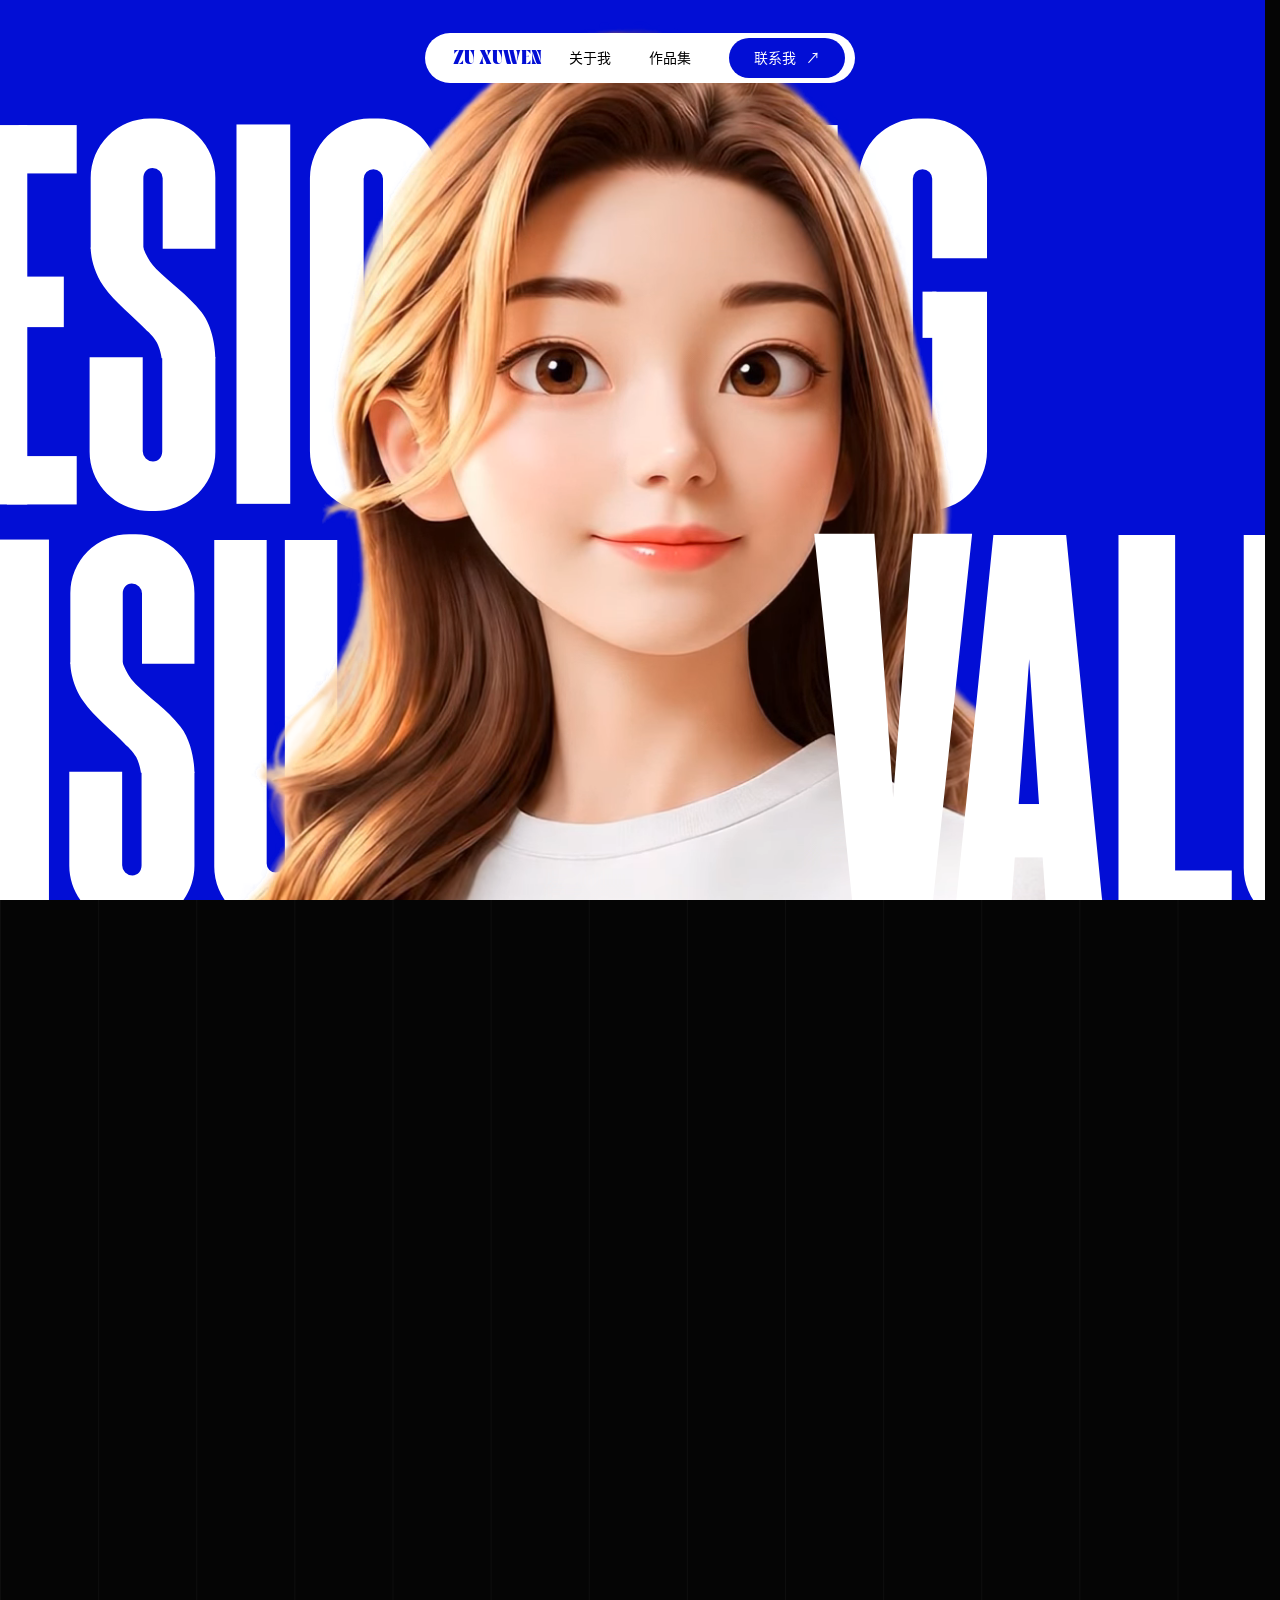
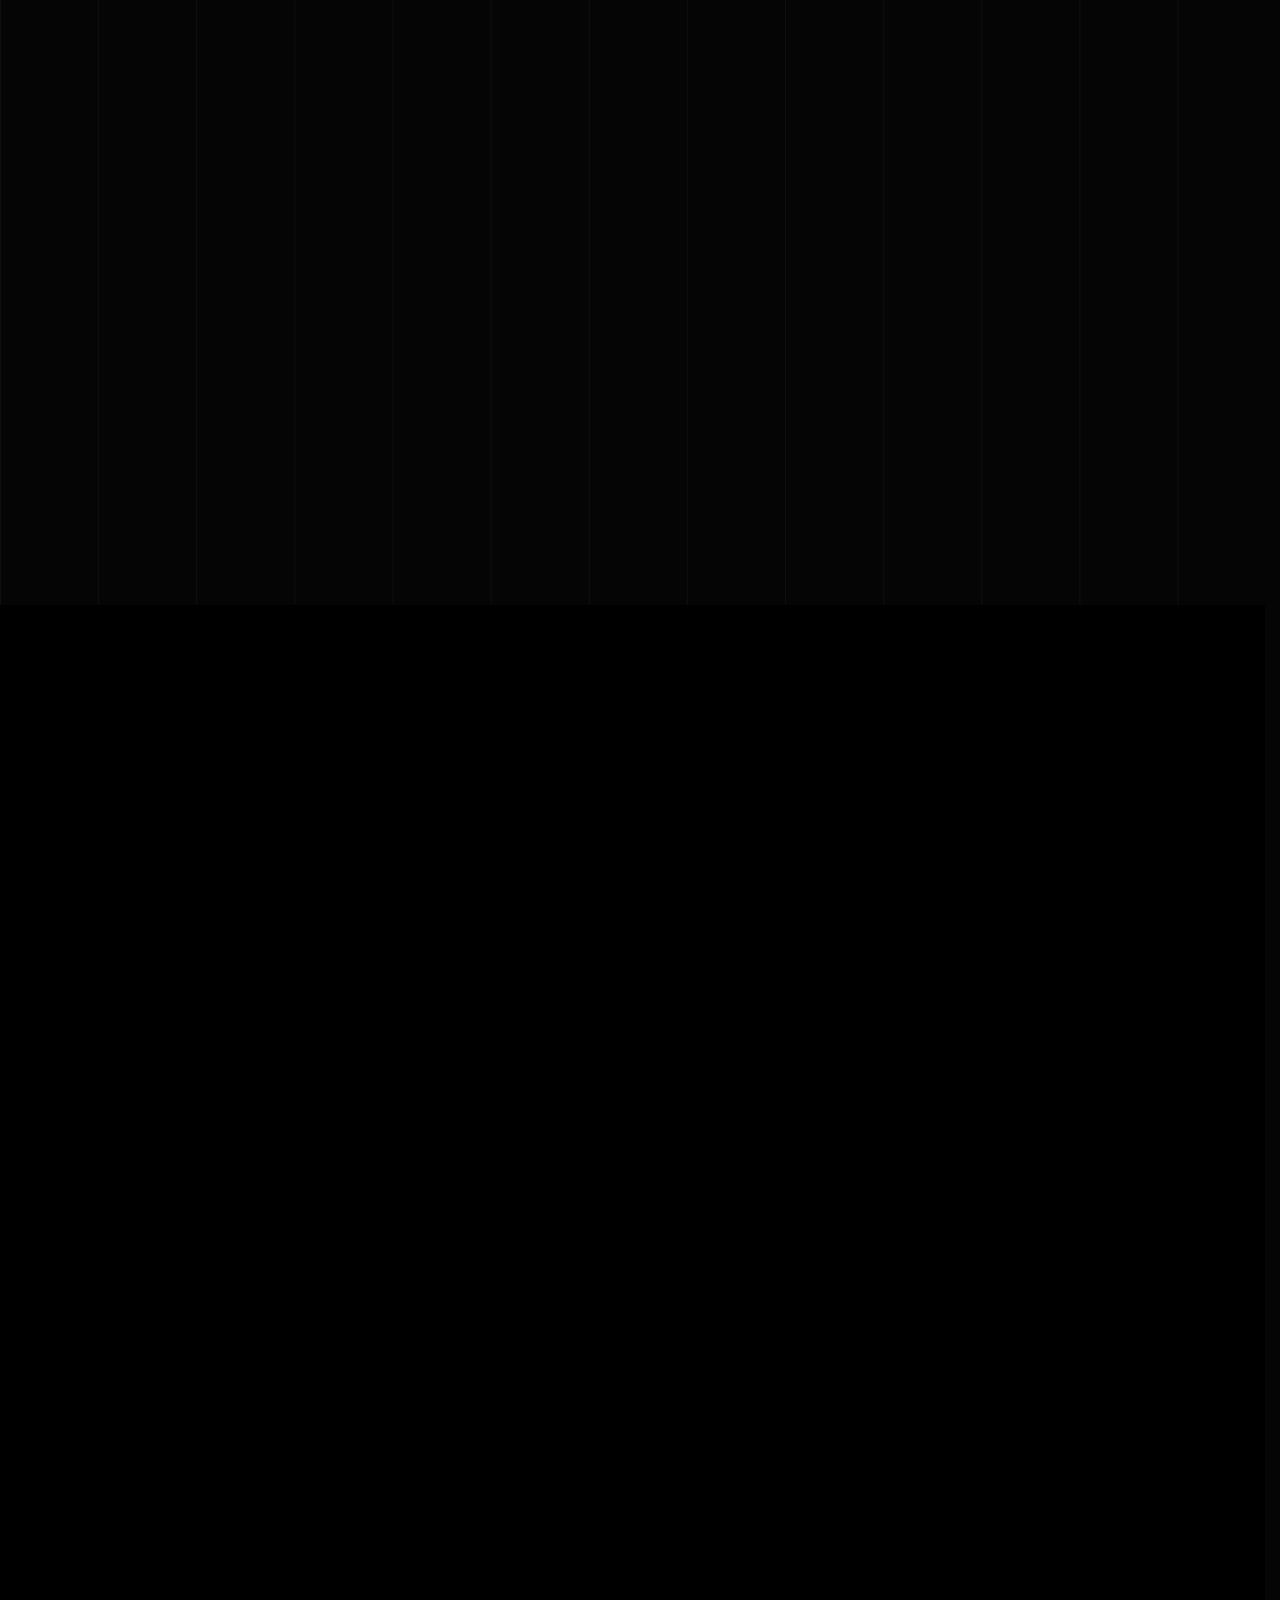
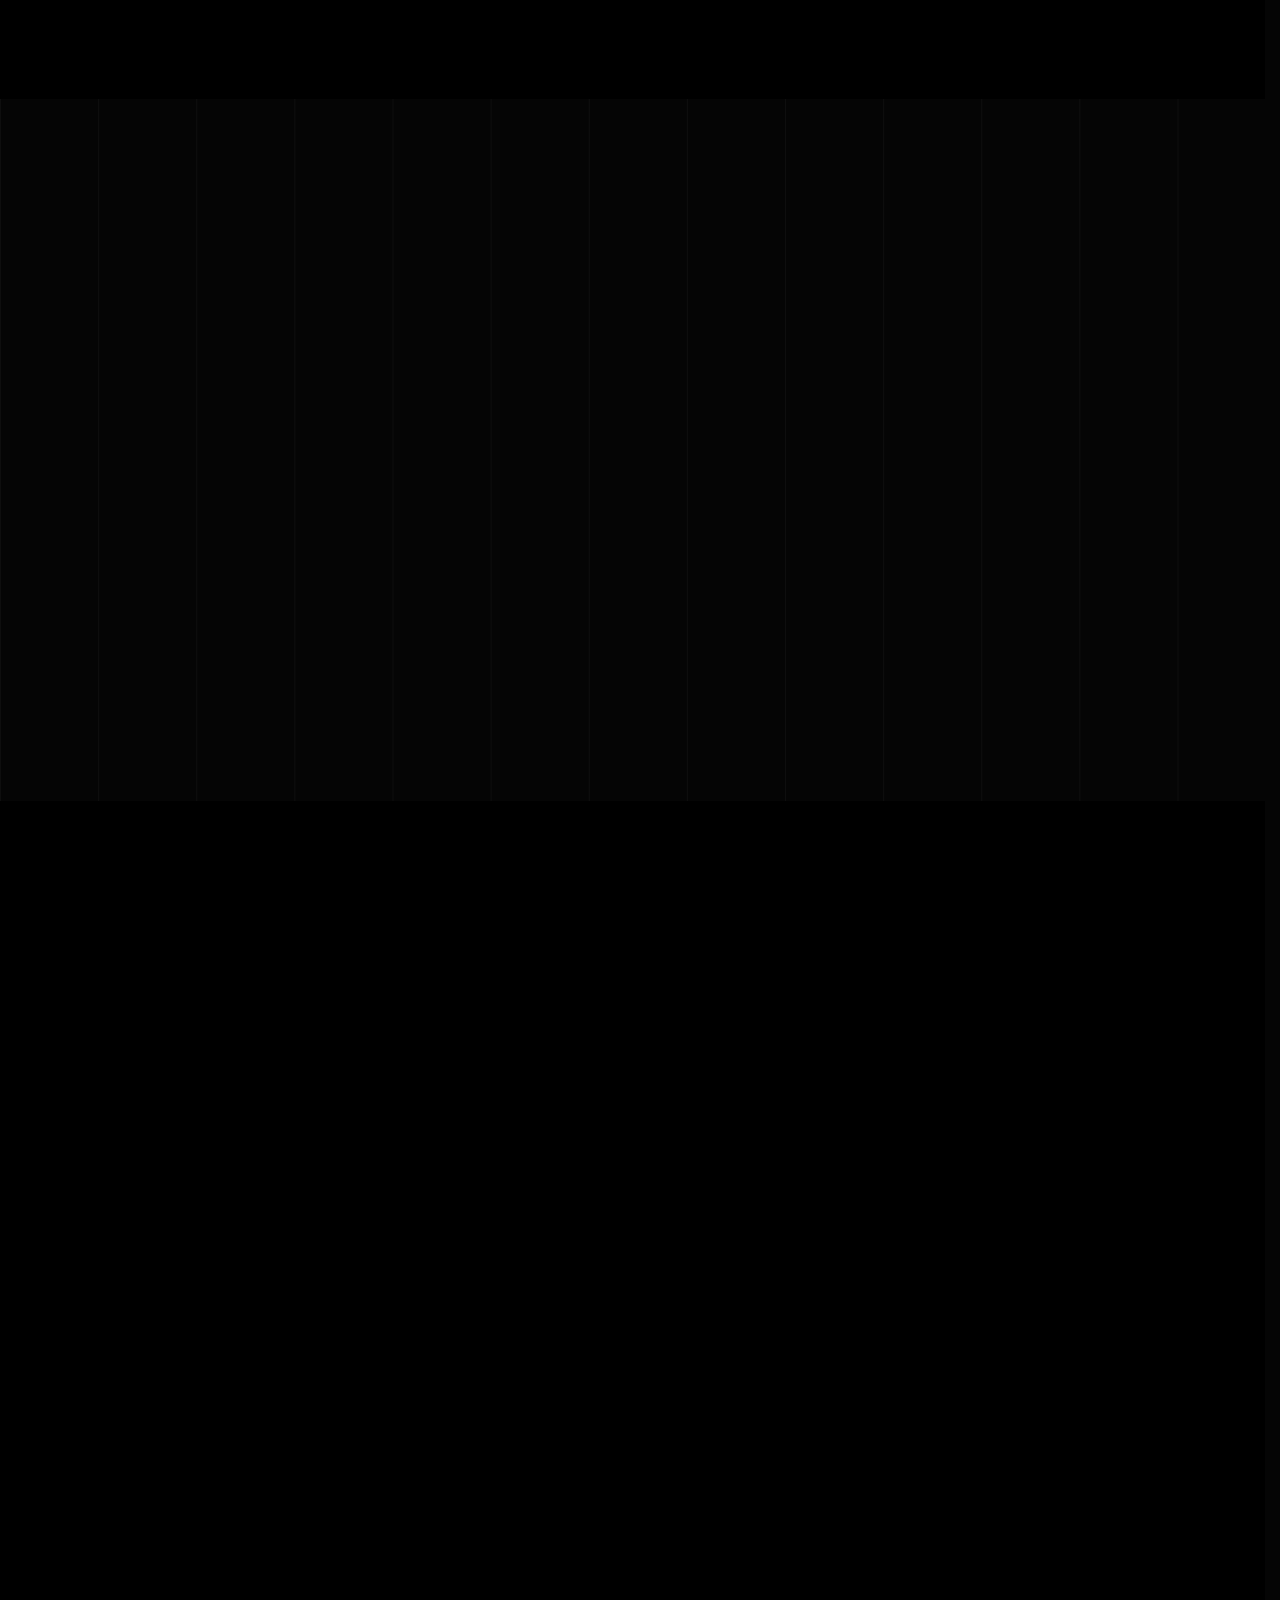
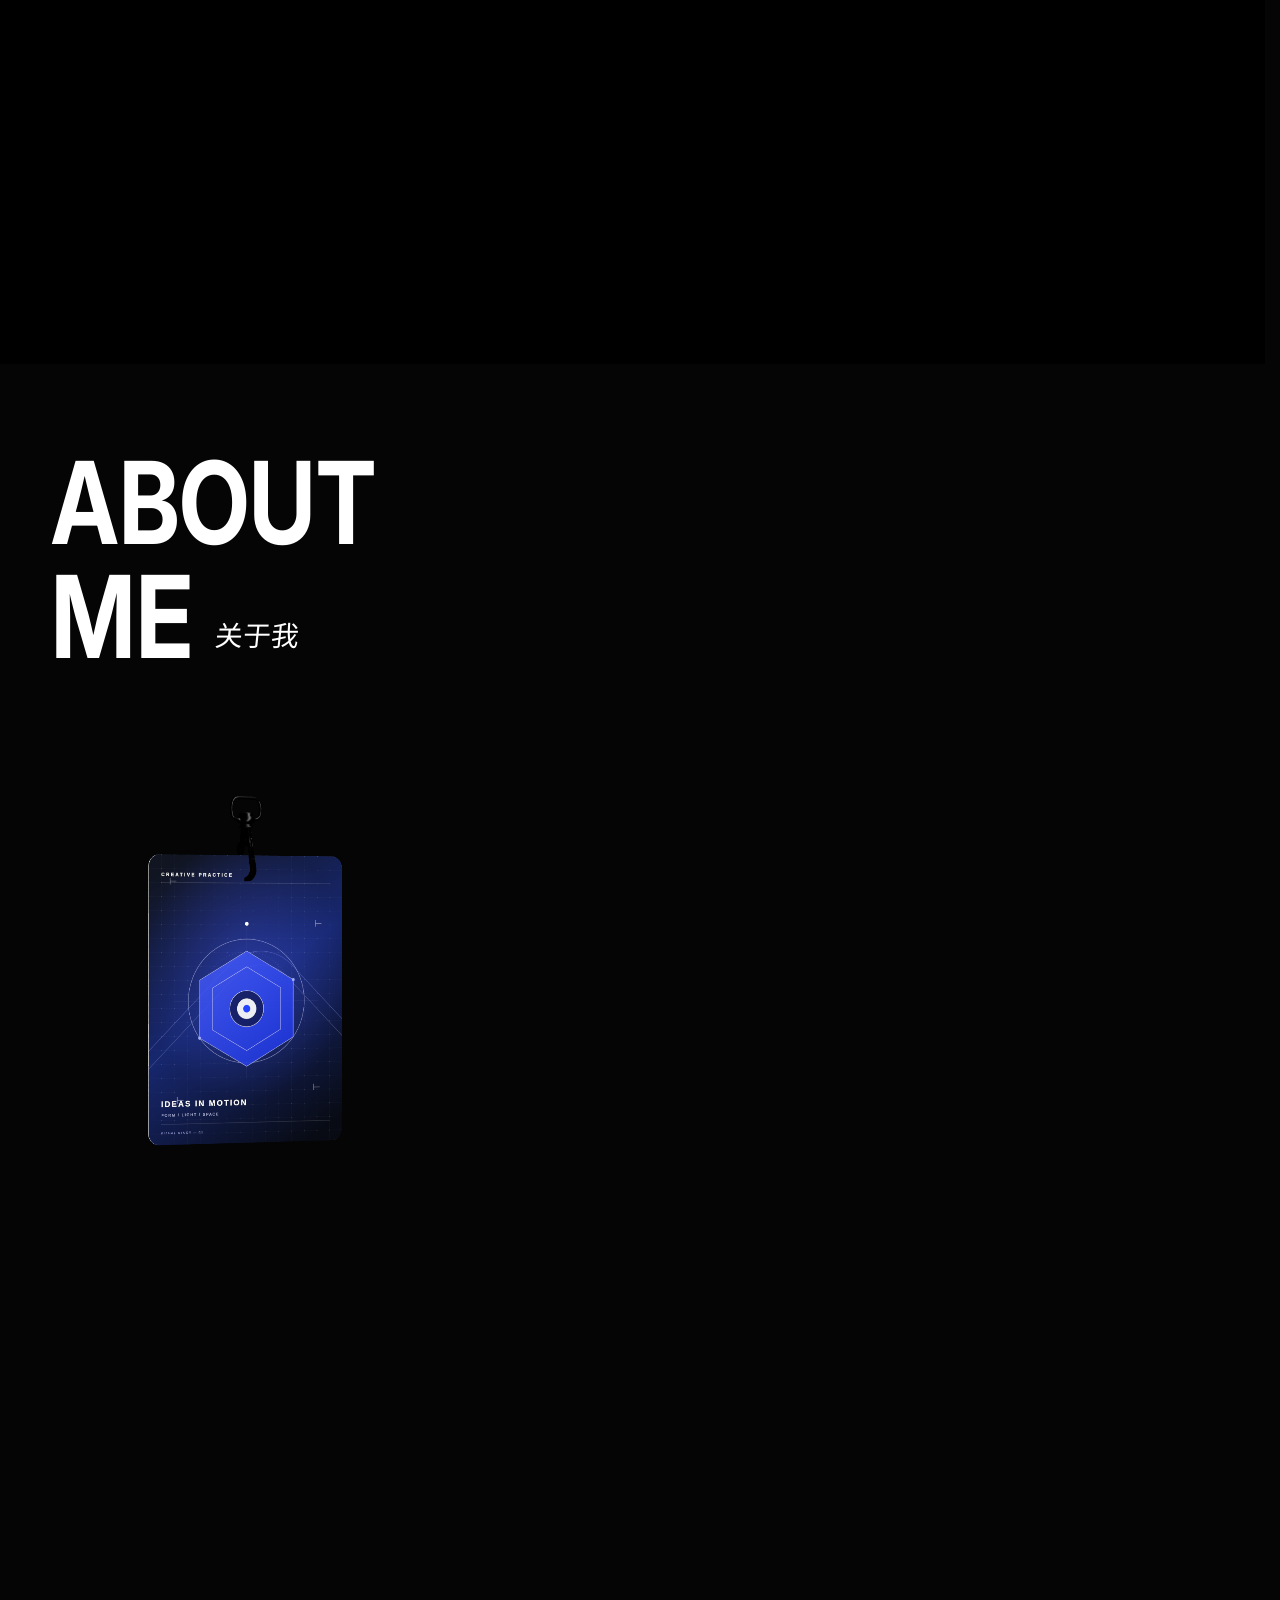
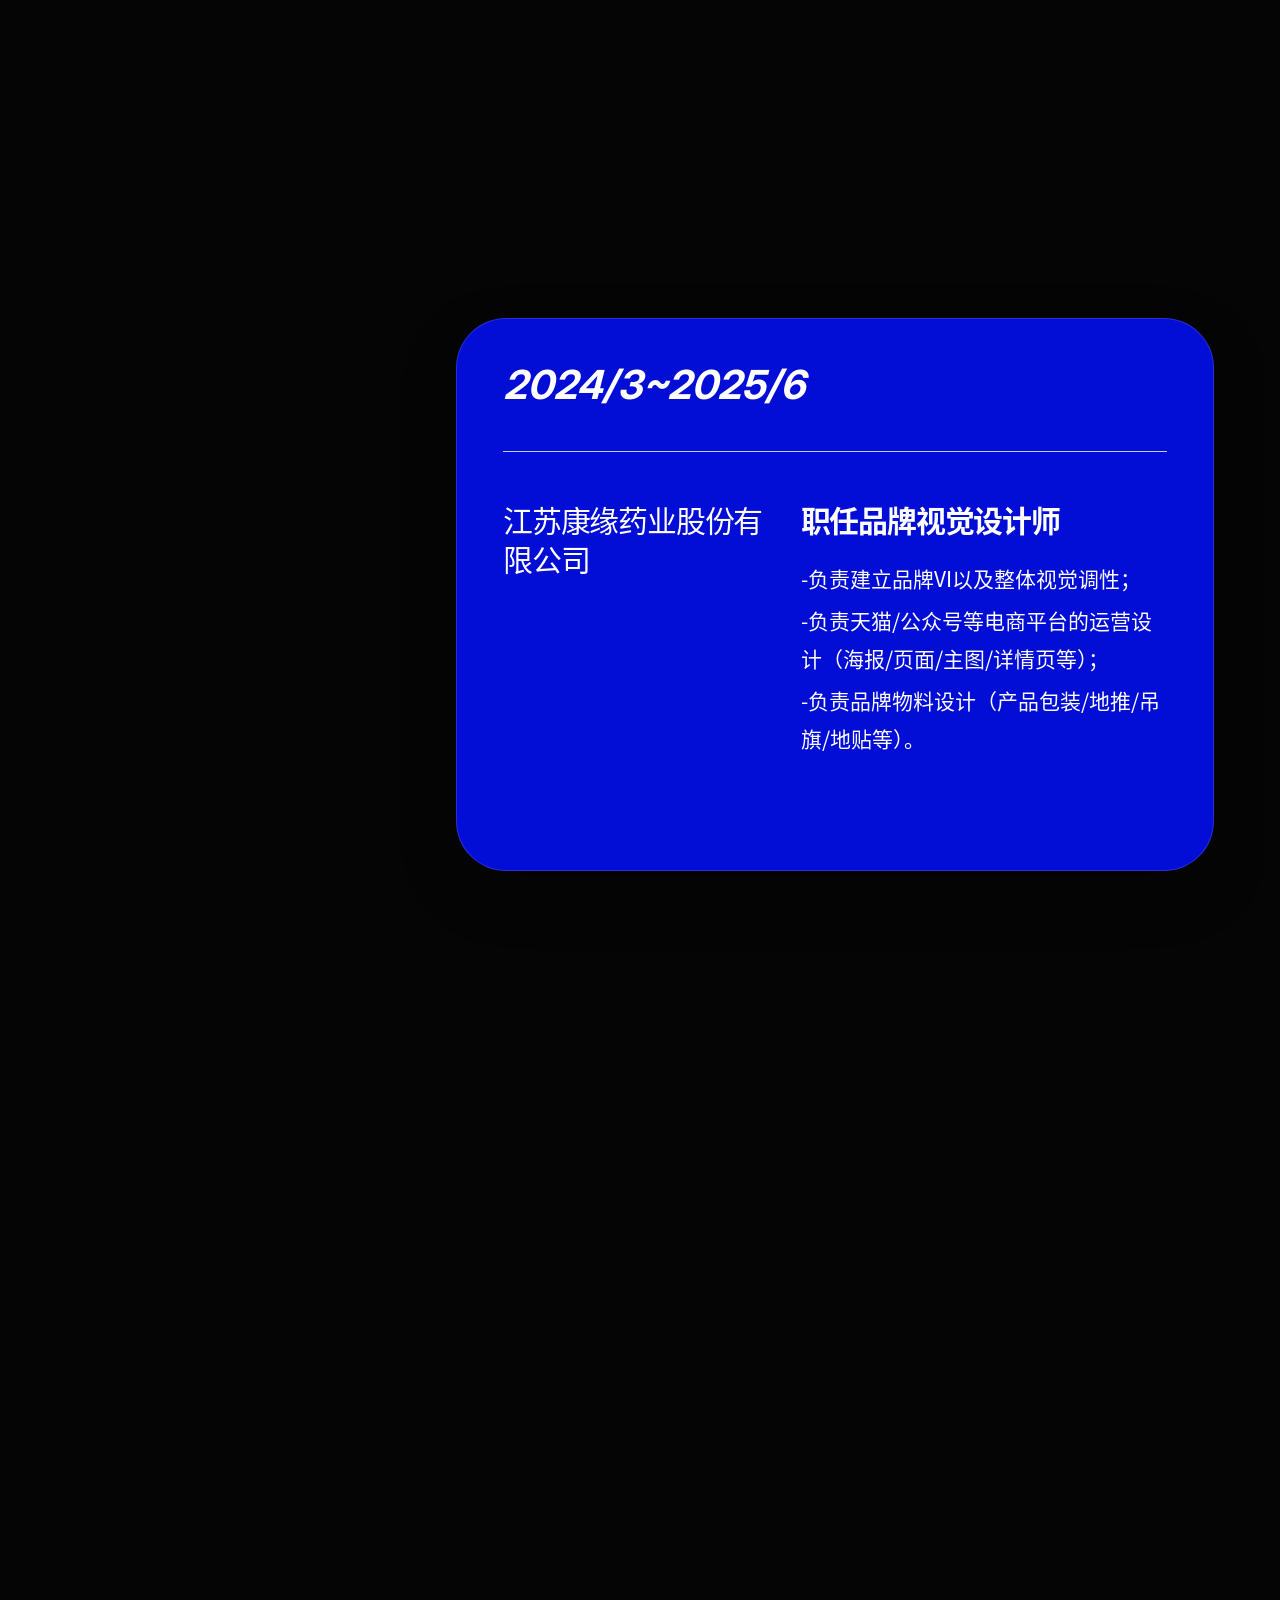
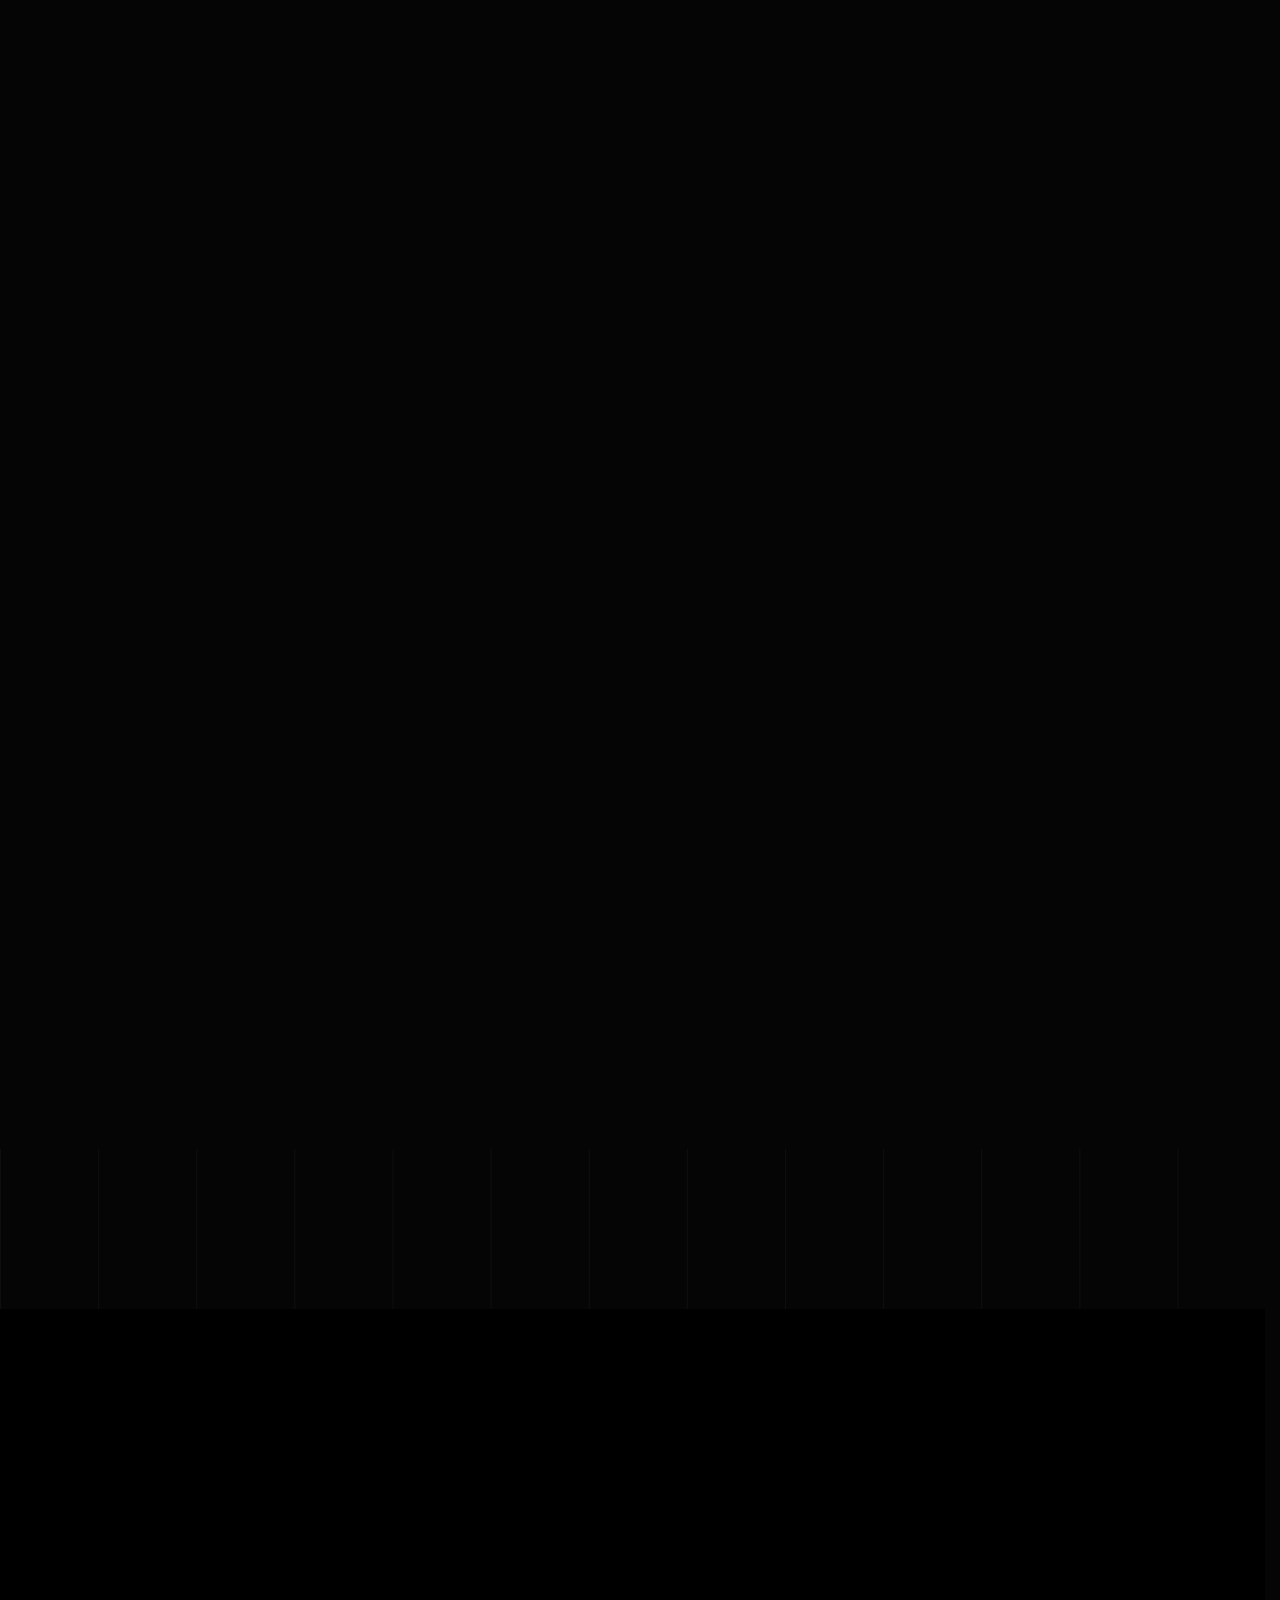
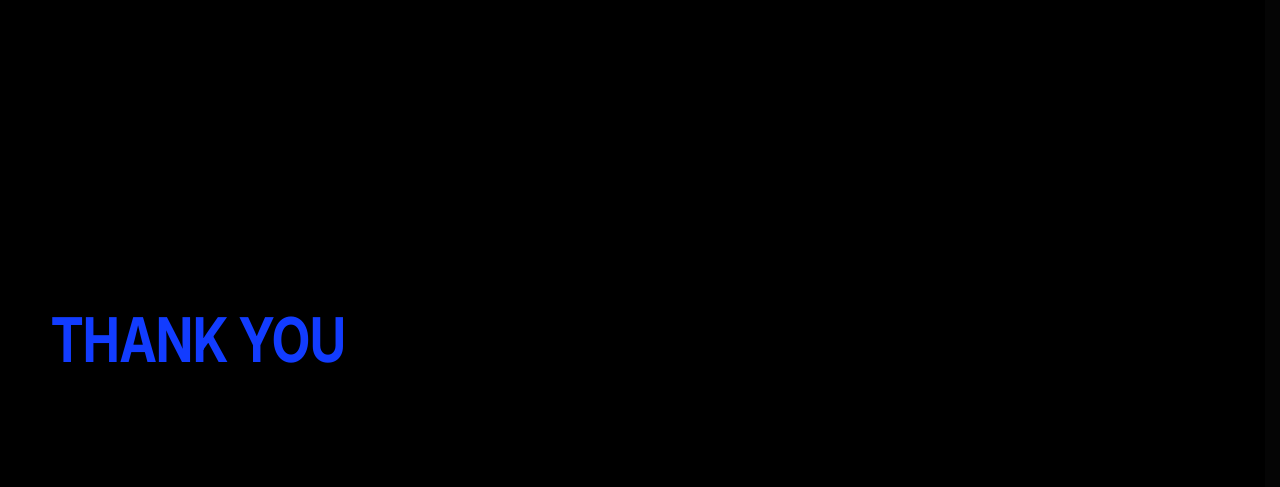
<file: index.html>
<!doctype html>
<html lang="zh-CN">
  <head>
    <meta charset="UTF-8" />
    <meta name="viewport" content="width=device-width, initial-scale=1.0" />
    <meta
      name="description"
      content="视觉设计师与品牌设计师个人简历网站，展示精选作品、项目经验、品牌能力与联系方式。"
    />
    <title>视觉设计师 / 品牌设计师简历网站</title>
    <script type="module" crossorigin src="/assets/main-9uFG2pER.js"></script>
    <link rel="modulepreload" crossorigin href="/assets/client-icsN_Ecz.js">
    <link rel="modulepreload" crossorigin href="/assets/airdrop-video-watermarked-d3-Dq6tTCOF.js">
    <link rel="modulepreload" crossorigin href="/assets/styles-BRYMmJuB.js">
    <link rel="stylesheet" crossorigin href="/assets/styles-BP1Z5R47.css">
    <link rel="stylesheet" crossorigin href="/assets/main-DzEKAYFc.css">
  </head>
  <body>
    <div id="root"></div>

  </body>
</html>
</file>
<file: assets/styles-BP1Z5R47.css>
:root{color-scheme:dark;--color-primary: #123cff;--color-primary-hover: #082be8;--color-bg: #050505;--color-surface: #101010;--color-surface-raised: #171717;--color-text-primary: #f5f5f2;--color-text-secondary: #b7b7b2;--color-text-muted: #73736f;--color-line: #2a2a2a;--container-max: 1600px;--page-padding: clamp(24px, 4vw, 72px);--page-fixed-content-top: clamp(104px, 7.8vw, 150px);--grid-gap: clamp(16px, 2vw, 28px);--space-4: 32px;--space-5: 48px;--space-6: 72px;--space-7: 120px;--space-8: 160px;--text-display-xl: clamp(92px, 14vw, 240px);--text-display-l: clamp(68px, 10vw, 176px);--text-h1: clamp(48px, 5vw, 80px);--text-h2: clamp(32px, 3.5vw, 52px);--text-h3: clamp(24px, 2vw, 34px);--text-body-l: clamp(18px, 1.5vw, 24px);--text-body: 16px;--text-caption: 13px;--radius-sm: 8px;--radius-md: 16px;--radius-lg: 24px;--radius-pill: 999px;--motion-fast: .16s;--motion-base: .28s;--ease-standard: cubic-bezier(.2, .8, .2, 1);font-family:MiSans,Source Han Sans SC,Noto Sans SC,Microsoft YaHei,sans-serif;font-size:var(--text-body);line-height:1.7;font-weight:400;color:var(--color-text-primary);background:var(--color-bg)}@media(max-width:1439px){:root{--page-fixed-content-top: 88px}}@media(max-width:1279px){:root{--page-fixed-content-top: 82px}}*{box-sizing:border-box}html{scroll-behavior:smooth;background:var(--color-bg)}body{margin:0;min-width:320px;background:linear-gradient(90deg,rgba(255,255,255,.035) 1px,transparent 1px) 0 0 / calc((100vw - var(--page-padding) * 2) / 12) 100%,radial-gradient(circle at 80% 18%,rgba(18,60,255,.18),transparent 26vw),var(--color-bg)}a{color:inherit;text-decoration:none}img{display:block;max-width:100%}main{overflow-x:clip;overflow-y:visible}h1,h2,h3,p{margin-top:0}.site-body-copy{text-align:justify;text-align-last:left;text-justify:inter-character;word-break:normal;overflow-wrap:break-word}h1,h2,h3,.brand,.button,.eyebrow,.wall,.contact-marquee,.work-info span,.category-content span{font-family:Inter,Manrope,Helvetica Neue,Arial,sans-serif}.section-shell{width:min(100% - var(--page-padding) * 2,var(--container-max));margin:0 auto}.section-block{padding-top:var(--space-7)}.project-page+.nav,.nav{position:fixed;inset:0 0 auto 0;z-index:100;display:flex;align-items:center;justify-content:space-between;height:76px;padding:0 var(--page-padding);background:#050505b8;border-bottom:1px solid rgba(255,255,255,.08);-webkit-backdrop-filter:blur(16px);backdrop-filter:blur(16px)}.brand{display:inline-flex;gap:12px;align-items:center;font-size:14px;font-weight:800;letter-spacing:0}.brand span{display:grid;place-items:center;width:42px;height:42px;color:#fff;background:var(--color-primary);border-radius:50%}.brand strong{display:block}.nav nav{display:flex;gap:clamp(16px,2vw,32px);align-items:center}.nav nav a{min-height:44px;display:inline-flex;align-items:center;font-size:14px;font-weight:700;color:var(--color-text-secondary)}.nav nav a:hover{color:var(--color-primary)}.eyebrow{margin-bottom:18px;font-size:var(--text-caption);font-weight:800;line-height:1.2;color:var(--color-primary);text-transform:uppercase}.button-row{display:flex;flex-wrap:wrap;gap:14px;align-items:center;justify-content:center}.button{display:inline-flex;align-items:center;justify-content:center;gap:10px;min-height:48px;padding:14px 24px;border-radius:var(--radius-pill);font-size:14px;font-weight:800;line-height:1.1;transition:transform var(--motion-base) var(--ease-standard),border-color var(--motion-base) var(--ease-standard),background var(--motion-base) var(--ease-standard)}.button:hover{transform:translateY(-3px)}.button-primary{color:#fff;background:var(--color-primary)}.button-primary:hover{background:var(--color-primary-hover)}.button-secondary{color:var(--color-text-primary);border:1px solid #3a3a3a;background:transparent}.button-secondary:hover{border-color:var(--color-primary)}.section-header{display:grid;grid-template-columns:minmax(180px,.28fr) minmax(0,.72fr);gap:var(--grid-gap);align-items:start;margin-bottom:var(--space-5)}.section-header h2{max-width:900px;margin-bottom:16px;font-size:var(--text-h2);line-height:1.08;letter-spacing:-.02em}.section-header p:last-child{max-width:720px;margin-bottom:0;color:var(--color-text-secondary)}.selected-grid{display:grid;grid-template-columns:repeat(2,minmax(0,1fr));gap:var(--grid-gap)}.work-card,.category-card,.skill-card,.contact-panel,.project-meta-panel,.image-block{background:var(--color-surface);border:1px solid var(--color-line);border-radius:var(--radius-lg)}.work-card,.category-card{overflow:hidden;transition:transform var(--motion-base) var(--ease-standard),border-color var(--motion-base) var(--ease-standard)}.work-card:hover,.category-card:hover{transform:translateY(-8px);border-color:var(--color-primary)}.work-image{aspect-ratio:16 / 10;overflow:hidden;background:#000}.work-image img,.category-card img{width:100%;height:100%;object-fit:cover;transition:transform .42s var(--ease-standard)}.work-card:hover img,.category-card:hover img{transform:scale(1.04)}.work-info{display:grid;grid-template-columns:auto minmax(0,1fr) auto;gap:18px;align-items:start;padding:24px}.work-info span,.category-content span{color:var(--color-primary);font-size:clamp(42px,5vw,76px);font-weight:900;font-style:italic;line-height:.9}.work-info p{margin-bottom:6px;color:var(--color-text-muted);font-size:var(--text-caption);text-transform:uppercase}.work-info h3{margin-bottom:0;font-size:var(--text-h3);line-height:1.05;letter-spacing:-.03em}.category-grid{display:grid;grid-template-columns:repeat(4,minmax(0,1fr));gap:var(--grid-gap)}.category-card{min-height:520px}.category-card img{aspect-ratio:4 / 5;object-fit:cover}.category-content{padding:22px}.category-content h3{display:inline;margin:0 8px 0 0;font-size:22px}.category-content p{display:inline;margin-bottom:0;color:var(--color-text-muted);font-size:22px;text-transform:uppercase}.category-content small{display:block;margin-top:14px;color:var(--color-text-secondary);font-size:15px}.about{display:grid;grid-template-columns:minmax(240px,.35fr) minmax(0,.65fr);gap:var(--space-6);align-items:start}.about h2{margin-bottom:8px;font-size:var(--text-h2)}.about-role{color:var(--color-text-muted)}.about-copy{max-width:920px;margin-bottom:0;color:var(--color-text-primary);font-size:var(--text-body-l);line-height:1.75}.timeline{display:grid;gap:1px;background:var(--color-line);border:1px solid var(--color-line);border-radius:var(--radius-lg);overflow:hidden}.timeline-item{display:grid;grid-template-columns:96px minmax(0,1fr);gap:var(--space-4);padding:var(--space-4);background:var(--color-surface)}.timeline-dot{display:grid;place-items:center;width:52px;height:52px;color:#fff;background:var(--color-primary);border-radius:50%;font-weight:900}.timeline-item p{margin-bottom:8px;color:var(--color-text-muted)}.timeline-item h3{margin-bottom:6px;font-size:var(--text-h3)}.timeline-item strong{display:block;margin-bottom:16px;color:var(--color-text-secondary)}.timeline-item ul{display:grid;gap:8px;padding:0;margin:0;list-style:none;color:var(--color-text-secondary)}.timeline-item li:before{content:"- ";color:var(--color-primary)}.skill-grid{display:grid;grid-template-columns:repeat(3,minmax(0,1fr));gap:var(--grid-gap)}.skill-card{padding:var(--space-4)}.skill-card h3{margin-bottom:24px;color:var(--color-primary);font-size:var(--text-h3)}.skill-card div{display:flex;flex-wrap:wrap;gap:10px}.label{display:inline-flex;align-items:center;min-height:30px;padding:4px 10px;color:var(--color-bg);background:var(--color-text-primary);border-radius:var(--radius-sm);font-size:13px;font-weight:800;line-height:1.1}.contact{padding-bottom:var(--space-6)}.contact-marquee{margin-bottom:var(--space-4);color:var(--color-primary);font-size:clamp(52px,12vw,180px);font-weight:900;line-height:.88;letter-spacing:-.05em;text-transform:uppercase}.contact-panel{display:grid;grid-template-columns:minmax(0,.62fr) minmax(320px,.38fr);gap:var(--space-4);align-items:end;padding:var(--space-5)}.contact-panel h2{margin-bottom:16px;font-size:var(--text-h2)}.contact-panel p:last-child{margin-bottom:0;color:var(--color-text-secondary)}.contact-panel .button-row{justify-content:flex-end}.project-page{padding-top:76px}.project-hero{padding-top:var(--space-6)}.back-link{display:inline-flex;gap:8px;align-items:center;min-height:44px;margin-bottom:var(--space-5);color:var(--color-text-secondary);font-size:14px;font-weight:800}.back-link:hover{color:var(--color-primary)}.project-hero-grid{display:grid;grid-template-columns:minmax(0,.62fr) minmax(320px,.38fr);gap:var(--space-6);align-items:end}.project-hero h1{max-width:920px;margin-bottom:24px;color:var(--color-primary);font-size:var(--text-display-l);font-weight:900;line-height:.86;letter-spacing:-.05em}.project-hero p{max-width:720px;color:var(--color-text-secondary);font-size:var(--text-body-l)}.project-meta-panel{display:grid;gap:18px;padding:var(--space-4);margin:0}.project-meta-panel div{display:grid;grid-template-columns:88px minmax(0,1fr);gap:16px;padding-bottom:18px;border-bottom:1px solid var(--color-line)}.project-meta-panel div:last-child{padding-bottom:0;border-bottom:0}.project-meta-panel dt{color:var(--color-text-muted);font-size:13px}.project-meta-panel dd{margin:0;color:var(--color-text-primary);font-weight:700}.project-cover{width:100%;max-height:760px;margin-top:var(--space-6);object-fit:cover;border:1px solid var(--color-line);border-radius:var(--radius-lg)}.image-story{display:grid;gap:var(--space-7);padding-top:var(--space-7);padding-bottom:var(--space-7)}.image-pair{display:grid;gap:var(--space-5)}.image-block{padding:clamp(14px,2vw,28px);margin:0;overflow:hidden}.image-block figcaption{display:flex;flex-wrap:wrap;gap:12px;align-items:baseline;justify-content:space-between;margin-bottom:18px}.image-block figcaption span{color:var(--color-primary);font-family:Inter,Manrope,Helvetica Neue,Arial,sans-serif;font-size:13px;font-weight:900;text-transform:uppercase}.image-block figcaption strong{color:var(--color-text-secondary)}.image-block img{width:100%;height:auto;border-radius:var(--radius-md)}@media(max-width:1120px){.selected-grid,.category-grid,.skill-grid{grid-template-columns:repeat(2,minmax(0,1fr))}.category-card{min-height:auto}.about,.project-hero-grid,.contact-panel{grid-template-columns:1fr}.contact-panel .button-row{justify-content:flex-start}}@media(max-width:760px){:root{--page-padding: 20px;--space-7: 84px;--space-8: 112px}body{background:radial-gradient(circle at 80% 18%,rgba(18,60,255,.16),transparent 70vw),var(--color-bg)}.nav{height:66px}.brand strong{display:none}.brand span{width:38px;height:38px}.nav nav{gap:14px}.nav nav a{font-size:12px}.nav nav a:nth-child(2),.nav nav a:nth-child(3){display:none}.button-row,.contact-panel .button-row{align-items:stretch}.button{width:100%}.section-header,.selected-grid,.category-grid,.skill-grid{grid-template-columns:1fr}.work-info{grid-template-columns:auto minmax(0,1fr)}.work-info svg{display:none}.timeline-item{grid-template-columns:1fr;gap:18px}.project-page{padding-top:66px}.project-hero h1{font-size:clamp(52px,18vw,92px)}.project-meta-panel div{grid-template-columns:1fr;gap:4px}.image-story{gap:var(--space-6)}}@media(prefers-reduced-motion:reduce){*,*:before,*:after{scroll-behavior:auto!important;transition:none!important}}
</file>
<file: assets/main-DzEKAYFc.css>
@font-face{font-family:Source Han Sans CN;src:url(/assets/SourceHanSansCN-Regular-DDvDncSQ.otf) format("opentype");font-style:normal;font-weight:400;font-display:swap}@font-face{font-family:Source Han Sans CN;src:url(/assets/SourceHanSansCN-Bold-BgXb8VVL.otf) format("opentype");font-style:normal;font-weight:700;font-display:swap}@font-face{font-family:Helvetica Neue LT Pro;src:url(/assets/HelveticaNeueLTPro-Roman-CklOt7J1.otf) format("opentype");font-style:normal;font-weight:400;font-display:swap}@font-face{font-family:Skiwar;src:url(/assets/SkiwarRegular-woOan-D5_3xcx8.otf) format("opentype");font-style:normal;font-weight:400;font-display:swap}.hero-section{--hero-blue: #020ed5;position:relative;width:100%;height:100svh;min-height:min(900px,100svh);overflow:hidden;color:#fff;background:var(--hero-blue);isolation:isolate}.hero-section *,.hero-section *:before,.hero-section *:after{box-sizing:border-box}.hero-artboard{--hero-word-height: 46.2%;position:absolute;top:50%;left:50%;width:min(max(100vw,177.7778svh),1920px);height:auto;aspect-ratio:16 / 9;min-width:1600px;transform:translate(-50%,-50%);pointer-events:none}.hero-words-behind,.hero-words-front{position:absolute;top:0;right:0;bottom:0;left:0}.hero-words-behind{z-index:1}.hero-words-front{z-index:4}.hero-word{position:absolute;overflow:hidden;contain:paint;clip-path:inset(0);margin:0;transform-origin:center}.hero-word__base,.hero-word__letter,.hero-word__base svg,.hero-word__letter svg{display:block;width:100%;height:100%}.hero-word__base,.hero-word__letter{position:absolute;top:0;right:0;bottom:0;left:0;overflow:hidden}.hero-word__base svg,.hero-word__letter svg{overflow:hidden}.hero-word__letter{clip-path:inset(0 0 0 0);transform-origin:top center;will-change:clip-path,transform}.hero-word--designing{top:11.9%;left:-1.2%;width:auto;height:var(--hero-word-height);aspect-ratio:1937 / 680}.hero-word--designing .hero-letter-i{top:0;right:auto;left:33.3%;width:10.9%;height:100%;transform-origin:center 4.2%}.hero-word--visual{top:58.1%;left:-1%;width:auto;height:calc(var(--hero-word-height) * .966);aspect-ratio:1374 / 680}.hero-word--visual .hero-letter-u{top:1.9%;right:auto;left:44.54%;width:23.29%;height:100%;transform-origin:center 2.2%}.hero-word--value{top:58.1%;right:-5.5%;width:auto;height:calc(var(--hero-word-height) * .982);aspect-ratio:1201 / 680}.hero-word--value .hero-letter-v{top:0;right:auto;left:-1.33%;width:27.56%;height:100%;transform-origin:bottom center}.hero-character{position:absolute;top:0;right:0;bottom:0;left:0;z-index:3;width:100%;height:100%;object-fit:contain;opacity:1;transform:translateY(96px) scale(1.22);transform-origin:50% 70%}.hero-identity{position:absolute;top:33.9%;right:9.2%;z-index:10;width:320px;color:#fff;text-align:left}.hero-identity__mask{overflow:hidden;padding:3px 0 5px;margin:-3px 0 -5px}.hero-identity__mask:nth-child(2){margin-top:-2px;margin-bottom:10px}.hero-identity__mask:nth-child(1){padding-left:0}.hero-identity__mask:nth-child(2){padding-left:36px}.hero-identity__mask:nth-child(3){padding-left:75px}.hero-identity__mask:nth-child(4){padding-left:33px}.hero-identity__mask:nth-child(5){padding-left:87px}.hero-identity [data-identity-line]{display:inline-block;white-space:nowrap;opacity:0;filter:blur(4px);transform:translateY(35%)}.hero-identity__name-cn{font-family:Source Han Sans CN,sans-serif;font-size:44px;font-weight:700;line-height:1.05}.hero-identity__name-en{font-family:Helvetica Neue LT Pro,Arial,sans-serif;font-size:42px;font-weight:400;line-height:1.04}.hero-identity__skill{font-family:Source Han Sans CN,sans-serif;font-size:24px;font-weight:400;line-height:1.14}.hero-section[data-motion=reduced] [data-identity-line]{opacity:1;filter:none;transform:none}.hero-section[data-motion=reduced] .hero-character{opacity:1;filter:none;transform:translateY(96px) scale(1.22)}.hero-section[data-motion=reduced] .hero-identity__mask{overflow:visible}.hero-section[data-motion=reduced] .hero-letter-i{clip-path:inset(0 0 36% 0)}.hero-section[data-motion=reduced] .hero-letter-u{transform:scaleY(.64)}.hero-section[data-motion=reduced] .hero-letter-v{clip-path:inset(36% 0 0 0)}@media(max-width:1439px){.hero-identity{right:4%;transform:scale(.9);transform-origin:center right}}@media(max-width:1279px){.hero-section{min-height:768px}.hero-artboard{min-width:1365.33px;min-height:768px}.hero-identity{top:34%;right:2.5%;width:330px;transform:scale(.82)}}@media(max-width:1100px){.hero-identity{right:1.5%;transform:scale(.72)}}@media(prefers-reduced-motion:reduce){.hero-section *,.hero-section *:before,.hero-section *:after{scroll-behavior:auto!important;transition-duration:.01ms!important;animation-duration:.01ms!important;animation-iteration-count:1!important}}@font-face{font-family:Source Han Sans CN;src:url(/assets/SourceHanSansCN-Regular-DDvDncSQ.otf) format("opentype");font-style:normal;font-weight:400;font-display:swap}.introduction-section{position:relative;width:100%;min-height:max(100vh,76.25vw);overflow:hidden;color:#fff;background:#000;isolation:isolate}.introduction-section *,.introduction-section *:before,.introduction-section *:after{box-sizing:border-box}.introduction-inner{position:relative;--introduction-button-shift: clamp(72px, 6.15vw, 118px);width:100%;min-height:max(100vh,76.25vw);padding-top:clamp(234px,calc(210px + 3.7vh),250px);padding-bottom:clamp(90px,7.2vw,138px)}.introduction-copy-group{position:relative;z-index:2;width:min(84.375vw,calc(100vw - 96px));max-width:1620px;margin-right:auto;margin-left:auto}.introduction-copy{position:relative;display:flex;flex-direction:column;align-items:flex-start;width:max-content;max-width:calc(100vw - 96px);margin:0;color:#fff;font-family:Source Han Sans CN,Noto Sans CJK SC,sans-serif;font-size:clamp(48px,3.854vw,74px);font-weight:400;line-height:1.08;letter-spacing:0;text-align:left}.introduction-copy--primary{--introduction-first-line-indent: 2em;margin-left:0}.introduction-copy--primary .introduction-line-mask:first-child{margin-left:var(--introduction-first-line-indent);margin-right:calc(var(--introduction-first-line-indent) * -1)}.introduction-copy--secondary{margin-top:clamp(82px,6.72vw,129px);margin-left:auto}.introduction-line-mask{display:block;overflow:hidden;padding-bottom:.025em}.introduction-line{display:block;will-change:transform,opacity}.introduction-line--compact{display:none}.introduction-scroll{position:relative;top:var(--introduction-button-shift);z-index:3;display:grid;place-items:center;width:clamp(86px,4.8vw,92px);height:clamp(86px,4.8vw,92px);padding:0;margin:clamp(92px,7.55vw,145px) auto 0;color:#fff;background:transparent;border:0;border-radius:50%;cursor:pointer;pointer-events:none;transform-origin:center;transition:transform .25s ease-out}.introduction-section[data-button-visible=true] .introduction-scroll{pointer-events:auto}.introduction-scroll__ring{position:absolute;top:0;right:0;bottom:0;left:0;border:1px dashed rgba(255,255,255,.9);border-radius:50%;animation:introduction-ring-spin 8.5s linear infinite}.introduction-scroll__guides{position:relative;z-index:1;display:grid;place-items:center;width:31px;height:42px}.introduction-scroll__icon{grid-area:1 / 1;animation:introduction-arrow-drift 1.65s ease-in-out infinite}.introduction-scroll__icon--ghost{opacity:.32;transform:translateY(15px);filter:blur(.2px);animation:introduction-arrow-guide 1.65s ease-in-out infinite}.introduction-scroll:hover{transform:scale(1.06)!important}.introduction-scroll:hover .introduction-scroll__ring{border-color:#fff}.introduction-scroll:hover .introduction-scroll__icon{transform:translateY(3px)}.introduction-scroll:active{transform:scale(.94)!important;transition-duration:.12s}@keyframes introduction-ring-spin{to{transform:rotate(360deg)}}@keyframes introduction-arrow-drift{0%,to{translate:0 -3px;opacity:1}50%{translate:0 2px;opacity:.78}}@keyframes introduction-arrow-guide{0%,to{translate:0 -1px;opacity:.18}50%{translate:0 5px;opacity:.42}}@media(max-width:1279px){.introduction-inner{--introduction-button-shift: clamp(60px, 6.2vw, 76px);padding-top:clamp(234px,calc(210px + 3.7vh),250px);padding-bottom:86px}.introduction-copy{max-width:calc(100vw - 72px);font-size:clamp(45px,4.65vw,52px);line-height:1.1}.introduction-copy--primary{margin-left:0}.introduction-copy--secondary{margin-top:clamp(78px,9vw,98px);margin-left:auto}.introduction-line--wide{display:none}.introduction-line--compact{display:block}}@media(max-width:1100px){.introduction-copy{font-size:44px}}@media(prefers-reduced-motion:reduce){.introduction-section *,.introduction-section *:before,.introduction-section *:after{scroll-behavior:auto!important;transition-duration:.01ms!important;animation-duration:.01ms!important;animation-iteration-count:1!important}.introduction-line,.introduction-scroll{opacity:1!important;transform:none!important}.introduction-scroll{pointer-events:auto}}@font-face{font-family:Source Han Sans CN;src:url(/assets/SourceHanSansCN-Regular-DDvDncSQ.otf) format("opentype");font-style:normal;font-weight:400;font-display:swap}@font-face{font-family:Skiwar;src:url(/assets/SkiwarRegular-woOan-D5_3xcx8.otf) format("opentype");font-style:normal;font-weight:400;font-display:swap}.hero-navigation{position:fixed;top:48px;left:50%;z-index:100;display:flex;align-items:center;justify-content:space-between;width:calc(100% - 160px);height:50px;padding:0;overflow:hidden;border-radius:999px;background:#fff0;white-space:nowrap;transform:translate(-50%);transform-origin:center}.hero-navigation__brand{flex:0 0 auto;color:#fff;font-family:Skiwar,serif;font-size:20px;font-weight:400;line-height:1;cursor:pointer;transition:opacity .2s ease-out}.hero-navigation__brand:hover{opacity:.65}.hero-navigation__links{display:flex;align-items:center;gap:38px;font-family:Source Han Sans CN,sans-serif;font-size:14px;font-weight:400;line-height:1}.hero-navigation__links>a{display:inline-flex;align-items:center;justify-content:center;min-height:40px;color:#fff;cursor:pointer;transition:opacity .2s ease-out}.hero-navigation__links>a:not(.hero-navigation__contact):hover{opacity:.65}.hero-navigation__contact{gap:10px;min-width:116px;padding:0 24px;color:#fff!important;background:#000;border-radius:999px;transition:background-color .28s ease-out,transform .2s ease-out!important}.hero-navigation[data-navigation-complete=true]{top:clamp(24px,3.7vh,40px);left:50%;width:clamp(430px,29.8vw,572px);padding-right:10px;padding-left:clamp(28px,2vw,38px);color:#000;background:#fff;transform:translate(-50%)}.hero-navigation[data-navigation-complete=true] .hero-navigation__brand{color:#020ed5}.hero-navigation[data-navigation-complete=true] .hero-navigation__contact{color:#fff!important;background:#020ed5}.hero-navigation[data-navigation-complete=true] .hero-navigation__links>a:not(.hero-navigation__contact){color:#000}.hero-navigation__contact span:last-child{transition:transform .2s ease-out}.hero-navigation__contact:hover{transform:scale(1.02)}.hero-navigation__contact:hover span:last-child{transform:translate(2px,-2px)}.hero-navigation__contact:active{transform:scale(.97)}.hero-navigation[data-motion=reduced]{top:clamp(24px,3.7vh,40px);left:50%;width:clamp(430px,29.8vw,572px);padding-right:10px;padding-left:38px;color:#000;background:#fff;transform:translate(-50%)}.hero-navigation[data-motion=reduced] .hero-navigation__brand{color:#020ed5}.hero-navigation[data-motion=reduced] .hero-navigation__contact{background:#020ed5}.hero-navigation[data-motion=reduced] .hero-navigation__links>a:not(.hero-navigation__contact){color:#000}@media(max-width:1439px){.hero-navigation{left:50%;width:calc(100% - 112px)}}@media(max-width:1279px){.hero-navigation{top:34px;left:50%;width:calc(100% - 80px)}}@media(prefers-reduced-motion:reduce){.hero-navigation,.hero-navigation *,.hero-navigation *:before,.hero-navigation *:after{scroll-behavior:auto!important;transition-duration:.01ms!important;animation-duration:.01ms!important;animation-iteration-count:1!important}}.scroll-stack{position:relative;padding:96px 0 28px;overflow-x:clip;background:#050505;isolation:isolate}.scroll-stack__layout{display:grid;grid-template-columns:clamp(360px,24vw,440px) minmax(0,1fr);gap:clamp(30px,2.5vw,48px);align-items:start;padding:0}.scroll-stack__track{position:relative;min-width:0;height:var(--scroll-stack-track-height, 610px);margin-top:var(--scroll-stack-entry-offset, 340px)}.scroll-stack__stage{--scroll-stack-item-offset: 30px;position:relative;height:clamp(760px,calc(100svh - 120px),820px);overflow:visible}.scroll-stack-card{position:absolute;inset:var(--scroll-stack-document-offset, 0px) 0 auto;width:100%;height:calc(100% - 100px - var(--scroll-stack-item-offset) * 3)}.about-content-stage__lanyard{width:100%;height:100%}.about-content-stage__cards{display:contents}@media(min-width:1101px)and (prefers-reduced-motion:no-preference){.about-content-stage__lanyard,.about-content-stage__cards{transform:translateY(var(--about-content-stage-y, 0px))}.about-content-stage__lanyard{transform:translateY(var(--about-lanyard-stage-y, var(--about-content-stage-y, 0px)))}.about-content-stage__cards{display:block;position:absolute;top:0;right:0;bottom:0;left:0}}@media(max-width:1280px){.scroll-stack__layout{grid-template-columns:minmax(300px,.72fr) minmax(0,1.48fr);gap:36px}.scroll-stack__track{margin-top:var(--scroll-stack-entry-offset, 220px)}}@media(max-width:1100px){.scroll-stack{padding-top:96px}.scroll-stack__layout{grid-template-columns:1fr;gap:56px;padding:0}.scroll-stack__track{height:auto;margin-top:0}.scroll-stack__stage{display:grid;gap:28px;height:auto;overflow:visible}.scroll-stack-card{position:relative;inset:auto;height:auto;min-height:560px;will-change:auto}}@media(max-width:760px){.scroll-stack{padding-top:80px}.scroll-stack__layout{gap:40px}.scroll-stack__stage{gap:20px}.scroll-stack-card{min-height:0}}@media(prefers-reduced-motion:reduce){.scroll-stack__layout{grid-template-columns:1fr}.scroll-stack__track{height:auto}.scroll-stack__stage{display:grid;gap:28px;height:auto;overflow:visible}.scroll-stack-card{position:relative;inset:auto;height:auto;min-height:560px;opacity:1;visibility:visible;transform:none;will-change:auto}}.about-me{--about-blue: #020ed5;color:#fff}@font-face{font-family:Inter About;src:url(/assets/Inter_28pt-Bold-Bvb2Ms9Y.ttf) format("truetype");font-style:normal;font-weight:700 900;font-display:swap}.about-me__lead{position:sticky;top:var(--page-fixed-content-top);display:grid;grid-template-rows:auto minmax(0,1fr);align-self:start;min-width:0}.about-me__title{display:flex;flex-direction:column;gap:20px;margin:0;color:#fff;font-family:Inter Work Display,Inter About,Inter,Helvetica Neue,Arial,sans-serif;font-size:clamp(118px,11.45vw,220px);font-weight:700;line-height:.82;letter-spacing:0}.about-me__title>.about-me__title-glyph{margin-bottom:.082em}.about-me__title-glyph{display:inline-block;width:max-content;transform:scaleX(.9) scaleY(1.1);transform-origin:left center}.about-me__title-row{display:flex;gap:20px;align-items:flex-end}.about-me__title-row .about-me__title-glyph{margin-right:-.15em}.about-me__title-row em{padding-bottom:10px;font-family:Source Han Sans CN,Source Han Sans SC,Noto Sans SC,Microsoft YaHei,sans-serif;font-size:clamp(30px,2.35vw,45px);font-weight:400;font-style:oblique 6deg;line-height:1;letter-spacing:0;white-space:nowrap;transform:skew(-6deg);transform-origin:left bottom}.about-me__lanyard-slot{width:min(620px,38vw);height:clamp(520px,56svh,660px);margin-top:40px;margin-left:-32px;overflow:visible}.about-card{overflow:hidden;padding:52px 54px;border:1px solid rgba(255,255,255,.14);border-radius:58px;box-shadow:0 22px 54px #00000047}.about-card--blue{color:#fff;background:var(--about-blue)}.about-card--light{color:#151515;background:#fff;border-color:#00000014;opacity:1}.about-card__date-line{display:block;margin-bottom:50px}.about-card__date-line time{font-family:Inter About,Inter,Helvetica Neue,Arial,sans-serif;font-size:44px;font-weight:700;font-style:italic;line-height:1;letter-spacing:0;white-space:nowrap}.about-card__date-line span{display:block;width:100%;height:1px;margin-top:44px;background:currentColor;opacity:.78}.about-card__content{display:grid;grid-template-columns:minmax(260px,.95fr) minmax(410px,1.25fr);gap:54px;align-items:start}.about-card h3,.about-card__role{margin:0;font-family:Source Han Sans CN,Source Han Sans SC,Noto Sans SC,Microsoft YaHei,sans-serif;font-size:34px;line-height:1.28;letter-spacing:-.04em}.about-card h3{font-weight:400}.about-card__role{margin-bottom:20px;font-weight:700}.about-card__duties{display:grid;gap:4px;margin:0;padding:0;list-style:none;font-family:Source Han Sans CN,Source Han Sans SC,Noto Sans SC,Microsoft YaHei,sans-serif;font-size:24px;font-weight:400;line-height:44px;letter-spacing:0}.about-card__duties li{white-space:normal}.about-card--split{display:grid;grid-template-columns:repeat(2,minmax(0,1fr));gap:42px}.about-card__split-column{min-width:0}.about-card__split-column:first-of-type{padding-right:20px}.about-card__split-column:last-of-type{padding-left:20px}.about-card__split-column .about-card__date-line{margin-bottom:50px}.about-card__split-column .about-card__date-line time{font-size:44px}.about-card__split-content h3{min-height:86px;margin-bottom:16px;font-size:34px}.about-card__split-content .about-card__role{font-size:34px;transform:translateY(10px)}.about-card__split-content .about-card__duties,.about-card__note{font-size:24px;line-height:44px}.about-card__note{margin:10px 0 0;color:var(--about-blue);font-family:Source Han Sans CN,Source Han Sans SC,Noto Sans SC,Microsoft YaHei,sans-serif;font-weight:600;letter-spacing:0}@media(max-width:1439px){.about-me__title{font-size:clamp(118px,11.45vw,165px)}.about-me__title-row em{font-size:clamp(30px,2.35vw,34px)}.about-card{padding:46px;border-radius:50px}.about-card__date-line time{font-size:40px}.about-card h3,.about-card__role{font-size:30px}.about-card__duties{font-size:21px;line-height:38px}.about-card__content{grid-template-columns:minmax(210px,.9fr) minmax(320px,1.25fr);gap:34px}.about-card__split-column .about-card__date-line time{font-size:32px}.about-card__split-content h3,.about-card__split-content .about-card__role{font-size:25px}.about-card__split-content .about-card__duties,.about-card__note{font-size:18px;line-height:31px}}@media(max-width:1280px){.about-me__title{font-size:104px}.about-me__title-row em{font-size:28px}.about-me__lanyard-slot{width:470px;height:470px;margin-left:-16px}}@media(max-width:1100px){.about-me__lead{position:relative;top:auto;grid-template-columns:minmax(280px,.82fr) minmax(360px,1fr);grid-template-rows:auto;align-items:center}.about-me__title{font-size:clamp(118px,15vw,156px)}.about-me__lanyard-slot{width:min(100%,580px);height:560px;margin:40px auto 0}.about-card{min-height:560px}}@media(max-width:760px){.about-me__lead{grid-template-columns:1fr}.about-me__title{font-size:clamp(72px,22vw,118px)}.about-me__title-row{gap:20px}.about-me__title-row em{padding-bottom:5px;font-size:24px}.about-me__lanyard-slot{height:430px;margin-top:40px}.about-card{min-height:0;padding:32px 24px;border-radius:32px}.about-card__date-line{gap:14px;margin-bottom:48px}.about-card__date-line time{font-size:30px}.about-card__content{grid-template-columns:1fr;gap:18px}.about-card h3,.about-card__role{font-size:25px}.about-card__role{margin-bottom:14px}.about-card__duties{font-size:18px;line-height:31px}.about-card--split{grid-template-columns:1fr;gap:36px}.about-card__split-column:first-of-type,.about-card__split-column:last-of-type{padding:0}.about-card__split-column+.about-card__split-column{padding-top:32px;border-top:1px solid rgba(2,14,213,.24)}.about-card__split-content h3{min-height:0}}.contact-section{--contact-divider-spacing: 120px;position:relative;z-index:1;min-height:calc(100svh - var(--space-8));margin-top:var(--space-8);padding:0 0 var(--space-6);color:var(--color-text-primary);background:#000}.contact-section__inner{display:flex;min-height:calc(100svh - var(--space-8) - var(--space-6));flex-direction:column}.contact-section__header{display:grid;grid-template-columns:minmax(0,1fr) auto;gap:var(--space-6);align-items:start}.contact-section__header h2,.contact-section__details{margin:0;font-family:Inter Work Display,Inter,Arial,Helvetica,sans-serif;font-size:var(--text-h2);font-weight:700;line-height:1.2;letter-spacing:0}.contact-section__details{display:grid;justify-items:end;font-style:normal;text-align:right}.contact-section__details p{margin:0}.contact-section__details a,.contact-section__sitemap a,.contact-section__meta a{transition:color var(--motion-fast) var(--ease-standard)}.contact-section__details a:hover,.contact-section__sitemap a:hover,.contact-section__meta a:hover{color:var(--color-text-primary)}.contact-section__email{text-decoration:underline;text-decoration-thickness:1px;text-underline-offset:.16em}.contact-section__divider{width:100%;height:1px;margin-top:var(--contact-divider-spacing);background:var(--color-line)}.contact-section__sitemap{display:grid;grid-template-columns:max-content minmax(0,1fr);gap:var(--space-6);align-items:start;margin-top:var(--contact-divider-spacing)}.contact-section__sitemap>p,.contact-section__sitemap ul,.contact-section__meta p{margin:0}.contact-section__sitemap>p{padding-top:4px;color:var(--color-text-primary);font-family:Inter,Manrope,Helvetica Neue,Arial,sans-serif;font-size:var(--text-caption);font-weight:800;line-height:1.2;letter-spacing:0}.contact-section__sitemap ul{padding:0;list-style:none}.contact-section__sitemap a{display:block;width:max-content;color:var(--color-text-secondary);font-family:Source Han Sans CN,Source Han Sans SC,Noto Sans SC,Microsoft YaHei,sans-serif;font-size:var(--text-body-l);font-weight:400;line-height:1.7;letter-spacing:0}.contact-section__footer{display:grid;grid-template-columns:minmax(0,1fr) auto;gap:var(--space-6);align-items:end;margin-top:auto;padding-top:var(--space-8);transform:translateY(-50px)}.contact-section__thanks{margin:0;color:var(--color-primary);font-family:Inter Work Display,Inter,Arial,Helvetica,sans-serif;font-size:clamp(96px,14.6vw,250px);font-weight:700;line-height:.82;letter-spacing:0;white-space:nowrap;transform:scaleX(.9) scaleY(1.1);transform-origin:left bottom}.contact-section__thanks-motion{display:block;width:max-content;transform-origin:left bottom}.contact-section__meta{display:grid;gap:var(--space-4);justify-items:end;padding-bottom:.1em;color:var(--color-text-secondary);font-size:var(--text-body);font-weight:400;line-height:1.7;text-align:right}.contact-section__meta a{color:var(--color-text-primary)}@media(max-width:1100px){.contact-section__footer{grid-template-columns:1fr}.contact-section__meta{justify-items:start;text-align:left}}@media(max-width:760px){.contact-section__header{grid-template-columns:1fr;gap:var(--space-5)}.contact-section__details{justify-items:start;text-align:left}.contact-section__sitemap{grid-template-columns:1fr;gap:var(--space-4)}.contact-section__footer{padding-top:var(--space-7)}.contact-section__thanks{font-size:clamp(54px,5.6vw,90px)}}@font-face{font-family:Anxilai Chinese Specimen;src:url(/assets/SourceHanSansCN-Heavy-CPzR2y1b.otf) format("opentype");font-style:normal;font-weight:900;font-display:swap}@font-face{font-family:Anxilai Chinese Specimen;src:url(/assets/SourceHanSansCN-Bold-BgXb8VVL.otf) format("opentype");font-style:normal;font-weight:700;font-display:swap}@font-face{font-family:Anxilai Chinese Specimen;src:url(/assets/SourceHanSansCN-Medium-Cy0FBqzI.otf) format("opentype");font-style:normal;font-weight:500;font-display:swap}@font-face{font-family:Anxilai Chinese Specimen;src:url(/assets/SourceHanSansCN-Regular-DDvDncSQ.otf) format("opentype");font-style:normal;font-weight:400;font-display:swap}@font-face{font-family:Anxilai Chinese Specimen;src:url(/assets/SourceHanSansCN-Light-D8WZwVKB.otf) format("opentype");font-style:normal;font-weight:300;font-display:swap}.anxilai-modal-root{--anxilai-section-gap: clamp(96px, 8vw, 154px);--anxilai-block-gap: clamp(40px, 4vw, 72px);--anxilai-copy-gap: clamp(20px, 2vh, 30px);--anxilai-insight-copy-width: 580px;--anxilai-insight-block-gap: clamp(36px, 4vh, 48px);--anxilai-insight-item-gap: clamp(20px, 2.5vh, 28px);--anxilai-insight-item-inner-gap: 8px;--anxilai-insight-image-gap: 64px;--anxilai-divider-gap: 160px;--anxilai-layout-width: min(86.5vw, 1772px);--anxilai-layout-gutter: max( 0px, calc((100vw - var(--anxilai-layout-width)) / 2) );position:fixed;z-index:5000;top:0;right:0;bottom:0;left:0;width:100vw;height:100vh;overflow:hidden;color:#fff;background:#000;box-sizing:border-box;outline:none}.anxilai-modal-layout{display:grid;grid-template-columns:clamp(180px,13vw,270px) minmax(0,1fr);column-gap:clamp(56px,7vw,150px);width:var(--anxilai-layout-width);min-height:100vh;margin-inline:auto}.anxilai-modal-sidebar{position:sticky;top:0;display:flex;flex-direction:column;height:100vh;padding-block:clamp(40px,5vh,56px);background:#000;box-sizing:border-box}.anxilai-modal-project-pill{display:inline-flex;align-items:stretch;align-self:flex-start;width:max-content;min-width:max-content;height:48px;overflow:visible;font-size:clamp(16px,.95vw,18px);line-height:1;white-space:nowrap;border-radius:var(--radius-pill, 999px)}.anxilai-modal-project-pill span,.anxilai-modal-project-pill strong{display:flex;align-items:center;justify-content:center;flex:0 0 auto;min-width:max-content}.anxilai-modal-project-pill span{padding-inline:24px;color:#000;font-weight:500;background:#fff;border-radius:var(--radius-pill, 999px) 0 0 var(--radius-pill, 999px)}.anxilai-modal-project-pill strong{padding-inline:30px;color:#fff;font-weight:500;background:var(--color-primary);border-radius:0 var(--radius-pill, 999px) var(--radius-pill, 999px) 0}.anxilai-modal-sidebar nav{display:grid;gap:clamp(16px,2vh,24px);margin-top:clamp(90px,12vh,150px)}.anxilai-modal-nav-item{display:grid;grid-template-columns:12px 30px minmax(0,1fr);gap:7px;align-items:center;width:100%;padding:0;color:#737373;font:inherit;font-size:clamp(16px,.95vw,18px);font-weight:400;line-height:1.5;letter-spacing:0;text-align:left;background:transparent;border:0;cursor:pointer;transition:color .18s ease}.anxilai-modal-nav-item strong{overflow:hidden;font-weight:400;text-overflow:ellipsis;white-space:nowrap}.anxilai-modal-nav-item[data-active=false],.anxilai-modal-nav-item[data-active=false] strong{font-weight:500}.anxilai-modal-nav-dot{width:6px;height:6px;background:#fff;border-radius:50%;opacity:0}[data-motion-title-cn],[data-motion-title-en],[data-motion-copy],[data-motion-generic-media],[data-motion-accomplishment-media],[data-motion-consumer-media],[data-motion-strategy-circle],[data-motion-color-reveal],[data-motion-color-step],[data-motion-type-row]>*,[data-motion-commerce-card],[data-motion-marketing-column],[data-motion-detail-column],[data-motion-packaging-media]{backface-visibility:hidden}.anxilai-modal-nav-item[data-active=true]{color:#fff}.anxilai-modal-nav-item[data-active=true] .anxilai-modal-nav-dot{opacity:1}.anxilai-modal-nav-item:focus-visible,.anxilai-modal-back:focus-visible{outline:1px solid var(--color-primary);outline-offset:6px}.anxilai-modal-back{align-self:flex-start;margin-top:auto;padding:0 0 7px;color:#fff;font:inherit;font-size:clamp(16px,.95vw,18px);font-weight:400;line-height:1.5;letter-spacing:0;background:transparent;border:0;border-bottom:1px solid rgba(255,255,255,.6);cursor:pointer}.anxilai-modal-content{width:calc(100% + var(--anxilai-layout-gutter));min-width:0;height:100vh;margin-right:calc(-1 * var(--anxilai-layout-gutter));box-sizing:border-box;overflow-x:hidden;overflow-y:auto;overscroll-behavior:contain}.anxilai-modal-content-inner{width:calc(100% - var(--anxilai-layout-gutter));max-width:none;margin:0;padding:0 0 clamp(90px,12vh,150px)}.anxilai-section-shell{width:100%;max-width:100%;min-width:0;margin-inline:0;box-sizing:border-box}.anxilai-modal-section{scroll-margin-top:64px;margin-bottom:var(--anxilai-section-gap)}.anxilai-modal-section:last-child{margin-bottom:0}.anxilai-modal-section-heading{display:grid;grid-template-columns:34px minmax(0,1fr);gap:14px;align-items:start;margin-bottom:calc(var(--anxilai-block-gap) * .75)}.anxilai-modal-section-heading>span{padding-top:6px;color:var(--color-primary);font-family:Inter,sans-serif;font-size:13px}.anxilai-modal-section-heading p{margin:0 0 7px;color:var(--color-primary);font-family:Inter,sans-serif;font-size:10px;line-height:1}.anxilai-modal-section-heading h2{margin:0;font-size:clamp(32px,2.35vw,46px);font-weight:600;line-height:1.15}.anxilai-modal-overview{margin-bottom:0}.anxilai-overview-screen{display:grid;grid-template-rows:auto auto;row-gap:80px;align-content:start;min-height:100vh;padding-block:clamp(40px,5vh,56px);box-sizing:border-box}.anxilai-overview__image{width:100%;height:auto;min-height:0;max-height:none;aspect-ratio:16 / 9;align-self:start;border-radius:20px;overflow:hidden}.anxilai-overview__image img{display:block;width:100%;height:100%;object-fit:cover;object-position:center 56%;transform:scale(1.08);transform-origin:center center;border-radius:inherit}.anxilai-intro{display:grid;grid-template-columns:clamp(220px,22%,300px) minmax(0,1fr);column-gap:clamp(56px,5vw,96px);align-items:start;width:100%}.anxilai-section-heading{display:flex;gap:16px;align-items:flex-start;width:max-content;max-width:100%}.anxilai-section-heading__cn{--heading-size: clamp(46px, 3.5vw, 68px);display:flex;flex-direction:column;flex:0 0 auto;margin:0;color:#fff;font-size:var(--heading-size);font-weight:700;line-height:calc(var(--heading-size) + 10px);letter-spacing:0}.anxilai-section-heading__en{display:flex;flex:0 0 auto;align-items:flex-start;margin:0;color:var(--color-primary);font-family:Inter,sans-serif;font-size:clamp(12px,.85vw,16px);font-weight:400;line-height:1;letter-spacing:.02em;white-space:nowrap}.anxilai-section-heading__en--stack{flex-direction:column;line-height:1}.anxilai-intro .anxilai-section-heading{display:inline-flex;gap:10px;align-items:start;width:max-content}.anxilai-intro .anxilai-section-heading__en{align-self:start;margin:0;padding:5px 0 0;color:var(--color-primary);font-size:clamp(16px,.95vw,18px);font-weight:500;line-height:1;letter-spacing:0}.anxilai-copy-stack{display:flex;flex-direction:column;gap:var(--anxilai-copy-gap)}.anxilai-intro__copy{min-width:0}.anxilai-intro__copy p{margin:0;color:#fff9;font-size:clamp(20px,1.25vw,24px);font-weight:400;line-height:calc(1em + 10px);letter-spacing:0;text-align:justify;text-align-last:left;text-justify:inter-ideograph;line-break:strict;word-break:normal}.anxilai-intro__copy .anxilai-intro__copy-emphasis{color:#fff}.anxilai-accomplishments{--anxilai-accomplishments-mockup-y: clamp(32px, 3.5vh, 38px);--anxilai-accomplishments-mockup-height: min(82vh, 920px);--anxilai-accomplishments-visible-height: min(74.84vh, 840px);container-type:inline-size;width:100%;min-width:0;max-width:none;min-height:0;margin-top:clamp(32px,4vh,48px);margin-bottom:0;padding:clamp(40px,5vh,56px) 0 var(--anxilai-divider-gap);box-sizing:border-box}.anxilai-accomplishments__layout{display:grid;grid-template-columns:minmax(0,1.08fr) minmax(0,.92fr);column-gap:clamp(64px,5vw,96px);align-items:center;width:100%;min-width:0;padding-bottom:var(--anxilai-accomplishments-mockup-y);box-sizing:border-box}.anxilai-accomplishments__mockup{display:flex;align-items:flex-start;justify-content:center;width:100%;height:var(--anxilai-accomplishments-visible-height);min-height:0;min-width:0;overflow:visible}.anxilai-accomplishments__mockup img{display:block;width:auto;max-width:none;height:var(--anxilai-accomplishments-mockup-height);max-height:none;object-fit:contain;transform:translate3d(clamp(44px,3vw,58px),var(--anxilai-accomplishments-mockup-y),0)}.anxilai-accomplishments__content{min-width:0;width:100%;max-width:100%;margin:0;padding:0;box-sizing:border-box}.anxilai-accomplishments__content .anxilai-section-heading{display:inline-flex;gap:10px;align-items:start;width:max-content}.anxilai-accomplishments__content .anxilai-section-heading__en{align-self:start;margin:0;padding:5px 0 0;color:var(--color-primary);font-size:clamp(16px,.95vw,18px);font-weight:500;line-height:1;letter-spacing:0}.anxilai-accomplishments__copy{margin-top:clamp(36px,4.5vh,54px)}.anxilai-accomplishments__summary{width:100%;max-width:100%;min-width:0;margin:0;box-sizing:border-box;color:#fff9;font-size:clamp(20px,1.25vw,24px);font-weight:400;line-height:calc(1em + 10px);letter-spacing:0;text-align:justify;text-align-last:left;text-justify:inter-ideograph;line-break:strict;word-break:normal;text-wrap:pretty}.anxilai-results-lead{color:#fff}.anxilai-accomplishments__metrics{display:grid;grid-template-columns:repeat(2,minmax(0,1fr));column-gap:clamp(36px,4vw,72px);width:100%;max-width:100%;min-width:0;margin:0}.anxilai-accomplishments__metrics p{width:100%;margin:0;color:#fff9;font-size:clamp(20px,1.25vw,24px);font-weight:400;line-height:calc(1em + 10px);letter-spacing:0;text-align:justify;text-align-last:left;text-justify:inter-ideograph;line-break:strict;word-break:normal;overflow-wrap:break-word}.anxilai-accomplishments__metrics strong{color:#fff;font-family:Inter Work Display,Inter,Arial,Helvetica,sans-serif;font-size:28pt;font-weight:700;line-height:1;letter-spacing:0}.anxilai-accomplishments__note{margin:0;color:#ffffff59;font-size:clamp(10px,.7vw,12px);line-height:1.5;white-space:nowrap}.anxilai-modal-strategy{display:flex;flex-direction:column;align-items:center;margin-top:0}.anxilai-section-divider{width:100%;height:1px;max-width:100%;min-width:0;margin:0;padding:0;box-sizing:border-box}.anxilai-section-divider>span{display:block;width:100%;border-top:1px dashed rgba(255,255,255,.18)}.anxilai-insights-section{margin-top:0;margin-bottom:0;padding-top:var(--anxilai-divider-gap)}.anxilai-insights-copy-group{--anxilai-insight-heading-column: clamp(260px, 28%, 360px);--anxilai-insight-column-gap: clamp(64px, 6vw, 110px);width:100%;max-width:100%;min-width:0;margin-inline:auto;box-sizing:border-box}.anxilai-insight-row{display:grid;grid-template-columns:var(--anxilai-insight-heading-column) minmax(0,min(var(--anxilai-insight-copy-width),calc(100% - var(--anxilai-insight-heading-column) - var(--anxilai-insight-column-gap))));column-gap:var(--anxilai-insight-column-gap);justify-content:center;align-items:start;width:100%;max-width:100%;min-width:0;box-sizing:border-box}.anxilai-insight-row+.anxilai-insight-row{margin-top:clamp(64px,7vh,96px)}.anxilai-insight-heading{display:inline-flex;align-items:flex-start;gap:10px;width:max-content;min-width:0}.anxilai-insight-heading .anxilai-section-heading__cn{margin:0}.anxilai-insight-heading .anxilai-section-heading__en,.anxilai-strategy-assessment__en,.anxilai-visual-strategy-title-en,.anxilai-visual-system-title-en,.anxilai-commerce__title-en,.anxilai-packaging__title-en{align-self:flex-start;margin:0;padding-top:5px;color:var(--color-primary);font-size:clamp(16px,.95vw,18px);font-weight:500;line-height:1;letter-spacing:0}.anxilai-insight-copy{display:flex;width:var(--anxilai-insight-copy-width);max-width:100%;min-width:0;margin:0;flex-direction:column;gap:var(--anxilai-insight-block-gap);box-sizing:border-box}.anxilai-insight-copy>*,.anxilai-consumer-list{width:100%;max-width:100%;min-width:0;box-sizing:border-box}.anxilai-insight-copy__lead,.anxilai-insight-copy__body,.anxilai-consumer-list,.anxilai-consumer-list p{margin:0}.anxilai-insight-copy__lead{color:#fff;font-size:calc(clamp(20px,1.25vw,24px) + 10px);font-weight:400;line-height:calc(1em + 10px);letter-spacing:0}.anxilai-insight-copy__body,.anxilai-consumer-list{color:#fff9;font-size:clamp(20px,1.25vw,24px);font-weight:400;line-height:calc(1em + 10px);letter-spacing:0}.anxilai-insight-copy__lead,.anxilai-insight-copy__body,.anxilai-consumer-list p{width:100%;max-width:100%;min-width:0;margin:0;box-sizing:border-box;text-align:justify;text-align-last:left;text-justify:inter-character;word-break:normal;overflow-wrap:break-word}.anxilai-insight-copy--industry .anxilai-insight-copy__lead{width:12.5em}.anxilai-insight-copy--consumer .anxilai-insight-copy__lead{width:14.5em}.anxilai-consumer-visual{position:static;width:100%;max-width:100%;min-width:0;margin:var(--anxilai-insight-image-gap) auto 0;overflow:hidden;border-radius:20px}.anxilai-consumer-visual__image{display:block;width:100%;max-width:100%;height:auto;object-fit:contain;border-radius:inherit}.anxilai-consumer-list{display:flex;flex-direction:column;gap:var(--anxilai-insight-item-gap);padding:0;list-style:none}.anxilai-consumer-list li{display:flex;flex-direction:column;gap:var(--anxilai-insight-item-inner-gap)}.anxilai-consumer-list strong{color:#fff;font:inherit;font-weight:500}.anxilai-consumer-list p{color:#fff9;font:inherit;font-weight:400}.anxilai-strategy-assessment{width:100%;padding-top:clamp(110px,8vw,150px);padding-bottom:var(--anxilai-divider-gap);box-sizing:border-box}.anxilai-strategy-assessment__heading,.anxilai-visual-strategy-header,.anxilai-visual-system-header,.anxilai-commerce__header{display:grid;grid-template-columns:minmax(0,1fr) auto;align-items:start;width:100%}.anxilai-strategy-assessment__title{margin:0}.anxilai-strategy-assessment__en,.anxilai-visual-strategy-title-en,.anxilai-visual-system-title-en,.anxilai-commerce__title-en{align-items:flex-end;justify-self:end;width:max-content;margin:0;text-align:right}.anxilai-strategy-assessment__copy,.anxilai-visual-strategy-lead{width:min(52%,720px);max-width:100%;min-width:0;margin-right:80px;margin-left:auto;box-sizing:border-box}.anxilai-strategy-assessment__copy{margin-top:clamp(42px,4vw,64px)}.anxilai-strategy-assessment__lead{margin:0}.anxilai-strategy-assessment__body{margin:clamp(28px,2.4vw,40px) 0 0}.anxilai-visual-strategy-section{--anxilai-visual-strategy-circle-size: clamp(238px, 20vw, 360px);width:100%;min-width:0;padding-top:var(--anxilai-divider-gap);padding-bottom:var(--anxilai-divider-gap);box-sizing:border-box}.anxilai-visual-strategy-title-cn{margin:0}.anxilai-visual-strategy-lead{margin-top:clamp(42px,4vw,64px);margin-bottom:0;font-style:italic}.anxilai-visual-strategy-circles{display:flex;justify-content:center;align-items:center;width:100%;min-width:0;margin:clamp(56px,6vw,96px) auto 0}.anxilai-visual-strategy-circle{display:grid;place-content:center;width:var(--anxilai-visual-strategy-circle-size);aspect-ratio:1;flex:0 0 var(--anxilai-visual-strategy-circle-size);padding:clamp(28px,3vw,48px);color:#fff;text-align:center;background:#b00106;border-radius:50%;box-sizing:border-box}.anxilai-visual-strategy-circle+.anxilai-visual-strategy-circle{margin-left:clamp(-24px,-1.2vw,-14px)}.anxilai-visual-strategy-circle-title{margin:0;color:#fff;font-family:inherit;font-size:calc(clamp(20px,1.25vw,24px) + 10px);font-weight:600;line-height:calc(1em + 10px);letter-spacing:0}.anxilai-visual-strategy-circle-body{width:12em;max-width:100%;min-width:0;margin:clamp(18px,1.6vw,26px) auto 0;color:#fff9;font-size:clamp(15px,.95vw,18px);font-weight:400;line-height:1.55;letter-spacing:0;text-align:justify;text-align-last:center;text-justify:inter-character;word-break:normal;overflow-wrap:break-word}.anxilai-modal-visual-system{--visual-system-sample-size: calc(clamp(46px, 3.5vw, 68px) - 10px) ;margin-bottom:0;padding:var(--anxilai-divider-gap) 0}.anxilai-visual-system-title-cn{margin:0}.anxilai-visual-system-content{width:100%;min-width:0;margin:clamp(56px,6vw,96px) auto 0}.anxilai-visual-system-palette{display:grid;grid-template-columns:repeat(2,minmax(0,1fr));width:100%;min-width:0}.anxilai-visual-system-color-group{min-width:0}.anxilai-visual-system-color-main{display:flex;align-items:flex-end;height:clamp(190px,20vw,320px);padding:clamp(20px,2vw,32px);color:#fff;background:var(--anxilai-palette-color);box-sizing:border-box}.anxilai-visual-system-color-main span{font-family:Inter,sans-serif;font-size:clamp(20px,1.25vw,24px);font-weight:400;line-height:calc(1em + 10px);letter-spacing:0}.anxilai-visual-system-color-bands{display:grid;grid-template-rows:repeat(9,clamp(12px,1vw,17px));width:100%;background:#fff}.anxilai-visual-system-color-bands>span{display:block;width:100%;background:rgb(var(--anxilai-palette-rgb) / var(--anxilai-palette-opacity))}.anxilai-visual-system__type-wrap{width:100%;min-width:0;margin:clamp(56px,6vw,96px) auto 0;display:flex;justify-content:center}.anxilai-visual-system__type-grid{width:fit-content;max-width:100%;min-width:0;margin-inline:auto;box-sizing:border-box;display:grid;grid-template-columns:max-content 150px max-content 10px max-content;align-items:start;row-gap:calc(clamp(20px,2vw,32px) + 20px)}.anxilai-visual-system__type-row{display:contents}.anxilai-visual-system__font-name{grid-column:1;justify-self:start;color:#fff;font-size:clamp(20px,1.25vw,24px);font-weight:500;letter-spacing:0;white-space:nowrap}.anxilai-visual-system__weight-name{grid-column:3;justify-self:end;color:var(--color-primary);font-family:Inter,sans-serif;font-size:clamp(20px,1.25vw,24px);font-weight:400;letter-spacing:0;text-align:right;white-space:nowrap}.anxilai-visual-system__sample{grid-column:5;justify-self:start;color:#fff;font-family:Anxilai Chinese Specimen,Source Han Sans SC,sans-serif;font-size:var(--visual-system-sample-size);letter-spacing:0;text-align:left;white-space:nowrap}.anxilai-visual-system__font-name,.anxilai-visual-system__weight-name,.anxilai-visual-system__sample{align-self:start;margin:0;padding:0;line-height:1}.anxilai-modal-ecommerce{--anxilai-commerce-group-gap: clamp(72px, 7vw, 112px);--anxilai-commerce-subheading-gap: clamp(18px, 1.8vw, 28px);margin-top:0;margin-bottom:0;padding:var(--anxilai-divider-gap) 0}.anxilai-commerce__title-cn{margin:0}.anxilai-commerce__content{width:100%;min-width:0;margin:clamp(64px,6vw,96px) auto 0}.anxilai-commerce__subheading{display:inline-flex;align-items:center;width:max-content;max-width:100%;gap:clamp(8px,.8vw,12px);color:#fff;font-size:clamp(20px,1.25vw,24px);font-style:italic;font-weight:600;line-height:calc(1em + 10px);letter-spacing:0}.anxilai-commerce__subheading img{display:block;width:auto;height:clamp(28px,2.2vw,40px);flex:0 0 auto;object-fit:contain}.anxilai-commerce__grid{display:grid;grid-template-columns:repeat(3,minmax(0,1fr));gap:clamp(16px,1.4vw,24px);width:100%;min-width:0;margin-top:var(--anxilai-commerce-subheading-gap)}.anxilai-commerce__card{min-width:0;overflow:hidden;border-radius:20px}.anxilai-commerce__card img{display:block;width:100%;height:auto;aspect-ratio:1;object-fit:cover}.anxilai-commerce-marketing{--marketing-image-inset: 15px;width:100%;min-width:0;margin-top:var(--anxilai-commerce-group-gap)}.anxilai-commerce-marketing__grid{display:grid;grid-template-columns:repeat(2,minmax(0,1fr));align-items:start;gap:clamp(18px,1.4vw,26px);width:100%;min-width:0;margin-top:var(--anxilai-commerce-subheading-gap)}.anxilai-commerce-marketing__column{box-sizing:border-box;align-self:start;height:fit-content;min-width:0;min-height:0;border-radius:20px;overflow:hidden;background:#fff}.anxilai-commerce-marketing__column--left{width:100%;height:fit-content;min-height:0;align-self:start;margin:0;padding:0;gap:0}.anxilai-commerce-marketing__motion-inner{width:100%;min-width:0}.anxilai-motion-media{display:block;width:100%;max-width:100%;height:auto;min-width:0;margin:0;padding:0;box-sizing:border-box}.anxilai-commerce-marketing__left-cover,.anxilai-commerce-marketing__left-detail{display:block;width:100%;max-width:100%;height:auto;margin:0;padding:0;border:0;transform:none;object-fit:contain}.anxilai-commerce-marketing__left-detail-shell{box-sizing:border-box;width:100%;height:auto;min-height:0;margin:0;padding:0 var(--marketing-image-inset) var(--marketing-image-inset);background:#fff;line-height:0}.anxilai-commerce-marketing__left-detail{vertical-align:top}.anxilai-commerce-marketing__column--right{margin-top:clamp(110px,8vw,160px);padding:var(--marketing-image-inset)}.anxilai-commerce-marketing__column img{display:block;width:100%;max-width:100%;height:auto;margin:0;padding:0;border:0;outline:0;box-shadow:none;object-fit:contain}.anxilai-modal-long-grid__item,.anxilai-modal-packaging__item{min-width:0;margin:0;overflow:visible}.anxilai-modal-long-grid__item img,.anxilai-modal-packaging__item img{display:block;width:100%;max-width:100%;height:auto;transform:none;border-radius:20px}.anxilai-commerce-details__subheading{margin-top:var(--anxilai-commerce-group-gap)}.anxilai-commerce-details__subheading+.anxilai-modal-long-grid{margin-top:var(--anxilai-commerce-subheading-gap)}.anxilai-modal-long-grid{display:grid;grid-template-columns:repeat(2,minmax(0,1fr));column-gap:clamp(24px,2.5vw,48px);row-gap:clamp(40px,4vw,72px);align-items:start}.anxilai-modal-long-grid__item:nth-child(2n){margin-top:clamp(44px,5vw,72px)}.anxilai-modal-packaging-stack{display:grid;width:100%;max-width:none;min-width:0;margin-inline:0;padding-inline:0;gap:clamp(22px,3vh,36px);box-sizing:border-box}.anxilai-modal-packaging{width:100%;max-width:none;min-width:0;margin-top:0;margin-inline:0;padding-inline:0;padding-top:var(--anxilai-divider-gap);box-sizing:border-box}.anxilai-packaging__header{display:flex;align-items:flex-start;justify-content:space-between;width:100%;max-width:none;margin-inline:0;padding-inline:0;margin-bottom:calc(var(--anxilai-block-gap) * .75);box-sizing:border-box}.anxilai-packaging__title-cn{flex:0 0 auto;margin:0}.anxilai-packaging__title-en{position:static;inset:auto;align-items:flex-end;flex:0 0 auto;width:max-content;margin:0;text-align:right;transform:none}@container (max-width: 1040px){.anxilai-accomplishments__layout{grid-template-columns:1fr;row-gap:48px}.anxilai-accomplishments__mockup{width:100%}}@media(prefers-reduced-motion:reduce){.anxilai-modal-nav-item,.anxilai-modal-nav-dot{transition-duration:.01ms}[data-motion-generic-media],[data-motion-accomplishment-media],[data-motion-consumer-media],[data-motion-strategy-circle],[data-motion-color-reveal],[data-motion-color-step],[data-motion-type-row]>*,[data-motion-commerce-card],[data-motion-marketing-column],[data-motion-detail-column],[data-motion-packaging-media]{will-change:auto}}.senguomanfen-modal-root .anxilai-modal-nav-item[aria-disabled=true]{cursor:default}.senguomanfen-modal-root{--senguomanfen-copy-right: 80px}.senguomanfen-overview__image-stage{position:relative;width:100%;height:auto;min-height:0;max-height:none;aspect-ratio:16 / 9;align-self:start}.senguomanfen-overview__image-mask{position:absolute;top:calc(100px - 2%);right:0;bottom:0;left:0;border-radius:20px;overflow:hidden}.senguomanfen-overview__image-inner{width:100%;height:auto;aspect-ratio:16 / 9;margin-top:calc(-100px + 1.125%);transform:translateY(100px) scale(1.04);transform-origin:center center}.senguomanfen-overview__image-inner img{display:block;width:100%;height:100%;object-fit:cover;object-position:center 56%;transform:none;border-radius:0}.senguomanfen-modal-root .senguomanfen-intro__copy-emphasis{color:#fff}.senguomanfen-modal-root .anxilai-intro{grid-template-columns:minmax(0,1fr) minmax(0,min(52%,720px)) var(--senguomanfen-copy-right);column-gap:0}.senguomanfen-intro__copy{grid-column:2;width:calc(100% + var(--senguomanfen-copy-right));max-width:none;min-width:0;box-sizing:border-box}.senguomanfen-visual-system-divider{margin-top:calc(var(--anxilai-divider-gap) - 80px);margin-bottom:50px}.senguomanfen-visual-system{--senguomanfen-internal-half-gap: 85px;--senguomanfen-manual-gap: clamp(16px, 1.25vw, 24px);margin-bottom:0}.senguomanfen-visual-screen{width:100%;min-width:0;padding:var(--anxilai-divider-gap) 0;box-sizing:border-box}.senguomanfen-visual-screen--manual{padding-bottom:var(--senguomanfen-internal-half-gap)}.senguomanfen-brand-foundation,.senguomanfen-keywords,.senguomanfen-ip{padding-top:var(--senguomanfen-internal-half-gap);padding-bottom:var(--senguomanfen-internal-half-gap)}.senguomanfen-vi-colors{padding-top:var(--senguomanfen-internal-half-gap)}.senguomanfen-visual-system__header{display:grid;grid-template-columns:minmax(0,1fr) auto;align-items:start;width:100%}.senguomanfen-visual-system__header .anxilai-section-heading__cn{margin:0}.senguomanfen-visual-system__title-cn{display:flex;flex-direction:column}.senguomanfen-visual-system__title-en{align-self:flex-start;justify-self:end;margin:0;padding-top:5px;color:var(--color-primary);font-size:clamp(16px,.95vw,18px);font-weight:500;line-height:1;letter-spacing:0;text-align:right}.senguomanfen-visual-system__summary,.senguomanfen-section-lead{color:#fff;font-size:clamp(20px,1.25vw,24px);font-weight:400;line-height:calc(1em + 10px);letter-spacing:0}.senguomanfen-visual-system__summary{width:min(52%,720px);max-width:100%;min-width:0;margin:clamp(42px,4vw,64px) var(--senguomanfen-copy-right) 0 auto;box-sizing:border-box;text-align:justify;text-align-last:left;text-justify:inter-character;word-break:normal;overflow-wrap:break-word}.senguomanfen-manual-gallery{display:grid;gap:clamp(16px,1.5vw,24px);width:100%;min-width:0;margin-top:clamp(64px,6vw,96px)}.senguomanfen-manual-row{width:100%;min-width:0;overflow:hidden}.senguomanfen-manual-row__track,.senguomanfen-manual-row__group{display:flex;align-items:stretch;width:max-content}.senguomanfen-manual-row__track{animation-duration:var(--senguomanfen-marquee-duration);animation-timing-function:linear;animation-iteration-count:infinite;animation-play-state:paused;backface-visibility:hidden;will-change:transform}.senguomanfen-manual-row--left .senguomanfen-manual-row__track{animation-name:senguomanfen-manual-scroll-left}.senguomanfen-manual-row--right .senguomanfen-manual-row__track{animation-name:senguomanfen-manual-scroll-right}.senguomanfen-manual-gallery[data-animate=true] .senguomanfen-manual-row__track{animation-play-state:running}.senguomanfen-manual-row__group{gap:var(--senguomanfen-manual-gap);padding-right:var(--senguomanfen-manual-gap)}.senguomanfen-manual-card{width:clamp(260px,20vw,360px);aspect-ratio:16 / 9;flex:0 0 clamp(260px,20vw,360px);margin:0;overflow:hidden;border-radius:20px}.senguomanfen-manual-card img{display:block;width:100%;height:100%;object-fit:contain;border-radius:inherit;backface-visibility:hidden}@keyframes senguomanfen-manual-scroll-left{0%{transform:translateZ(0)}to{transform:translate3d(-50%,0,0)}}@keyframes senguomanfen-manual-scroll-right{0%{transform:translate3d(-50%,0,0)}to{transform:translateZ(0)}}.senguomanfen-brand-foundation{display:block}.senguomanfen-brand-foundation__media{position:relative;width:100%;aspect-ratio:1500 / 935;margin:0;overflow:hidden;border-radius:20px}.senguomanfen-brand-foundation__visual{position:relative;width:100%;height:100%}.senguomanfen-brand-foundation__visual img{display:block;width:100%;height:100%;object-fit:contain;border-radius:inherit}.senguomanfen-brand-foundation__copy{position:absolute;z-index:2;top:0;right:0;bottom:0;left:50%;display:grid;grid-template-rows:repeat(3,max-content);align-content:center;row-gap:clamp(28px,3.6vw,56px);width:auto;min-width:0;margin:0;padding-inline:14%;box-sizing:border-box;transform:translate(50px)}.senguomanfen-brand-foundation__copy>div{display:flex;flex-direction:column;justify-content:center;padding-top:0;border-top:0}.senguomanfen-brand-foundation__copy dt,.senguomanfen-brand-foundation__copy dd{margin:0}.senguomanfen-brand-foundation__copy dt{color:#fff;font-size:clamp(28px,2vw,40px);font-weight:600;line-height:1.2}.senguomanfen-brand-foundation__rule{--senguomanfen-foundation-rule-gap: 6px;--senguomanfen-foundation-rule-width: clamp(60px, 4.4vw, 84px);display:grid;grid-template-columns:1fr 4fr;column-gap:var(--senguomanfen-foundation-rule-gap);width:calc((var(--senguomanfen-foundation-rule-width) - var(--senguomanfen-foundation-rule-gap)) / 2 + var(--senguomanfen-foundation-rule-gap));margin:clamp(8px,.8vw,12px) 0}.senguomanfen-brand-foundation__rule:before,.senguomanfen-brand-foundation__rule:after{content:"";border-top:2px solid rgba(255,255,255,.55)}.senguomanfen-brand-foundation__copy dd{color:#ffffffc7;font-size:clamp(17px,1.15vw,22px);font-style:italic;font-weight:400;line-height:1.5;letter-spacing:0}.senguomanfen-rule-heading{display:grid;grid-template-columns:max-content minmax(80px,1fr);gap:clamp(24px,3vw,48px);align-items:center;width:100%}.senguomanfen-rule-heading h3{margin:0;color:#fff;font-size:clamp(38px,2.7vw,52px);font-weight:700;line-height:1.15;letter-spacing:0}.senguomanfen-rule-heading>span{display:block;width:100%;border-top:1px dashed rgba(255,255,255,.18)}.senguomanfen-keywords__media{width:100%;min-width:0;margin-top:clamp(56px,6vw,96px);margin-right:0;margin-bottom:0;margin-left:0}.senguomanfen-keywords__visual{position:relative;width:100%;aspect-ratio:1500 / 461;overflow:hidden;border-radius:20px}.senguomanfen-keywords__visual>img{display:block;width:100%;height:100%;object-fit:contain;border-radius:inherit}.senguomanfen-keywords__captions{display:grid;grid-template-columns:repeat(4,minmax(0,1fr));gap:clamp(16px,1.4vw,24px);width:100%;margin-top:clamp(22px,2vw,30px)}.senguomanfen-keyword__copy{display:grid;grid-template-columns:10px minmax(0,1fr);gap:12px;align-items:start;min-width:0}.senguomanfen-keyword__copy>span{width:7px;aspect-ratio:1;margin-top:12px;background:#fff;border-radius:50%}.senguomanfen-keyword__copy h4,.senguomanfen-keyword__copy p{margin:0}.senguomanfen-keyword__copy h4{color:#fff;font-size:34px;font-weight:600;line-height:1.15}.senguomanfen-keyword__copy .senguomanfen-keyword__name--percent{font-family:Inter Work Display,Inter,Arial,Helvetica,sans-serif;font-size:28pt;font-weight:700;line-height:1}.senguomanfen-keyword__copy p{margin-top:12px;color:#fff9;font-size:clamp(18px,1.05vw,20px);font-weight:400;line-height:1.65}.senguomanfen-keyword__copy p span{display:block}.senguomanfen-section-lead{width:min(52%,720px);max-width:100%;min-width:0;margin:clamp(36px,3vw,52px) 0 0 auto}.senguomanfen-ip__media{position:relative;width:100%;aspect-ratio:1496 / 402;min-width:0;margin-top:clamp(56px,6vw,96px);margin-right:0;margin-bottom:0;margin-left:0;overflow:hidden;border-radius:20px}.senguomanfen-ip__visual{position:relative;width:100%;height:100%}.senguomanfen-ip__visual>img{display:block;width:100%;height:100%;object-fit:contain;border-radius:inherit}.senguomanfen-region-reveal{position:absolute;top:0;bottom:0;z-index:1;display:block;background:#000;opacity:0;pointer-events:none}.senguomanfen-brand-foundation__reveal--left{left:0;width:50%}.senguomanfen-brand-foundation__reveal--right{right:0;width:50%}.senguomanfen-keywords__reveal{width:25%}.senguomanfen-keywords__reveal:nth-of-type(1){left:0}.senguomanfen-keywords__reveal:nth-of-type(2){left:25%}.senguomanfen-keywords__reveal:nth-of-type(3){left:50%}.senguomanfen-keywords__reveal:nth-of-type(4){left:75%}.senguomanfen-ip__labels{position:absolute;right:2.5%;bottom:13%;left:39.5%;display:grid;grid-template-columns:repeat(3,minmax(0,1fr));margin:0;pointer-events:none}.senguomanfen-ip__labels span{justify-self:center;color:#fff;font-size:clamp(18px,1.2vw,22px);font-weight:500;line-height:1.4;text-align:center}.senguomanfen-ip__labels span:nth-child(1),.senguomanfen-ip__labels span:nth-child(3){transform:translate(10px)}.senguomanfen-ip__labels span:nth-child(2){transform:translate(25px)}.senguomanfen-ip .senguomanfen-section-lead{font-size:clamp(24px,1.55vw,30px)}.senguomanfen-vi-colors__media{position:relative;width:100%;aspect-ratio:1496 / 387;min-width:0;margin-top:clamp(56px,6vw,96px);margin-right:0;margin-bottom:0;margin-left:0;overflow:hidden;border-radius:20px}.senguomanfen-vi-colors__visual{position:relative;width:100%;height:100%}.senguomanfen-vi-colors__visual>img{display:block;width:100%;height:100%;object-fit:contain}.senguomanfen-vi-colors__reveal{position:absolute;top:0;bottom:0;z-index:1;display:block;background:#000;opacity:0;pointer-events:none}.senguomanfen-vi-colors__reveal--left{left:0;width:66.51%;transform-origin:right center}.senguomanfen-vi-colors__reveal--right{right:0;width:33.49%;transform-origin:left center}.senguomanfen-vi-colors__labels{position:absolute;top:0;right:0;bottom:0;left:0;display:grid;grid-template-columns:995fr 501fr;pointer-events:none}.senguomanfen-vi-colors__labels span{display:flex;align-items:flex-start;justify-content:flex-start;padding:clamp(26px,2.8vw,44px);color:#fff;font-size:clamp(28px,2vw,38px);font-weight:600;line-height:1.15}.senguomanfen-vi-colors .senguomanfen-section-lead{font-size:clamp(24px,1.55vw,30px)}.senguomanfen-detail-divider{margin:0}.senguomanfen-detail-section{width:100%;min-width:0;margin:0;padding:var(--anxilai-divider-gap) 0;box-sizing:border-box}.senguomanfen-detail-section__header{display:grid;grid-template-columns:minmax(0,1fr) auto;align-items:start;width:100%;min-width:0}.senguomanfen-detail-section__header .anxilai-section-heading__cn{display:flex;flex-direction:column;margin:0}.senguomanfen-detail-section__title-en{position:static;display:flex;flex-direction:column;align-items:flex-end;justify-self:end;width:max-content;max-width:52%;margin:0;padding-top:5px;color:var(--color-primary);font-size:clamp(16px,.95vw,18px);font-weight:500;line-height:1.05;letter-spacing:0;text-align:right;transform:none}.senguomanfen-ecommerce__content,.senguomanfen-offline__content,.senguomanfen-mini-program__gallery{width:100%;min-width:0;margin-top:clamp(64px,6vw,96px)}.senguomanfen-bracket-heading{margin:0}.senguomanfen-ecommerce__groups{display:grid;gap:clamp(72px,7vw,112px);width:100%;margin-top:clamp(18px,1.8vw,28px)}.senguomanfen-ecommerce__detail-grid{display:grid;grid-template-columns:repeat(2,minmax(0,1fr));column-gap:clamp(24px,2.5vw,48px);align-items:start;width:100%;min-width:0}.senguomanfen-ecommerce__detail-item:nth-child(2n){margin-top:clamp(44px,5vw,72px)}.senguomanfen-ecommerce__detail-item,.senguomanfen-offline__media,.senguomanfen-offline__labeled-media,.senguomanfen-mini-program__item{min-width:0;margin:0;overflow:hidden;border-radius:20px}.senguomanfen-ecommerce__detail-item{position:relative;isolation:isolate}.senguomanfen-ecommerce__detail-item img,.senguomanfen-offline__media img,.senguomanfen-offline__labeled-media img,.senguomanfen-mini-program__item img{display:block;width:100%;max-width:100%;height:auto;margin:0;border:0;object-fit:contain}.senguomanfen-ecommerce__motion,.senguomanfen-mini-program__motion{display:block;width:100%;min-width:0;backface-visibility:hidden}.senguomanfen-ecommerce__motion{overflow:hidden;border-radius:inherit}.senguomanfen-ecommerce__motion>img{border-radius:inherit}.senguomanfen-offline__content{display:grid;grid-template-columns:repeat(2,minmax(0,1fr));column-gap:clamp(24px,2.5vw,48px);row-gap:clamp(72px,7vw,112px)}.senguomanfen-offline__group{display:grid;align-content:start;width:100%;min-width:0}.senguomanfen-offline__group--exhibition,.senguomanfen-offline__group--general{grid-column:1 / -1}.senguomanfen-offline__group .senguomanfen-bracket-heading{margin-bottom:clamp(18px,1.8vw,28px)}.senguomanfen-offline__brochure-grid{display:grid;grid-template-columns:1fr;gap:clamp(10px,1vw,16px);align-items:start;min-width:0}.senguomanfen-offline__media--invitation{width:100%}.senguomanfen-offline__general-grid{display:grid;grid-template-columns:repeat(2,minmax(0,1fr));gap:clamp(10px,1vw,16px);align-items:start;width:100%;min-width:0}.senguomanfen-offline__labeled-media{position:relative}.senguomanfen-offline__labeled-media figcaption{position:absolute;top:clamp(18px,1.7vw,28px);left:clamp(18px,1.7vw,28px);margin:0;color:#111;font-size:clamp(18px,1.25vw,24px);font-weight:600;line-height:1.2;letter-spacing:0;pointer-events:none}.senguomanfen-mini-program__gallery{display:grid;grid-template-columns:minmax(0,.92fr) minmax(0,.78fr) minmax(0,.72fr);gap:clamp(20px,2vw,34px);align-items:start}.senguomanfen-mini-program__item{align-self:start;height:auto;min-height:0;padding:0;background:transparent}.senguomanfen-mini-program__item--1{width:90%;justify-self:start}.senguomanfen-mini-program__stack{display:grid;align-items:start;align-content:start;gap:clamp(12px,1.2vw,20px);min-width:0}.senguomanfen-previous-project{display:flex;justify-content:center;width:100%;margin-top:var(--anxilai-divider-gap);padding-bottom:clamp(96px,9vw,160px)}.senguomanfen-previous-project__button.brand-project-open{min-width:220px;height:58px;margin:0;font-size:17px}.senguomanfen-previous-project__button svg{transition:transform .25s ease}.senguomanfen-previous-project__button:hover svg,.senguomanfen-previous-project__button:focus-visible svg{transform:translate(-5px)}@media(max-width:1440px){.senguomanfen-modal-root{--senguomanfen-copy-right: 40px}.senguomanfen-keyword__copy h4{font-size:30px}.senguomanfen-offline__content{gap:112px}}@media(max-width:1280px){.senguomanfen-manual-card{width:260px;flex-basis:260px}.senguomanfen-keyword__copy h4{font-size:27px}.senguomanfen-keyword__copy .senguomanfen-keyword__name--percent{font-size:28pt}.senguomanfen-offline__content{gap:96px}}@container (max-width: 980px){.senguomanfen-detail-section__title-en{max-width:46%}.senguomanfen-offline__content{column-gap:24px;row-gap:72px}}@media(prefers-reduced-motion:reduce){.senguomanfen-region-reveal,.senguomanfen-vi-colors__reveal{display:none}.senguomanfen-manual-row__track{animation:none;transform:none;will-change:auto}.senguomanfen-manual-row__group[aria-hidden=true]{display:none}.senguomanfen-previous-project__button svg{transition:none}}.line-sidebar{--line-sidebar-marker-base-length: clamp(58px, 4vw, 76px);--line-sidebar-marker-label-gap: 14px;width:100%;color:var(--line-sidebar-text-color)}.line-sidebar__list{display:flex;flex-direction:column;gap:30px;margin:0;padding:0;list-style:none}.line-sidebar__item{--line-sidebar-effect: 0;margin:0;padding:0}.line-sidebar__button{-webkit-appearance:none;-moz-appearance:none;appearance:none;display:grid;grid-template-columns:var(--line-sidebar-marker-base-length) auto;align-items:start;column-gap:var(--line-sidebar-marker-label-gap);width:100%;min-width:0;padding:0;border:0;color:inherit;background:transparent;font:inherit;text-align:left;cursor:pointer}.line-sidebar__marker-group{position:relative;display:flex;flex-direction:column;align-items:flex-start;flex:0 0 auto;width:var(--line-sidebar-marker-base-length);overflow:visible;padding-top:calc((var(--brand-rail-line-height, var(--line-sidebar-font-size)) - 1px) / 2);transform:none}.line-sidebar__marker-long,.line-sidebar__marker-short{display:block;height:1px;background:color-mix(in srgb,var(--line-sidebar-marker-color) calc((1 - var(--line-sidebar-effect)) * 100%),var(--line-sidebar-accent-color) calc(var(--line-sidebar-effect) * 100%));transform-origin:left center;will-change:transform,background-color}.line-sidebar__marker-long{width:100%}.line-sidebar__marker-short{width:42%;margin-top:10px}.line-sidebar__label{min-width:0;color:color-mix(in srgb,var(--line-sidebar-text-color) calc((1 - var(--line-sidebar-effect)) * 100%),var(--line-sidebar-accent-color) calc(var(--line-sidebar-effect) * 100%));will-change:transform}.line-sidebar__label--project{display:inline-flex;align-items:baseline;justify-content:flex-start;width:max-content;column-gap:8px}.line-sidebar__label--back{display:inline-flex;align-items:baseline;justify-content:flex-start;width:max-content}.line-sidebar__index,.line-sidebar__title{flex:0 0 auto;width:auto;min-width:0;margin:0;padding:0}.line-sidebar__index{color:inherit;font-variant-numeric:tabular-nums}.line-sidebar__title{display:block;color:inherit;white-space:nowrap}.line-sidebar__button:focus-visible{outline:1px solid var(--line-sidebar-accent-color);outline-offset:4px}@media(prefers-reduced-motion:reduce){.line-sidebar__button,.line-sidebar__marker-group,.line-sidebar__marker-long,.line-sidebar__marker-short,.line-sidebar__label,.line-sidebar__index,.line-sidebar__title{transition:none}.line-sidebar__label,.line-sidebar__marker-long,.line-sidebar__marker-short{will-change:auto}}.brand-visual-page{--brand-copy-offset: 0px;--brand-sticky-header-height: 0px;--brand-project-initial-gap: 199px;--brand-page-inline: clamp(28px, 4vw, 76px);--brand-header-rail-top: clamp(96px, 13.8vh, 150px);--brand-quick-nav-top: calc(var(--brand-header-rail-top) + 10px);position:relative;width:100%;max-width:100%;min-height:100vh;color:#fff;background:#000;isolation:isolate}.brand-visual-header{display:grid;grid-template-columns:minmax(120px,.65fr) minmax(780px,3.35fr) minmax(150px,.75fr);align-items:start;gap:clamp(24px,2.5vw,48px);min-height:0;padding:var(--brand-header-rail-top) var(--brand-page-inline) clamp(24px,3vh,38px);background:#000}.brand-visual-sticky-header{position:sticky;top:0;z-index:40;width:100%;overflow-x:clip;background:#000}.brand-visual-header-rail{--brand-rail-font-size: 18px;--brand-rail-font-weight: 400;--brand-rail-line-height: 18px;position:relative;z-index:1;justify-self:start;align-self:start;width:0;height:0}.brand-project-line-sidebar{position:absolute;top:calc(var(--brand-quick-nav-top) - var(--brand-header-rail-top) + 14px);left:0;width:clamp(280px,20vw,390px)}.brand-project-line-sidebar .line-sidebar__button,.brand-project-line-sidebar .line-sidebar__index,.brand-project-line-sidebar .line-sidebar__title{font-family:inherit;font-size:var(--brand-rail-font-size);font-weight:var(--brand-rail-font-weight);line-height:var(--brand-rail-line-height)}.brand-visual-header__copy{min-width:0;margin-left:var(--brand-copy-offset)}.brand-visual-header__title-row{display:flex;align-items:baseline;gap:18px;width:max-content;margin:0;line-height:1.05;letter-spacing:0;white-space:nowrap}.brand-visual-header__motion-measure{position:absolute;display:flex;align-items:baseline;gap:18px;width:max-content;visibility:hidden;pointer-events:none;white-space:nowrap}.brand-visual-header__motion-measure>span{font-family:Source Han Sans CN,Noto Sans CJK SC,sans-serif;font-size:64px;font-weight:700;line-height:1.05}.brand-visual-header__motion-measure>strong{color:#858585;font-family:Inter Work Display,Inter,Arial,Helvetica,sans-serif;font-size:60px;font-weight:400;line-height:1.05}.brand-visual-header__title-row h1,.brand-visual-header__title-row span,.brand-visual-header__copy p,.brand-visual-header__number{margin:0;letter-spacing:0}.brand-visual-header__title-row h1{font-family:Source Han Sans CN,Noto Sans CJK SC,sans-serif;font-size:64px;font-weight:700;line-height:inherit}.brand-visual-header__title-row>span{color:#858585;font-family:Inter Work Display,Inter,Arial,Helvetica,sans-serif;font-size:60px;font-weight:400;line-height:inherit}.brand-visual-header__copy p{display:grid;gap:0;max-width:1100px;margin-top:18px;color:#8b8b8b;opacity:.9;font-family:Inter Work Display,Inter,Arial,Helvetica,sans-serif;font-size:20px;font-weight:400;line-height:1}.brand-visual-header__copy p span{display:block;white-space:nowrap}.brand-visual-header__number{justify-self:end;padding-right:4px;color:var(--color-primary);font-family:Inter Work Display,Inter,Arial,Helvetica,sans-serif;font-size:clamp(108px,9vw,170px);font-style:oblique 10deg;font-weight:700;line-height:.75;transform:skew(-10deg) scaleX(.92);transform-origin:right top}.brand-visual-header__motion-number-measure{position:absolute;top:0;left:0;display:block;width:max-content;padding-right:4px;visibility:hidden;pointer-events:none;white-space:nowrap;color:var(--color-primary);font-family:Inter Work Display,Inter,Arial,Helvetica,sans-serif;font-size:clamp(108px,9vw,170px);font-style:oblique 10deg;font-weight:700;line-height:.75;letter-spacing:0;transform:skew(-10deg) scaleX(.92);transform-origin:right top}.brand-visual-project-content{position:relative;width:100%;background:#000}.brand-visual-initial-spacer{width:100%;height:var(--brand-project-initial-gap);flex:0 0 auto;pointer-events:none}.brand-project-section{position:relative;width:100%;padding:0 var(--brand-page-inline) clamp(150px,16vh,220px);scroll-margin-top:var(--brand-sticky-header-height);background:#000}.brand-project{--brand-project-stage-width: min(100%, 1540px);--brand-project-cards-center-x: 50%;--brand-project-cards-span-width: 100%;--brand-project-info-width: 86%;--brand-project-info-x: 0px;position:relative}.brand-project.brand-project-section--anxilai{--brand-project-stage-width: 70%}.brand-project__visual-stage{display:grid;grid-template-columns:minmax(0,1fr);justify-items:center;width:var(--brand-project-stage-width);max-width:100%;min-width:0;margin-inline:auto;box-sizing:border-box}.brand-project__cards,.brand-project__info{grid-column:1;justify-self:center;min-width:0;box-sizing:border-box}.brand-project__cards{width:100%;max-width:100%;margin:0}.brand-project__info{display:grid;grid-template-columns:minmax(0,1fr);align-items:flex-start;justify-items:center;position:static;width:100%;max-width:100%;margin:0;padding:0;transform:none}.brand-project-section__sr-title{position:absolute;width:1px;height:1px;padding:0;margin:-1px;overflow:hidden;clip:rect(0,0,0,0);white-space:nowrap;border:0}.brand-project-media{display:grid;grid-template-columns:minmax(0,1.28fr) minmax(0,1fr) minmax(0,.77fr);align-items:start;gap:clamp(34px,3.1vw,62px);width:100%;margin:0}.brand-project-media__item{width:100%;margin:0;overflow:hidden;border-radius:8px;background:#090909}.brand-project-media__item--1{aspect-ratio:.56}.brand-project-media__item--2{aspect-ratio:.66;margin-top:clamp(34px,4vw,76px)}.brand-project-media__item--3{aspect-ratio:.75;margin-top:clamp(210px,18vw,350px)}.brand-project-media__item img{display:block;width:100%;height:100%;max-width:none;object-fit:cover;object-position:center}.brand-project-section--anxilai .brand-project-media__item--1 img{--media-scale: 1.14;--media-x: 0%;--media-y: -5%}.brand-project-section--anxilai .brand-project-media__item--2 img{--media-scale: 1.04;--media-x: 0%;--media-y: -2%}.brand-project-section--anxilai .brand-project-media__item--3 img{--media-scale: 1;--media-x: 0%;--media-y: 0%}.brand-project-section--anxilai .brand-project-media{--anxilai-card-04-width: 39cqw;--anxilai-card-18-width: 30.615cqw;--anxilai-card-11-width: 24.96cqw;--anxilai-card-gap: 2.34cqw;--anxilai-card-18-lift: clamp(22px, 1.7vw, 28px);--anxilai-card-18-settle: clamp(18px, 1.4vw, 24px);--anxilai-card-11-lift: clamp(28px, 2vw, 36px);display:flex;align-items:flex-start;justify-content:flex-start;gap:0;container-type:inline-size}.brand-project-section--anxilai .anxilai-card-motion{flex:0 0 auto;will-change:transform}.brand-project-section--anxilai .anxilai-card-motion--1{width:var(--anxilai-card-04-width)}.brand-project-section--anxilai .anxilai-card-motion--2{width:var(--anxilai-card-18-width);margin:calc(3.482142857cqw - var(--anxilai-card-18-lift) + var(--anxilai-card-18-settle)) 0 0 var(--anxilai-card-gap)}.brand-project-section--anxilai .anxilai-card-motion--3{width:var(--anxilai-card-11-width);margin:calc(29.946428571cqw - var(--anxilai-card-11-lift)) 0 0 var(--anxilai-card-gap)}.brand-project-section--anxilai .anxilai-card-motion .brand-project-media__item{width:100%;margin:0}.brand-project-section--anxilai .brand-project-media__item img{object-position:50% 50%;transform:translate3d(var(--media-x),var(--media-y),0) scale(var(--media-scale));transform-origin:50% 50%}.brand-project-section--anxilai .brand-project-anxilai-info{--anxilai-label-font-size: 20px;--anxilai-copy-font-size: 25.728px;--anxilai-result-copy-font-size: 18px;--anxilai-button-font-size: 17px;display:grid;grid-template-columns:minmax(0,2fr) minmax(320px,1fr);column-gap:clamp(64px,6vw,112px);row-gap:clamp(72px,8vh,112px);margin:0}.brand-project-section--anxilai .brand-project__info-anchor{padding-top:clamp(96px,11vh,150px)}.brand-project-section--anxilai .brand-project-overview{grid-column:1}.brand-project-section--anxilai .brand-project-overview h3,.brand-project-section--anxilai .brand-project-results h3{margin-bottom:clamp(38px,4vh,54px)}.brand-project-section--anxilai .brand-project-overview h3{margin-bottom:calc(clamp(38px,4vh,54px) - 1px)}.brand-project-section--anxilai .brand-project-results h3{font-size:var(--anxilai-label-font-size)}.brand-project-section--anxilai .brand-project-results{grid-column:2;grid-row:1}.brand-project-anxilai-actions{display:grid;grid-column:1 / -1;grid-template-columns:54.5% minmax(0,1fr);width:100%}.brand-project-anxilai-actions .brand-project-open{grid-column:2;justify-self:start;margin:0}.brand-project-results h3{margin:0 0 clamp(38px,4vh,54px);color:#ffffff8f;font-family:Source Han Sans CN,Noto Sans CJK SC,sans-serif;font-size:clamp(16px,1.05vw,20px);font-weight:500;line-height:1.2;letter-spacing:0}.brand-project-overview__copy{max-width:820px;color:#fffffff0;font-family:Source Han Sans CN,Noto Sans CJK SC,sans-serif;font-size:clamp(19px,1.34vw,26px);font-weight:500;line-height:1.55;letter-spacing:0}.brand-project-description__label{margin:0 0 clamp(38px,4vh,54px);color:#ffffff8f;font-family:Source Han Sans CN,Noto Sans CJK SC,sans-serif;font-size:20px;font-weight:500;line-height:1.2;letter-spacing:0}.brand-project-description__paragraph{width:100%;max-width:100%;min-width:0;margin-inline:0;box-sizing:border-box;color:#fffffff0;font-family:Source Han Sans CN,Noto Sans CJK SC,sans-serif;font-size:25.728px;font-weight:500;line-height:1.55;letter-spacing:0}.brand-project-section--anxilai .brand-project-overview__copy{max-width:none;font-size:var(--anxilai-copy-font-size);padding-top:0}.brand-project-section--anxilai .brand-project-result>span{color:#fff;font-size:var(--anxilai-result-copy-font-size)}.brand-project-overview__copy p,.brand-project-temporary-info p{margin:0}.brand-project-overview__copy p+p,.brand-project-temporary-info p+p{margin-top:clamp(24px,2.5vh,36px)}.brand-project-results__list{display:grid;gap:clamp(36px,4.4vh,58px)}.brand-project-result{display:grid;align-content:start}.brand-project-result__value-row{display:flex;align-items:flex-end;gap:10px}.brand-project-result strong{color:var(--color-primary);display:inline-block;margin-right:-.35em;font-family:Inter,Inter Work Display,Arial,Helvetica,sans-serif;font-size:28pt;font-weight:500;line-height:1;letter-spacing:0;white-space:nowrap;transform:scaleX(.9) scaleY(1.1);transform-origin:left center}.brand-project-result__arrow{display:block;flex:0 0 auto;width:36px;height:36px;margin-bottom:2px;background-color:var(--color-primary);mask-image:var(--result-arrow-mask);mask-repeat:no-repeat;mask-position:center;mask-size:contain;-webkit-mask-image:var(--result-arrow-mask);-webkit-mask-repeat:no-repeat;-webkit-mask-position:center;-webkit-mask-size:contain}.brand-project-section--anxilai .brand-project-result__value-row{--anxilai-result-value-size: clamp(64px, 4.7vw, 88px);gap:.14em;font-size:var(--anxilai-result-value-size)}.brand-project-section--anxilai .brand-project-result__metric{display:inline-flex;align-items:flex-start;flex:0 0 auto;font-size:inherit;line-height:.92}.brand-project-section--anxilai .brand-project-result__metric-number{margin-right:0;font-family:Inter,Inter Work Display,Arial,Helvetica,sans-serif;font-size:inherit;font-weight:600;line-height:.92;letter-spacing:0;transform:scaleY(1.1);transform-origin:left bottom}.brand-project-section--anxilai .brand-project-result__metric-percent{position:relative;top:-.1em;margin-left:.08em;color:var(--color-primary);font-family:Inter,Inter Work Display,Arial,Helvetica,sans-serif;font-size:.44em;font-weight:600;line-height:1;letter-spacing:0}.brand-project-section--anxilai .brand-project-result__arrow{width:.8em;height:.8em;margin-bottom:.08em}.brand-project-section--anxilai .anxilai-result-mask{display:inline-block;flex:0 0 auto;width:max-content;overflow:hidden;padding-block:.08em;margin-block:-.08em}.brand-project-section--anxilai .anxilai-result-value-motion{display:flex;flex:0 0 auto;will-change:transform}.brand-project-section--anxilai .anxilai-result-arrow-motion{display:block;flex:0 0 auto;will-change:transform,opacity}.brand-project-result>span{margin-top:14px;color:#ffffffc2;font-family:Source Han Sans CN,Noto Sans CJK SC,sans-serif;font-size:clamp(14px,.95vw,18px);font-weight:500;line-height:1.2;white-space:nowrap}.brand-project-open{display:inline-flex;align-items:center;justify-content:center;gap:9px;min-width:clamp(164px,11.5vw,220px);height:clamp(48px,4.2vw,58px);padding:0 24px;margin:clamp(72px,8vh,106px) auto 0;color:#fff;background:transparent;border:1px solid rgba(255,255,255,.68);border-radius:999px;font:500 clamp(14px,.9vw,17px)/1 "Source Han Sans CN","Noto Sans CJK SC",sans-serif;letter-spacing:0;cursor:pointer;transition:background-color .18s ease,border-color .18s ease,transform .12s ease}.brand-project-section--anxilai .brand-project-open{min-width:220px;height:58px;font-size:var(--anxilai-button-font-size)}.brand-project-section--temporary .brand-project-open{min-width:220px;height:58px;font-size:17px}.brand-project-section>.brand-project-open{display:flex}.brand-project-open:hover{background:var(--color-primary);border-color:var(--color-primary)}.brand-project-open:active{transform:scale(.97)}.brand-project-section--temporary{--senguomanfen-media-start-gap: clamp(100px, 12.9vh, 140px);--senguomanfen-card-21-static-offset: 40px;padding-top:var(--senguomanfen-media-start-gap);border-top:1px solid rgba(255,255,255,.12)}.brand-project-section--temporary .brand-project-media{grid-template-columns:1.18fr .94fr .72fr}.brand-project-section--temporary .senguo-card-motion{min-width:0;will-change:transform}.brand-project-section--temporary .senguo-card-motion .brand-project-media__item{width:100%}.brand-project-section--temporary .senguo-card-motion--3 .brand-project-media__item--3{position:relative;top:var(--senguomanfen-card-21-static-offset)}.brand-project-section--temporary .brand-project-media__item img{object-position:50% 50%}.brand-project-temporary-info{display:grid;grid-template-columns:clamp(160px,11.5vw,220px) minmax(0,1fr);align-items:start;gap:clamp(56px,6.5vw,125px);width:min(100%,1360px);margin:clamp(78px,9vh,126px) auto 0}.brand-project-temporary-info h3{align-self:start}.brand-project-temporary-info>div{width:min(100%,clamp(640px,50vw,920px))}.brand-project-temporary-actions{display:grid;grid-template-columns:54.5% minmax(0,1fr);width:100%;margin:clamp(72px,8vh,106px) 0 0}.brand-project-temporary-actions .brand-project-open{grid-column:2;justify-self:start;margin:0}.brand-project-section--anxilai .brand-project-anxilai-info,.brand-project-section--temporary .brand-project-temporary-content{position:relative;width:86%;max-width:100%;min-width:0;grid-column:1;justify-self:center;margin:0;box-sizing:border-box}.brand-project[data-card-bounds-measured=true] .brand-project-anxilai-info,.brand-project[data-card-bounds-measured=true] .brand-project-temporary-content{width:var(--brand-project-info-width);justify-self:start;transform:translate3d(var(--brand-project-info-x),0,0)}.brand-project-section--anxilai .brand-project-anxilai-info>*,.brand-project-section--temporary .brand-project-temporary-content>*{min-width:0;box-sizing:border-box}.brand-project-pagination{position:fixed;z-index:135;top:50%;right:clamp(18px,1.6vw,34px);display:grid;gap:14px;transform:translateY(-50%)}.brand-project-pagination__item{position:relative;display:flex;justify-content:flex-end;width:clamp(126px,9vw,172px);height:58px;padding:0;color:#ffffff6b;background:transparent;border:0;cursor:pointer}.brand-project-pagination__label{align-self:center;margin-right:18px;font-size:12px;line-height:1;white-space:nowrap;opacity:0;transform:translate(6px);transition:opacity .18s ease,transform .18s ease}.brand-project-pagination__line{position:absolute;top:0;right:0;width:3px;height:38px;background:currentColor;border-radius:2px;transition:height .2s ease,color .2s ease,opacity .2s ease}.brand-project-pagination__item[data-active=true]{color:#fff}.brand-project-pagination__item[data-active=true] .brand-project-pagination__line{height:58px}.brand-project-pagination__item:hover .brand-project-pagination__label,.brand-project-pagination__item:focus-visible .brand-project-pagination__label{opacity:1;transform:translate(0)}@media(max-width:1600px){.brand-visual-page{--brand-header-rail-top: clamp(86px, 12vh, 130px);--brand-project-initial-gap: 145px}.brand-visual-header{padding-top:var(--brand-header-rail-top)}.brand-project{--brand-project-stage-width: min(100%, 1320px)}}@media(max-width:1366px){.brand-visual-page{--brand-header-rail-top: 110px;--brand-project-initial-gap: 81px}.brand-visual-header{padding-top:var(--brand-header-rail-top);padding-bottom:24px}.brand-project-media{gap:clamp(26px,2.6vw,38px)}.brand-project-media__item--3{margin-top:clamp(154px,17vw,230px)}}@media(max-width:1279px){.brand-visual-header{grid-template-columns:108px minmax(680px,1fr) 132px;gap:20px;padding-inline:24px}.brand-visual-header__motion-measure>span{font-size:56px}.brand-visual-header__motion-measure>strong{font-size:52px}}@media(prefers-reduced-motion:reduce){.brand-project-section--anxilai .anxilai-card-motion,.brand-project-section--anxilai .anxilai-result-value-motion,.brand-project-section--anxilai .anxilai-result-arrow-motion,.brand-project-section--temporary .senguo-card-motion{will-change:auto}.brand-project-section--temporary .senguo-card-motion,.brand-project-section--temporary .senguo-overview-label,.brand-project-section--temporary .senguo-overview-paragraph,.brand-project-section--temporary .senguo-actions-motion{opacity:1!important;visibility:visible!important;transform:none!important}.brand-project-open,.brand-project-pagination__item,.brand-project-pagination__line,.brand-project-pagination__label{transition-duration:.01ms!important}}html:has(.ecommerce-visual-page){scrollbar-width:none}html:has(.ecommerce-visual-page)::-webkit-scrollbar{width:0;height:0}.ecommerce-visual-page{--ecommerce-brand-blue: #1738f5;--ecommerce-capsule-top: clamp(34px, 5vh, 58px);--ecommerce-capsule-height: 101.25px;--ecommerce-content-top-gap: 64px;--ecommerce-content-cutoff-y: calc( var(--ecommerce-capsule-top) + var(--ecommerce-capsule-height) + var(--ecommerce-content-top-gap) );--ecommerce-content-frame-width: min(100%, 1370px);--ecommerce-content-frame-right-inset: 22px;--ecommerce-layout-width: min(91vw, 1810px);--ecommerce-layout-gutter: max( 0px, calc((100vw - var(--ecommerce-layout-width)) / 2) );position:fixed;top:0;right:0;bottom:0;left:0;z-index:120;width:100vw;height:100vh;min-height:100vh;overflow:hidden;color:#fff;background:#000}.ecommerce-visual-page__layout{display:grid;grid-template-columns:clamp(240px,17vw,330px) minmax(0,1fr);gap:clamp(46px,5vw,92px);width:var(--ecommerce-layout-width);height:100vh;margin-inline:auto}.ecommerce-visual-sidebar{display:flex;flex-direction:column;min-width:0;height:100vh;padding-block:clamp(38px,5vh,58px);box-sizing:border-box}.ecommerce-visual-sidebar__project-pill{display:inline-flex;align-self:flex-start;height:48px;min-width:max-content;overflow:hidden;border-radius:999px;font-size:clamp(15px,.95vw,18px);line-height:1;white-space:nowrap}.ecommerce-visual-sidebar__project-pill span,.ecommerce-visual-sidebar__project-pill strong{display:flex;align-items:center;justify-content:center}.ecommerce-visual-sidebar__project-pill span{padding-inline:24px;color:#111;font-weight:600;background:#fff}.ecommerce-visual-sidebar__project-pill strong{min-width:236px;padding-inline:26px;color:#fff;font-weight:600;background:var(--ecommerce-brand-blue)}.ecommerce-visual-sidebar nav{display:grid;gap:20px;margin-top:clamp(98px,14vh,160px)}.ecommerce-visual-sidebar nav button{display:grid;grid-template-columns:12px 30px minmax(0,1fr);gap:7px;align-items:center;width:100%;padding:0;border:0;color:#707070;background:transparent;font:inherit;font-size:clamp(16px,.95vw,18px);font-weight:500;line-height:1.5;text-align:left;cursor:pointer}.ecommerce-visual-sidebar nav button i{width:6px;height:6px;border-radius:50%;background:#fff;opacity:0}.ecommerce-visual-sidebar nav button strong{font-weight:inherit}.ecommerce-visual-sidebar nav button[data-active=true]{color:#fff}.ecommerce-visual-sidebar nav button[data-active=true] i{opacity:1}.ecommerce-visual-sidebar nav button:focus-visible,.ecommerce-visual-sidebar__back:focus-visible{outline:1px solid var(--ecommerce-brand-blue);outline-offset:6px}.ecommerce-visual-sidebar__back{align-self:flex-start;margin-top:auto;padding:0 0 7px;border:0;border-bottom:1px solid rgba(255,255,255,.58);color:#fff;background:transparent;font:inherit;font-size:clamp(16px,.95vw,18px);cursor:pointer}.ecommerce-visual-content{width:calc(100% + var(--ecommerce-layout-gutter));min-width:0;height:100vh;margin-right:calc(-1 * var(--ecommerce-layout-gutter));box-sizing:border-box;overflow-x:hidden;overflow-y:auto;overscroll-behavior:contain}.ecommerce-visual__sticky-head{position:sticky;top:0;z-index:20;width:var(--ecommerce-content-frame-width);height:0;pointer-events:none}.ecommerce-visual__sticky-head-mask{position:absolute;top:0;left:0;width:100%;height:var(--ecommerce-content-cutoff-y);padding:var(--ecommerce-capsule-top) var(--ecommerce-content-frame-right-inset) 0 0;background:#000;box-sizing:border-box}.ecommerce-visual__active-capsule{margin:0}.ecommerce-visual__capsule-slot{width:100%;height:calc(var(--ecommerce-capsule-height) + 140px);pointer-events:none}.ecommerce-visual__capsule-slot--operations{height:calc(var(--ecommerce-capsule-height) + 80px)}.ecommerce-visual__transition-sentinel{display:block;width:0;height:0;margin:0;padding:0;border:0;pointer-events:none}.ecommerce-wonderlab{width:var(--ecommerce-content-frame-width);padding:var(--ecommerce-capsule-top) var(--ecommerce-content-frame-right-inset) clamp(110px,12vh,160px) 0;box-sizing:border-box}.ecommerce-wonderlab__hero{display:grid;gap:0}.ecommerce-wonderlab__title-pill{z-index:2;display:inline-flex;align-items:center;justify-self:stretch;width:100%;min-height:var(--ecommerce-capsule-height);margin:0 0 140px;padding:10px 36px;border-radius:999px;color:#fff;background:var(--ecommerce-brand-blue);box-sizing:border-box;font-size:clamp(18px,1.3vw,26px)}.ecommerce-wonderlab__title-pill strong{margin-left:20px;font-weight:700}.ecommerce-wonderlab__title-pill>span{margin-left:auto;margin-right:20px;font-size:1.3em;font-weight:800;font-style:italic}.ecommerce-wonderlab__title-brand-name{font-family:Inter Work Display,Inter,Arial,Helvetica,sans-serif;font-style:italic}.ecommerce-wonderlab__overview-card{position:relative;margin-top:100px;padding:0 clamp(28px,2.8vw,48px) clamp(42px,4vw,62px);border-radius:0;box-sizing:border-box}.ecommerce-design-panel__bg{position:absolute;z-index:0;top:0;right:0;bottom:0;left:0;background:var(--ecommerce-brand-blue);pointer-events:none}.ecommerce-design-panel__inner{position:relative;z-index:1;min-width:0}.ecommerce-wonderlab__overview-main{display:grid;grid-template-columns:minmax(360px,.92fr) minmax(560px,1.35fr);min-height:670px}.ecommerce-wonderlab__mockup{position:relative;top:-100px;min-width:0;overflow:visible}.ecommerce-wonderlab__mockup img{position:absolute;top:-40px;left:calc(-34px - clamp(28px,2.8vw,48px));display:block;width:266.4%;max-width:none;height:auto;transform:translate(-25.233%,-13.475%)}.ecommerce-wonderlab__strategy{display:flex;flex-direction:column;min-width:0;padding:76px 8px 48px 24px;box-sizing:border-box}.ecommerce-wonderlab__section-label{display:grid;grid-template-columns:auto minmax(40px,1fr);gap:20px;align-items:center}.ecommerce-wonderlab__section-label h2,.ecommerce-wonderlab__strategy h3{margin:0;font-size:clamp(20px,1.35vw,27px);font-weight:700;line-height:1.25}.ecommerce-wonderlab__section-label span{border-top:1px dashed rgba(255,255,255,.58)}.ecommerce-wonderlab__background-copy{width:100%;max-width:none;margin:clamp(22px,2vw,30px) 0 clamp(28px,2.6vw,42px);box-sizing:border-box;color:#ffffffd9;font-size:clamp(16px,1.08vw,20px);line-height:1.75}.ecommerce-wonderlab__circle-grid{display:grid;align-items:center}.ecommerce-wonderlab__circle-grid--market{grid-template-columns:repeat(4,minmax(0,1fr));gap:14px;margin-top:clamp(18px,1.8vw,28px);margin-bottom:clamp(44px,3.6vw,58px)}.ecommerce-wonderlab__circle-grid--solution{grid-template-columns:repeat(3,minmax(0,1fr));gap:18px;margin-top:clamp(18px,1.8vw,28px)}.ecommerce-wonderlab__solution-group{transform:translateY(-5px)}.ecommerce-wonderlab__circle{position:relative;display:grid;place-items:center;width:100%;aspect-ratio:1;min-width:0;text-align:center;justify-self:center}.ecommerce-wonderlab__circle img{position:absolute;top:0;right:0;bottom:0;left:0;display:block;width:100%;height:100%;object-fit:contain}.ecommerce-wonderlab__circle>div{position:relative;z-index:1;display:grid;gap:5px;width:76%}.ecommerce-wonderlab__circle strong{color:#101010;font-size:clamp(16px,1.08vw,20px);line-height:1.2;white-space:nowrap}.ecommerce-wonderlab__circle span{color:#555;font-size:clamp(12px,.76vw,15px);line-height:1.35}.ecommerce-wonderlab__circle--market strong,.ecommerce-wonderlab__circle--market span{font-weight:500}.ecommerce-wonderlab__circle-grid--market>.ecommerce-wonderlab__circle:nth-child(4)>div{width:100%;min-width:0;justify-items:stretch;text-align:center}.ecommerce-wonderlab__circle-grid--market>.ecommerce-wonderlab__circle:nth-child(4) strong,.ecommerce-wonderlab__circle-grid--market>.ecommerce-wonderlab__circle:nth-child(4) span{width:100%;text-align:center}.ecommerce-wonderlab__circle--solution,.ecommerce-wonderlab__circle--solution strong,.ecommerce-wonderlab__circle--solution span{color:#fff}.ecommerce-wonderlab__detail-grid{display:grid;grid-template-columns:repeat(3,minmax(0,1fr));gap:clamp(18px,1.8vw,30px);margin-top:clamp(38px,4vw,62px);align-items:start;transform:translateY(-20px)}.ecommerce-wonderlab__detail-card-group{transform:translateY(-10px)}.ecommerce-wonderlab__detail-panel{min-width:0;overflow:hidden;border-radius:18px;background:#f3f3f3}.ecommerce-wonderlab__detail-panel>img{display:block;width:100%;height:auto}.ecommerce-wonderlab__extensions{display:grid;gap:clamp(88px,8vw,128px);width:100%;margin-top:clamp(88px,8vw,128px)}.ecommerce-wonderlab__extension-block{display:grid;gap:clamp(24px,2.4vw,38px);width:100%;min-width:0}.ecommerce-wonderlab__bracket-heading{display:inline-flex;align-items:center;justify-self:start;width:max-content;max-width:100%;gap:clamp(8px,.8vw,12px);color:#fff}.ecommerce-wonderlab__bracket-heading h2{margin:0;font-size:clamp(20px,1.25vw,24px);font-style:italic;font-weight:600;line-height:calc(1em + 10px)}.ecommerce-wonderlab__bracket-heading img{display:block;width:auto;height:clamp(28px,2.2vw,40px);flex:0 0 auto;object-fit:contain}.ecommerce-wonderlab__poster-media,.ecommerce-wonderlab__long-detail-media{min-width:0;margin:0;overflow:hidden;border-radius:20px}.ecommerce-wonderlab__poster-media img,.ecommerce-wonderlab__long-detail-media img{display:block;width:100%;height:auto}.ecommerce-visual-content [data-reveal-media],.ecommerce-visual-content [data-reveal-media]>img{opacity:1}.ecommerce-wonderlab__poster-media img{margin-block:-110px}.ecommerce-wonderlab__long-detail-grid{display:grid;grid-template-columns:repeat(3,minmax(0,1fr));gap:clamp(18px,1.8vw,30px);align-items:start;width:100%;min-width:0}.ecommerce-qianyan{width:var(--ecommerce-content-frame-width);padding:clamp(82px,9vw,144px) var(--ecommerce-content-frame-right-inset) clamp(110px,12vh,160px) 0;box-sizing:border-box}.ecommerce-visual-content>.ecommerce-wonderlab,.ecommerce-visual-content>.ecommerce-qianyan:not(.ecommerce-around){padding-bottom:0}.ecommerce-visual-content>.ecommerce-qianyan{--ecommerce-brand-transition-gap: 128px;padding-top:calc(var(--ecommerce-brand-transition-gap) + 140px)}.ecommerce-visual-content>.ecommerce-qianyan>.ecommerce-visual__capsule-slot{height:0}.ecommerce-visual-content>.ecommerce-qianyan>.ecommerce-qianyan__overview{margin-top:0}.ecommerce-qianyan__overview{--ecommerce-qianyan-overview-columns: minmax(390px, .9fr) minmax(600px, 1.35fr);--ecommerce-qianyan-overview-min-height: clamp(500px, calc(48vw - 120px) , 640px);--ecommerce-qianyan-overview-bottom-padding: clamp(46px, 4.4vw, 68px);position:relative;min-height:var(--ecommerce-qianyan-overview-min-height);margin-top:clamp(72px,7vw,112px);padding:0 clamp(34px,3.2vw,54px) var(--ecommerce-qianyan-overview-bottom-padding);box-sizing:border-box}.ecommerce-qianyan__overview>.ecommerce-design-panel__inner{display:grid;grid-template-columns:var(--ecommerce-qianyan-overview-columns);min-height:calc(var(--ecommerce-qianyan-overview-min-height) - var(--ecommerce-qianyan-overview-bottom-padding))}.ecommerce-qianyan__mockup{position:relative;top:-100px;min-width:0;margin:0;overflow:visible}.ecommerce-qianyan__mockup img{position:absolute;top:-40px;left:calc(-34px - clamp(34px,3.2vw,54px));display:block;width:266.4%;max-width:none;height:auto;transform:translate(-25.233%,-13.475%)}.ecommerce-qianyan__information{--qianyan-information-top: 76px;position:relative;top:calc(var(--qianyan-information-top) - clamp(82px,7vw,112px));display:flex;flex-direction:column;min-width:0;padding:clamp(82px,7vw,112px) 0 0 clamp(26px,2.6vw,42px);box-sizing:border-box}.ecommerce-qianyan__section-label{display:grid;grid-template-columns:auto minmax(40px,1fr);gap:20px;align-items:center}.ecommerce-qianyan__section-label h2,.ecommerce-qianyan__supporting-module h3{margin:0;font-size:clamp(20px,1.35vw,27px);font-weight:700;line-height:1.25}.ecommerce-qianyan__section-label span{border-top:1px dashed rgba(255,255,255,.58)}.ecommerce-qianyan__copy{display:grid;gap:14px;margin-top:clamp(22px,2vw,30px);color:#ffffffe0;font-size:clamp(16px,1.08vw,20px);line-height:1.78}.ecommerce-qianyan__copy p{margin:0}.ecommerce-qianyan__supporting-modules{--qianyan-module-gap: clamp(38px, 4vw, 64px);--qianyan-swatch-gap: clamp(14px, 1.4vw, 22px);--qianyan-symbol-column: clamp(150px, 13vw, 210px);--qianyan-support-height: calc( (100cqw - var(--qianyan-symbol-column) - var(--qianyan-module-gap) - var(--qianyan-swatch-gap)) / 5 );display:grid;grid-template-columns:minmax(0,1fr) var(--qianyan-symbol-column);gap:var(--qianyan-module-gap);align-items:end;margin-top:clamp(28px,2.6vw,42px);padding-top:0;container-type:inline-size}.ecommerce-qianyan__supporting-module{display:grid;gap:clamp(18px,1.8vw,28px);min-width:0}.ecommerce-qianyan__supporting-module h3{display:flex;gap:12px;align-items:center}.ecommerce-qianyan__supporting-module h3:before{width:8px;height:8px;border-radius:50%;background:#fff;content:"";flex:0 0 auto}.ecommerce-qianyan__swatches{display:grid;grid-template-columns:repeat(2,minmax(0,1fr));gap:var(--qianyan-swatch-gap)}.ecommerce-qianyan__swatch{display:grid;place-items:center;min-width:0;aspect-ratio:2.5;border-radius:32px;color:#fff;font-family:Inter,Inter Work Display,Arial,Helvetica,sans-serif;font-size:clamp(16px,1.08vw,20px);font-weight:400}.ecommerce-qianyan__swatch--blue{background:#a6aecf}.ecommerce-qianyan__swatch--peach{background:#ebccb7}.ecommerce-around__swatch--gray{background:#ababb5}.ecommerce-around__swatch--blue{background:#0977ed}.ecommerce-around__activity-section{--ecommerce-around-divider-gap: 160px;display:grid;width:var(--ecommerce-content-frame-width);min-width:0;padding-right:var(--ecommerce-content-frame-right-inset);box-sizing:border-box}.ecommerce-around__activity-divider{width:100%;height:1px;margin:var(--ecommerce-around-divider-gap) 0;padding:0;box-sizing:border-box}.ecommerce-around__activity-divider>span{display:block;width:100%;border-top:1px dashed rgba(255,255,255,.18)}.ecommerce-around__activity-media{display:grid;gap:clamp(18px,1.8vw,30px);width:100%;min-width:0}.ecommerce-around__activity-banner{min-width:0;margin:0;overflow:hidden;border-radius:20px}.ecommerce-around__activity-banner img{display:block;width:100%;height:auto}.ecommerce-activity-kv{display:grid;width:var(--ecommerce-content-frame-width);min-width:0;margin-top:clamp(110px,12vh,160px);padding-right:var(--ecommerce-content-frame-right-inset);box-sizing:border-box}.ecommerce-activity-kv__gallery{width:100%;min-width:0;overflow:hidden}.ecommerce-activity-kv__viewport{width:100%;min-width:0;max-width:100%;overflow:hidden}.ecommerce-activity-kv__track,.ecommerce-activity-kv__poster-group{display:flex;align-items:flex-start;width:max-content}.ecommerce-activity-kv__track{animation-name:ecommerce-activity-kv-scroll-left;animation-duration:80s;animation-timing-function:linear;animation-iteration-count:infinite;animation-play-state:paused;backface-visibility:hidden;will-change:transform}.ecommerce-activity-kv__gallery[data-animate=true] .ecommerce-activity-kv__track{animation-play-state:running}.ecommerce-activity-kv__poster-group{gap:clamp(16px,1.25vw,24px);padding-right:clamp(16px,1.25vw,24px)}.ecommerce-activity-kv__poster{width:clamp(240px,18vw,320px);flex:0 0 clamp(240px,18vw,320px);margin:0;overflow:hidden;border-radius:20px}.ecommerce-activity-kv__poster img{display:block;width:100%;height:auto;border-radius:inherit;backface-visibility:hidden}@keyframes ecommerce-activity-kv-scroll-left{0%{transform:translateZ(0)}to{transform:translate3d(-50%,0,0)}}.ecommerce-operations{--ecommerce-around-divider-gap: 160px;display:grid;width:var(--ecommerce-content-frame-width);min-width:0;padding:0 var(--ecommerce-content-frame-right-inset) clamp(110px,12vh,160px) 0;box-sizing:border-box}.ecommerce-operations__divider{position:relative;z-index:1;display:block;overflow:visible;opacity:1;visibility:visible}.ecommerce-operations__pin-wrap{display:grid;width:100%;min-width:0}.ecommerce-operations__groups{position:relative;display:grid;overflow:hidden;width:100%;min-width:0;isolation:isolate}.ecommerce-operations__group{grid-area:1 / 1;display:grid;grid-template-columns:minmax(250px,.5fr) minmax(620px,1.5fr);gap:clamp(42px,4vw,64px);align-items:center;align-self:start;width:100%;min-width:0;will-change:transform,opacity}.ecommerce-operations__copy{display:grid;gap:clamp(22px,2vw,30px);align-content:center;min-width:0}.ecommerce-operations__heading{display:flex;gap:clamp(8px,.8vw,12px);align-items:center;width:max-content;max-width:100%}.ecommerce-operations__heading img{display:block;width:auto;height:clamp(28px,2.2vw,40px);object-fit:contain;flex:0 0 auto}.ecommerce-operations__heading h2{margin:0;font-size:clamp(20px,1.35vw,27px);font-weight:700;line-height:1.25;white-space:nowrap}.ecommerce-operations__paragraphs{display:grid;gap:14px;color:#ffffffd9;font-family:inherit;font-size:clamp(16px,1.08vw,20px);font-weight:400;line-height:1.75;letter-spacing:0}.ecommerce-operations__paragraphs p{margin:0}.ecommerce-operations__group:first-child .ecommerce-operations__paragraphs p:last-child{letter-spacing:-.02em}.ecommerce-operations__media-grid{display:grid;grid-template-columns:minmax(0,1.6fr) minmax(0,1fr);gap:clamp(16px,1.5vw,24px);align-items:start;width:100%;min-width:0}.ecommerce-operations__media{min-width:0;margin:0;overflow:hidden;border-radius:20px}.ecommerce-operations__media img{display:block;width:100%;height:auto}.ecommerce-qianyan__visual-symbol{display:grid;align-items:center;justify-items:start;min-height:var(--qianyan-support-height);padding-left:0;box-sizing:border-box}.ecommerce-qianyan__visual-symbol img{display:block;width:auto;max-width:100%;height:var(--qianyan-support-height);object-fit:contain}.ecommerce-qianyan__detail-section{display:grid;gap:clamp(24px,2.4vw,38px);width:100%;min-width:0;margin-top:clamp(88px,8vw,128px)}@media(max-width:1500px){.ecommerce-visual-page__layout{grid-template-columns:250px minmax(0,1fr);gap:52px}.ecommerce-wonderlab__overview-main{grid-template-columns:minmax(320px,.85fr) minmax(520px,1.35fr);min-height:610px}.ecommerce-wonderlab__strategy{padding:64px 4px 42px 18px}.ecommerce-qianyan__overview{--ecommerce-qianyan-overview-columns: minmax(340px, .82fr) minmax(560px, 1.35fr);--ecommerce-qianyan-overview-min-height: 500px}.ecommerce-qianyan__information{--qianyan-information-top: 64px}}@media(max-width:1200px){.ecommerce-visual-page__layout{width:94vw;grid-template-columns:220px minmax(0,1fr);gap:38px}.ecommerce-visual-sidebar__project-pill strong{min-width:200px;padding-inline:20px}.ecommerce-wonderlab__overview-main{grid-template-columns:minmax(270px,.78fr) minmax(470px,1.3fr)}.ecommerce-qianyan__overview{--ecommerce-qianyan-overview-columns: minmax(300px, .76fr) minmax(500px, 1.3fr)}.ecommerce-qianyan__information{padding-left:20px}.ecommerce-operations__group{grid-template-columns:minmax(220px,.62fr) minmax(540px,1.48fr);gap:42px}}@media(prefers-reduced-motion:reduce){.ecommerce-visual-content{scroll-behavior:auto}[data-design-panel-bg],[data-design-panel-inner],[data-motion-section-reveal]{opacity:1!important;visibility:visible!important;transform:none!important}.ecommerce-activity-kv__track{animation:none;transform:none;will-change:auto}.ecommerce-activity-kv__poster-group[aria-hidden=true]{display:none}.ecommerce-operations__groups{gap:clamp(140px,12vw,200px);overflow:visible}.ecommerce-operations__group{grid-area:auto;opacity:1!important;visibility:visible!important;transform:none!important}.ecommerce-operations__copy,.ecommerce-operations__media-grid{opacity:1!important;visibility:visible!important;transform:none!important}}.work-detail-modal-root{position:fixed;top:0;right:0;bottom:0;left:0;z-index:4000;visibility:hidden;overflow:hidden;isolation:isolate;pointer-events:none}.work-detail-modal-backdrop{position:absolute;top:0;right:0;bottom:0;left:0;z-index:0;pointer-events:auto;background:#00000061;backdrop-filter:blur(18px);-webkit-backdrop-filter:blur(18px)}.work-detail-modal-shell{position:absolute;top:50%;right:clamp(28px,4vw,80px);z-index:2;width:clamp(820px,64vw,1240px);max-width:calc(100vw - 116px);max-height:calc(100vh - 80px);transform:translate3d(0,-50%,0);transform-style:preserve-3d;backface-visibility:hidden;-webkit-backface-visibility:hidden;contain:layout paint;isolation:isolate;pointer-events:auto;will-change:transform}.work-detail-modal-close{position:absolute;z-index:3;display:grid;place-items:center;width:52px;height:52px;padding:0;border:0;border-radius:6px;color:#fff;background:#171717;cursor:pointer;pointer-events:auto;transform:translateZ(0);backface-visibility:hidden;-webkit-backface-visibility:hidden;will-change:transform,opacity;transition:background-color .18s ease}.work-detail-modal-close:hover,.work-detail-modal-close:focus-visible{background:#242424}.work-detail-modal-close:focus-visible,.work-detail-modal-panel:focus-visible{outline:2px solid var(--color-primary);outline-offset:3px}.work-detail-modal-panel{position:relative;width:100%;max-height:calc(100vh - 80px);overflow-x:hidden;overflow-y:auto;border-radius:18px;color:#fff;background:#171717;box-sizing:border-box;scrollbar-width:thin;scrollbar-color:rgba(255,255,255,.28) transparent;overscroll-behavior:contain;contain:paint}.work-detail-modal-content{display:flex;flex-direction:column;gap:0;padding:38px;opacity:1;transform:none}.work-detail-modal-media{position:relative;display:grid;place-items:center;width:100%;min-width:0;overflow:hidden;border-radius:10px;background:#0d0d0d}.work-detail-modal-video{position:relative;width:100%}.work-detail-modal-video__sound{position:absolute;top:14px;right:14px;z-index:2;display:inline-flex;gap:8px;align-items:center;min-height:38px;padding:8px 12px;color:#fff;font:inherit;font-size:14px;background:#000000b8;border:1px solid rgba(255,255,255,.32);border-radius:999px;cursor:pointer;-webkit-backdrop-filter:blur(8px);backdrop-filter:blur(8px)}.work-detail-modal-video__sound:hover,.work-detail-modal-video__sound:focus-visible{border-color:#ffffffb8}.work-detail-modal-media img,.work-detail-modal-media video{display:block;width:100%;height:auto;max-height:55vh;object-fit:contain;border-radius:inherit;background:#000;transform:translateZ(0);backface-visibility:hidden;-webkit-backface-visibility:hidden}.work-detail-modal-details{min-width:0}.work-detail-modal-heading{display:grid;grid-template-columns:auto minmax(40px,1fr) auto;align-items:center;gap:12px;margin:28px 0 0;color:#f2f2f2;font-size:clamp(21px,1.25vw,25px);font-weight:500;line-height:1.25}.work-detail-modal-heading__line{min-width:0;border-bottom:1px dashed rgba(255,255,255,.3)}.work-detail-modal-description{margin-top:36px;color:#ffffff94;font-size:clamp(17px,1vw,20px);font-weight:400;line-height:1.65}.work-detail-modal-description p{margin:0}.work-detail-modal-description p+p{margin-top:20px}.work-detail-modal-tags{display:inline-flex;width:fit-content;max-width:100%;margin-top:28px;padding:12px 30px;border-radius:10px;color:#fff;background:var(--color-primary);font-size:clamp(16px,1vw,19px);line-height:1.35;cursor:default;box-sizing:border-box}.work-detail-modal-content--portrait{display:grid;grid-template-columns:minmax(0,1.35fr) minmax(300px,.9fr);align-items:center;gap:36px;min-height:min(780px,calc(100vh - 80px));padding:38px}.work-detail-modal-content--portrait .work-detail-modal-media{align-self:stretch}.work-detail-modal-content--portrait .work-detail-modal-media img{width:100%;height:100%;max-height:calc(100vh - 156px);object-fit:contain}.work-detail-modal-portrait-title{margin:0;color:#f2f2f2;font-size:clamp(22px,1.4vw,28px);font-weight:500;line-height:1.35}.work-detail-modal-divider{display:block;width:100%;margin-top:28px;border-bottom:1px dashed rgba(255,255,255,.3)}.work-detail-modal-content--portrait .work-detail-modal-description{margin-top:28px}@media(max-width:1366px){.work-detail-modal-shell{right:36px;width:min(900px,calc(100vw - 112px))}.work-detail-modal-content,.work-detail-modal-content--portrait{padding:30px}.work-detail-modal-content--portrait{grid-template-columns:minmax(0,1.2fr) minmax(280px,.9fr);gap:28px}}@media(max-width:1099px){.work-detail-modal-shell{right:24px;width:calc(100vw - 96px)}.work-detail-modal-content--portrait{grid-template-columns:minmax(0,1fr) minmax(250px,.82fr);gap:22px}}@media(prefers-reduced-motion:reduce){.work-detail-modal-shell{will-change:auto}}html{overflow-y:scroll;scrollbar-gutter:stable}.app-home-route{position:relative}.app-home-route--transitioning,.app-home-route--restoring,.app-home-route--handoff,.app-home-route--parked{position:fixed;top:0;right:0;bottom:0;left:0;z-index:110;width:auto;max-width:none;height:100vh;min-height:100vh;overflow:hidden;background:#000;box-sizing:border-box}.app-home-document{position:relative;width:100%}.app-home-route--transitioning .app-home-document,.app-home-route--restoring .app-home-document,.app-home-route--handoff .app-home-document,.app-home-route--parked .app-home-document{position:absolute;right:0;left:0}.app-home-route--parked{visibility:hidden;pointer-events:none}.app-home-route--restoring,.app-home-route--handoff{z-index:3000;pointer-events:none;backface-visibility:hidden;-webkit-backface-visibility:hidden;will-change:transform;opacity:1}.app-home-route--restoring .hero-navigation,.app-home-route--handoff .hero-navigation{position:absolute}.work-detail-entry-layer{width:100%;max-width:100%;min-height:100vh;box-sizing:border-box;color:#fff;background:#000}.work-detail-entry-layer--entering,.work-detail-entry-layer--restoring,.work-detail-entry-layer--handoff{position:fixed;top:0;right:0;bottom:0;left:0;width:auto;max-width:none;z-index:130;height:100vh;min-height:100vh;overflow:hidden;box-sizing:border-box}.work-detail-entry-layer--restoring,.work-detail-entry-layer--handoff{z-index:3001;backface-visibility:hidden;-webkit-backface-visibility:hidden;will-change:transform;opacity:1}.work-detail-entry-layer--active{position:relative;inset:auto;width:100%;max-width:100%;z-index:120;height:auto;overflow:visible}.work-detail-document{position:relative;width:100%;max-width:100%;box-sizing:border-box}.work-detail-entry-layer--restoring .work-detail-document,.work-detail-entry-layer--handoff .work-detail-document{position:absolute;right:0;left:0}.stage4-return-viewport,.detail-return-viewport{position:fixed;top:0;right:0;bottom:0;left:0;width:auto;max-width:none;height:100vh;min-height:100vh;overflow:hidden;opacity:1;background:#000;box-sizing:border-box}.work-detail-page{position:relative;z-index:120;width:100%;max-width:100%;min-width:0;box-sizing:border-box;padding-bottom:var(--gallery-scroll-spacer, 0px);overflow-x:hidden;visibility:visible;opacity:1;color:#fff;background:#000}.work-detail-hero{position:relative;width:100%;max-width:100%;height:100vh;min-height:100vh;overflow:hidden;background:#000;box-sizing:border-box}.work-detail-hero__media{display:block;width:100%;height:100%;max-width:none;object-fit:cover;object-position:center 48%;border-radius:0}.work-detail-gallery{--detail-copy-offset: 0px;position:relative;min-height:100vh;margin-top:0;padding:150px 0 clamp(84px,10vh,124px);overflow:hidden;background:#000;isolation:isolate}.work-detail-gallery__header{display:grid;grid-template-columns:minmax(120px,.65fr) minmax(780px,3.35fr) minmax(150px,.75fr);align-items:start;gap:clamp(24px,2.5vw,48px);padding-inline:clamp(28px,4vw,76px)}.work-detail-back{display:inline-flex;align-items:center;justify-self:start;gap:9px;padding:0 0 5px;border:0;border-bottom:1px solid rgba(255,255,255,.72);color:#fff;background:transparent;font:inherit;font-size:18px;line-height:1;cursor:pointer;transition:border-color .18s ease,color .18s ease}.work-detail-back:hover{border-color:#fff;color:#fffc}.work-detail-heading{min-width:0;margin-left:var(--detail-copy-offset)}.work-detail-heading h1{display:flex;align-items:baseline;gap:18px;width:max-content;margin:0;line-height:1.05;letter-spacing:0;white-space:nowrap}.work-detail-heading h1 span{font-family:Source Han Sans CN,Noto Sans CJK SC,sans-serif;font-size:64px;font-weight:700;line-height:inherit}.work-detail-heading h1 strong{color:#858585;font-family:Inter Work Display,Inter,Arial,Helvetica,sans-serif;font-size:60px;font-weight:400;line-height:inherit}.work-detail-gallery__description{display:grid;gap:0;max-width:1100px;margin:var(--detail-description-gap, 18px) 0 0;opacity:.9;color:#8b8b8b;font-family:Inter Work Display,Inter,Arial,Helvetica,sans-serif;font-size:20px;font-weight:400;line-height:1;letter-spacing:0}.work-detail-gallery__description span{display:block;white-space:nowrap}.work-detail-gallery__number{justify-self:end;padding-right:4px;color:var(--color-primary);font-family:Inter Work Display,Inter,Arial,Helvetica,sans-serif;font-size:clamp(108px,9vw,170px);font-style:oblique 10deg;font-weight:700;line-height:.75;letter-spacing:0;transform:skew(-10deg) scaleX(.92);transform-origin:right top}.work-detail-gallery__controls{display:flex;justify-content:flex-end;gap:14px;margin-top:clamp(64px,7.5vh,96px);margin-bottom:22px;padding-inline:clamp(28px,4vw,76px)}.work-detail-gallery__control{display:grid;place-items:center;width:58px;height:58px;padding:0;border:0;border-radius:50%;color:#161616;background:#d8d8d8;cursor:pointer;transition:transform .16s ease,filter .16s ease,background-color .2s ease,color .2s ease,opacity .2s ease}.work-detail-gallery__control:hover:not(:disabled){background:#f0f0f0}.work-detail-gallery__control[data-active=true]{transform:scale(.94);filter:brightness(1.12)}.work-detail-gallery__control[data-disabled=true]{color:#ffffff47;background:#ffffff1a;cursor:default}.work-detail-gallery__viewport{width:100%;overflow:visible}.work-detail-track{display:flex;align-items:flex-start;gap:clamp(28px,1.8vw,36px);width:max-content;padding-inline:clamp(28px,4vw,76px) 64px;transform:translateZ(0);backface-visibility:hidden;will-change:transform}.work-detail-card{--work-detail-media-height: clamp(418px, 40.7vh, 473px);flex:0 0 auto;width:calc(var(--work-detail-media-height) * var(--work-detail-aspect-ratio));min-width:0}.work-detail-card--portrait{--work-detail-media-height: clamp(572px, 57.2vh, 660px)}.work-detail-card__media{width:100%;height:var(--work-detail-media-height);overflow:hidden;border-radius:clamp(12px,.9vw,17px);background:#000;backface-visibility:hidden}.work-detail-card__media img,.work-detail-card__media video{display:block;width:100%;height:100%;max-width:none;object-fit:cover;object-position:center;border-radius:inherit;background:#000;backface-visibility:hidden}.work-detail-card[data-work-id="02"] .work-detail-card__media img{object-position:center 82%}.work-detail-card__meta{display:block;padding-top:28px}.work-detail-card__title{margin:0;color:#f4f4f4;font-size:clamp(18px,1.1vw,21px);font-weight:500;line-height:1.35;letter-spacing:0}.work-detail-card__view{display:inline-block;margin-top:12px;padding:0 0 4px;border:0;border-bottom:1px solid rgba(255,255,255,.62);color:#ffffffb8;background:transparent;font:inherit;font-size:17px;line-height:1.2;cursor:pointer;transition:color .18s ease,border-color .18s ease}.work-detail-card__view:hover{color:#fff;border-color:#fff}@media(max-width:1599px){.work-detail-gallery{padding-top:130px}}@media(max-width:1366px){.work-detail-gallery{padding-top:110px}}@media(max-width:1279px){.work-detail-gallery__header{grid-template-columns:108px minmax(680px,1fr) 132px;gap:20px;padding-inline:24px}.work-detail-heading{margin-left:var(--detail-copy-offset)}.work-detail-heading h1 span{font-size:56px}.work-detail-heading h1 strong{font-size:52px}.work-detail-heading p{font-size:18px}.work-detail-gallery__number{font-size:100px}.work-detail-gallery__controls{margin-top:58px;padding-inline:24px}.work-detail-gallery__control{width:52px;height:52px}.work-detail-track{padding-left:24px}}@media(max-width:1023px){.work-detail-gallery__header{grid-template-columns:92px minmax(0,1fr) 104px}.work-detail-heading h1{flex-wrap:wrap;gap:7px 14px;white-space:normal}.work-detail-heading p span{white-space:normal}.work-detail-card{--work-detail-media-height: 360px}.work-detail-card--portrait{--work-detail-media-height: 500px}}@media(prefers-reduced-motion:reduce){.work-detail-hero__media,.work-detail-track{will-change:auto}}.ai-commercial-modal{--ai-modal-layout-width: min(86.5vw, 1772px);position:fixed;z-index:5000;top:0;right:0;bottom:0;left:0;width:100vw;height:100vh;overflow:hidden;color:#fff;background:#000;box-sizing:border-box;outline:none}.ai-commercial-visual-progress{position:fixed;z-index:10000;top:0;right:0;bottom:0;width:15px;pointer-events:none}.ai-commercial-visual-progress__track{position:absolute;top:0;right:0;bottom:0;left:0;background:#202020}.ai-commercial-visual-progress__thumb{position:absolute;top:0;left:3px;width:8px;height:80px;border-radius:999px;background:#858585;will-change:transform;pointer-events:auto;touch-action:none;cursor:grab}.ai-commercial-visual-progress__thumb:before{content:"";position:absolute;top:0;bottom:0;left:-4px;right:-4px}.ai-commercial-visual-progress__thumb.is-dragging{cursor:grabbing}.ai-commercial-modal *,.ai-commercial-modal *:before,.ai-commercial-modal *:after{box-sizing:border-box}.ai-commercial-modal__layout{display:grid;grid-template-columns:clamp(180px,13vw,270px) minmax(0,1fr);column-gap:clamp(56px,7vw,150px);width:var(--ai-modal-layout-width);height:100vh;margin-inline:auto}.ai-commercial-modal__sidebar{position:sticky;top:0;display:flex;flex-direction:column;height:100vh;padding-block:clamp(40px,5vh,56px);background:#000}.ai-commercial-modal__project-pill{display:inline-flex;align-items:stretch;align-self:flex-start;width:max-content;height:48px;overflow:hidden;border-radius:var(--radius-pill, 999px);font-size:clamp(16px,.95vw,18px);line-height:1;white-space:nowrap}.ai-commercial-modal__project-pill span,.ai-commercial-modal__project-pill strong{display:flex;align-items:center;justify-content:center;font-weight:500}.ai-commercial-modal__project-pill span{padding-inline:24px;color:#000;background:#fff}.ai-commercial-modal__project-pill strong{padding-inline:30px;color:#fff;background:var(--color-primary)}.ai-commercial-modal__back{align-self:flex-start;margin-top:clamp(124px,15vh,170px);padding:0 0 7px;border:0;border-bottom:1px solid rgba(255,255,255,.6);color:#fff;background:transparent;font:inherit;font-size:clamp(16px,.95vw,18px);line-height:1.5;cursor:pointer}.ai-commercial-modal__back:focus-visible{outline:1px solid var(--color-primary);outline-offset:6px}.ai-commercial-modal__content{min-width:0;height:100vh;overflow-x:hidden;overflow-y:auto;overscroll-behavior:contain}.ai-commercial-modal__content-inner{padding:clamp(40px,5vh,56px) 0 clamp(90px,12vh,150px)}.ai-commercial-modal__header{--ai-commercial-header-gap: clamp(56px, 5vw, 96px);--ai-commercial-number-width: clamp(104px, 8vw, 150px);--ai-commercial-copy-right: 80px;display:grid;grid-template-columns:minmax(320px,.88fr) minmax(430px,1fr) var(--ai-commercial-number-width);column-gap:var(--ai-commercial-header-gap);row-gap:clamp(56px,5vw,96px);align-items:start;margin-bottom:80px;padding-top:60px}.ai-commercial-modal__heading h1,.ai-commercial-modal__heading p,.ai-commercial-modal__intro p,.ai-commercial-modal__process h2,.ai-commercial-modal__process h3{margin:0;letter-spacing:0}.ai-commercial-modal__heading{grid-column:1;grid-row:1;align-self:start;justify-self:start}.ai-commercial-modal__heading h1{font-family:Source Han Sans CN,Noto Sans CJK SC,sans-serif;font-size:clamp(40px,2.5vw,48px);font-weight:700;line-height:1.15;white-space:nowrap}.ai-commercial-modal__heading p{margin-top:8px;color:var(--color-primary);font-family:Inter,Inter Work Display,Arial,Helvetica,sans-serif;font-size:clamp(12px,.85vw,16px);font-weight:400;line-height:1}.ai-commercial-modal__intro{grid-column:1 / -1;grid-row:1;justify-self:end;display:grid;gap:24px;width:min(52%,720px);max-width:100%;min-width:0;margin-right:var(--ai-commercial-copy-right);padding-top:134px;box-sizing:border-box}.ai-commercial-modal__intro p{max-width:none;color:#fff;font-size:clamp(16px,1vw,20px);font-weight:400;line-height:1.75;text-align:justify;text-align-last:left;text-justify:inter-ideograph;word-break:normal;overflow-wrap:break-word}.ai-commercial-modal__number{grid-column:3;grid-row:1;align-self:start;justify-self:end;color:var(--color-primary);font-family:Inter Work Display,Inter,Arial,Helvetica,sans-serif;font-size:clamp(68px,4.25vw,82px);font-style:italic;font-weight:700;line-height:.96}.ai-commercial-modal__gallery{display:grid;grid-template-columns:repeat(5,minmax(0,1fr));gap:clamp(10px,.85vw,16px);align-items:start;width:100%}.ai-commercial-modal__gallery-item,.ai-commercial-modal__process-step figure{margin:0;overflow:hidden;border-radius:clamp(12px,.9vw,17px);background:#111}.ai-commercial-modal__gallery-item img,.ai-commercial-modal__process-step figure img{display:block;width:100%;height:auto}.ai-commercial-modal__process{margin-top:60px}.ai-commercial-modal__process>h2{display:flex;align-items:center;min-height:52px;padding-inline:24px;border-radius:999px 0 0 999px;color:#fff;background:linear-gradient(90deg,var(--color-primary) 0%,var(--color-primary) 48%,rgba(2,14,213,.72) 68%,rgba(2,14,213,0) 100%);font-size:clamp(22px,1.5vw,28px);font-weight:600;line-height:1}.ai-commercial-modal__process-row{display:flex;align-items:flex-start;width:100%;margin-top:clamp(28px,3vw,48px)}.ai-commercial-modal__process-fragment{display:contents}.ai-commercial-modal__process-step{flex:1 1 0;min-width:0}.ai-commercial-modal__process-step h3{display:flex;gap:10px;align-items:center;min-height:30px;margin-bottom:14px;font-size:clamp(15px,.95vw,18px);font-weight:500;line-height:1.25}.ai-commercial-modal__process-step h3 span{color:var(--color-primary);font-family:Inter,Inter Work Display,Arial,Helvetica,sans-serif;font-size:inherit;font-weight:700;line-height:inherit}.ai-commercial-modal__process-arrow{flex:0 0 auto;align-self:center;width:clamp(24px,2vw,38px);height:auto;margin:0 clamp(10px,1.2vw,22px);object-fit:contain;transform:translateY(22px)}.ai-commercial-modal__workflow{margin-top:clamp(100px,8vw,150px);padding-top:clamp(88px,7vw,128px);border-top:1px solid rgba(255,255,255,.2)}.ai-commercial-modal__workflow-header{padding-top:0}.ai-commercial-modal__workflow-diagram,.ai-commercial-modal__workflow-sources figure,.ai-commercial-modal__workflow-result{margin:0}.ai-commercial-modal__workflow-diagram{width:100%;overflow:hidden;border:1px dashed var(--color-primary);border-radius:clamp(12px,.9vw,17px);background:#111}.ai-commercial-modal__workflow-diagram img,.ai-commercial-modal__workflow-sources img,.ai-commercial-modal__workflow-result img{display:block;width:100%;height:auto}.ai-commercial-modal__media-caption,.ai-commercial-modal__workflow-detail figcaption{margin:14px 0 0;color:#fff;font-size:clamp(14px,.9vw,17px);font-weight:400;line-height:1.5;letter-spacing:0}.ai-commercial-modal__caption-bullet{color:var(--color-primary)}.ai-commercial-modal__workflow-detail{display:grid;grid-template-columns:minmax(140px,.48fr) clamp(28px,2.6vw,48px) minmax(260px,1fr) minmax(280px,.92fr);gap:clamp(22px,2.2vw,40px);align-items:stretch;margin-top:clamp(64px,5vw,92px)}.ai-commercial-modal__workflow-sources{display:grid;gap:clamp(24px,2.4vw,42px);align-self:stretch}.ai-commercial-modal__workflow-sources figure,.ai-commercial-modal__workflow-result{min-width:0}.ai-commercial-modal__workflow-sources img,.ai-commercial-modal__workflow-result img{overflow:hidden;border-radius:clamp(12px,.9vw,17px)}.ai-commercial-modal__top-crop{min-width:0;overflow:hidden;border-radius:clamp(12px,.9vw,17px)}.ai-commercial-modal__top-crop--reference img{margin-bottom:-50px;transform:translateY(-50px)}.ai-commercial-modal__workflow-arrow{width:100%;height:auto;object-fit:contain}.ai-commercial-modal__workflow-result{display:grid;grid-template-rows:minmax(0,1fr) auto;align-self:stretch;height:100%}.ai-commercial-modal__top-crop--result{height:100%;min-height:0}.ai-commercial-modal__top-crop--result img{width:100%;height:calc(100% + 50px);min-height:0;object-fit:cover;object-position:center;transform:translateY(-50px);background:#111}.ai-commercial-modal__workflow-copy{align-self:start;min-width:0}.ai-commercial-modal__workflow-copy h2{display:flex;align-items:center;min-height:52px;margin:0 0 clamp(30px,2.8vw,48px);padding-inline:24px;border-radius:999px 0 0 999px;color:#fff;background:linear-gradient(90deg,var(--color-primary) 0%,var(--color-primary) 48%,rgba(2,14,213,.72) 68%,rgba(2,14,213,0) 100%);font-size:clamp(22px,1.5vw,28px);font-weight:600;line-height:1;letter-spacing:0}.ai-commercial-modal__workflow-copy>div{display:grid;gap:24px}.ai-commercial-modal__workflow-copy p{margin:0;color:#fff;font-size:clamp(16px,1vw,20px);font-weight:400;line-height:1.75;letter-spacing:0;text-align:justify;text-align-last:left;text-justify:inter-ideograph}.ai-commercial-modal__video-frame{width:100%;overflow:hidden;border-radius:clamp(12px,.9vw,17px);background:#111}.ai-commercial-modal__video-frame video{display:block;width:100%;height:auto;max-height:none;background:#111}.ai-commercial-modal__video-production{--ai-video-copy-width: min(52%, 720px);--ai-video-copy-right: 80px;--ai-video-copy-inset: calc( 100% - var(--ai-video-copy-width) - var(--ai-video-copy-right) )}.ai-commercial-modal__keyword{text-decoration-line:underline;text-decoration-thickness:1px;text-underline-offset:4px}.ai-commercial-modal__creative-direction{margin-top:clamp(48px,4vw,76px)}.ai-commercial-modal__creative-direction-intro{display:grid;grid-template-columns:minmax(220px,.36fr) minmax(0,1fr);gap:clamp(40px,5vw,96px);align-items:start}.ai-commercial-modal__creative-direction-intro>h2{grid-column:1;grid-row:1;display:flex;align-items:center;width:calc(100% - 36px);min-height:52px;margin:0;padding-inline:24px;border-radius:999px 0 0 999px;color:#fff;background:linear-gradient(90deg,var(--color-primary) 0%,var(--color-primary) 48%,rgba(2,14,213,.72) 68%,rgba(2,14,213,0) 100%);font-size:clamp(22px,1.5vw,28px);font-weight:600;line-height:1;letter-spacing:0}.ai-commercial-modal__creative-direction-copy{grid-column:1 / -1;grid-row:1;justify-self:start;display:grid;gap:24px;width:var(--ai-video-copy-width);margin-left:var(--ai-video-copy-inset)}.ai-commercial-modal__creative-direction-copy p{margin:0;color:#fff;font-size:clamp(16px,1vw,20px);font-weight:400;line-height:1.75;letter-spacing:0;text-align:justify;text-align-last:left;text-justify:inter-ideograph}.ai-commercial-modal__asset-block{margin-top:clamp(64px,5vw,92px)}.ai-commercial-modal__asset-block+.ai-commercial-modal__asset-block{margin-top:clamp(80px,6.5vw,120px)}.ai-commercial-modal__asset-block+.ai-commercial-modal__visual-assets-intro{margin-top:calc(clamp(80px,6.5vw,120px) - 16px)}.ai-commercial-modal__asset-block>header{display:grid;grid-template-columns:minmax(180px,.42fr) minmax(420px,1fr);gap:clamp(40px,5vw,96px);align-items:start;margin-bottom:clamp(28px,3vw,48px)}.ai-commercial-modal__asset-block h3,.ai-commercial-modal__asset-block p{margin:0;letter-spacing:0}.ai-commercial-modal__asset-block h3{position:relative;padding-left:18px;color:#fff;font-size:clamp(20px,1.35vw,26px);font-weight:600;line-height:1.4}.ai-commercial-modal__asset-block h3:before{position:absolute;top:.7em;left:0;width:7px;height:7px;border-radius:50%;background:var(--color-primary);content:"";transform:translateY(-50%)}.ai-commercial-modal__asset-block--numbered h3{display:flex;gap:10px;align-items:center;padding-left:0}.ai-commercial-modal__asset-block--numbered h3:before{content:none}.ai-commercial-modal__asset-block--numbered h3>span:first-child{display:inline-flex;flex:0 0 auto;align-items:center;justify-content:center;width:34px;height:34px;border-radius:50%;color:#fff;background:var(--color-primary);font-family:Inter,Inter Work Display,Arial,Helvetica,sans-serif;font-size:16px;font-style:normal;font-weight:700;line-height:1}.ai-commercial-modal__asset-block--numbered h3>.ai-commercial-modal__section-title{width:auto;height:auto;border-radius:0;color:inherit;background:transparent;font-family:inherit;font-size:inherit;font-style:inherit;font-weight:inherit;line-height:inherit}.ai-commercial-modal__asset-block--numbered>header{display:block}.ai-commercial-modal__asset-block--numbered>header p{width:100%;margin-top:20px;margin-left:0}.ai-commercial-modal__visual-assets-intro{margin-bottom:0}.ai-commercial-modal__visual-assets-intro+.ai-commercial-modal__visual-asset-stack{margin-top:clamp(40px,3.5vw,64px)}.ai-commercial-modal__visual-asset-stack{display:grid;gap:var(--space-5)}.ai-commercial-modal__visual-asset-stack>.ai-commercial-modal__asset-block{margin-top:0}.ai-commercial-modal__asset-block--visual{padding-block:max(12px,calc(clamp(24px,3vw,48px) - 24px));padding-inline:clamp(12px,1.5vw,24px);border-radius:clamp(12px,.9vw,17px);background:#171717}.ai-commercial-modal__asset-block--visual>header{display:block;width:100%;margin-bottom:clamp(14px,1.3vw,22px)}.ai-commercial-modal__asset-block--visual h3{display:inline-flex;align-items:center;justify-content:center;width:clamp(148px,9.2vw,176px);min-height:42px;padding:7px 14px;border-radius:0;background:var(--color-primary);font-style:italic;line-height:1}.ai-commercial-modal__asset-block--visual h3:before{content:none}.ai-commercial-modal__asset-block p{color:#fff;font-size:clamp(16px,1vw,20px);font-weight:400;line-height:1.75;text-align:justify;text-align-last:left;text-justify:inter-ideograph}.ai-commercial-modal__storyboard-grid{display:grid;grid-template-columns:repeat(4,minmax(0,1fr));gap:clamp(10px,.85vw,16px)}.ai-commercial-modal__storyboard-grid figure,.ai-commercial-modal__subject-assets figure,.ai-commercial-modal__asset-strip{margin:0;overflow:hidden;border-radius:clamp(12px,.9vw,17px);background:#111}.ai-commercial-modal__storyboard-grid figure{background:#fff}.ai-commercial-modal__storyboard-meta{display:flex;align-items:center;justify-content:space-between;min-height:58px;padding:14px 16px;color:#111;background:#fff;font-size:clamp(13px,.82vw,16px);font-weight:400;line-height:1.4;letter-spacing:0}.ai-commercial-modal__storyboard-meta span:first-child{display:inline-flex;gap:8px;align-items:center;font-weight:500}.ai-commercial-modal__storyboard-meta b{color:#111;font-family:Inter,Inter Work Display,Arial,Helvetica,sans-serif;font-style:italic;font-weight:700}.ai-commercial-modal__storyboard-meta span:last-child{color:#4a4a4a;font-family:Inter,Inter Work Display,Arial,Helvetica,sans-serif;font-size:.86em;font-style:italic;font-weight:600}.ai-commercial-modal__storyboard-grid img,.ai-commercial-modal__subject-assets img,.ai-commercial-modal__asset-strip img{display:block;width:100%;height:auto}.ai-commercial-modal__subject-assets{display:grid;gap:clamp(9px,.85vw,15px)}.ai-commercial-modal__subject-assets>figure{background:transparent}.ai-commercial-modal__subject-assets>figure img{width:102.745%;max-width:none;margin-left:-1.3725%}.ai-commercial-modal__subject-color-asset{display:flex;gap:clamp(18px,2vw,32px);align-items:center;justify-content:center;width:100%;margin-top:-20px}.ai-commercial-modal__subject-color-asset>span{flex:0 0 auto;margin:0;color:#fff;font-size:clamp(14px,.9vw,17px);font-weight:400;line-height:1.5;letter-spacing:0}.ai-commercial-modal__subject-color-asset figure{flex:0 1 auto;width:min(76%,900px);background:transparent}@media(max-width:1440px){.ai-commercial-modal__video-production{--ai-video-copy-right: 40px}.ai-commercial-modal__layout{grid-template-columns:190px minmax(0,1fr);column-gap:56px}.ai-commercial-modal__header{--ai-commercial-header-gap: clamp(56px, 5vw, 64px);--ai-commercial-number-width: 80px;--ai-commercial-copy-right: 40px;grid-template-columns:minmax(300px,.9fr) minmax(300px,1fr) 80px;column-gap:var(--ai-commercial-header-gap);row-gap:clamp(56px,5vw,64px)}}@media(max-width:1100px){.ai-commercial-modal__video-production{--ai-video-copy-width: 100%;--ai-video-copy-right: 0px}.ai-commercial-modal__layout{grid-template-columns:1fr;width:min(92vw,920px)}.ai-commercial-modal__sidebar{position:relative;z-index:2;display:grid;grid-template-columns:auto 1fr auto;gap:24px;align-items:center;height:auto;padding-block:24px}.ai-commercial-modal__back{justify-self:end;margin-top:0}.ai-commercial-modal__content{height:calc(100vh - 96px)}.ai-commercial-modal__header{grid-template-columns:1fr auto}.ai-commercial-modal__intro{grid-column:1 / -1;grid-row:2;justify-self:stretch;width:100%;margin-right:0;padding-top:0}.ai-commercial-modal__number{grid-column:2;grid-row:1}.ai-commercial-modal__gallery{grid-template-columns:repeat(2,minmax(0,1fr))}.ai-commercial-modal__process-row{display:grid;grid-template-columns:repeat(2,minmax(0,1fr));gap:28px 18px}.ai-commercial-modal__process-fragment{display:block}.ai-commercial-modal__process-arrow{display:none}.ai-commercial-modal__workflow-detail{grid-template-columns:minmax(150px,.55fr) minmax(260px,1fr);align-items:stretch}.ai-commercial-modal__workflow-arrow{display:none}.ai-commercial-modal__workflow-copy{grid-column:1 / -1}.ai-commercial-modal__asset-block>header{grid-template-columns:1fr;gap:14px}.ai-commercial-modal__creative-direction-intro{grid-template-columns:1fr;gap:24px}.ai-commercial-modal__creative-direction-copy{grid-column:auto;grid-row:auto;width:100%;margin-left:0}.ai-commercial-modal__asset-block--numbered>header p{width:100%;margin-left:0}.ai-commercial-modal__storyboard-grid{grid-template-columns:repeat(2,minmax(0,1fr))}}@media(max-width:640px){.ai-commercial-modal__layout{width:min(92vw,560px)}.ai-commercial-modal__sidebar{grid-template-columns:1fr auto}.ai-commercial-modal__project-pill{height:42px;font-size:14px}.ai-commercial-modal__project-pill span{padding-inline:16px}.ai-commercial-modal__project-pill strong{padding-inline:18px}.ai-commercial-modal__content{height:calc(100vh - 90px)}.ai-commercial-modal__header{grid-template-columns:1fr;min-height:0;margin-bottom:48px;padding-top:36px}.ai-commercial-modal__heading h1{font-size:36px;white-space:normal}.ai-commercial-modal__number{grid-column:1;grid-row:2;justify-self:start;font-size:82px}.ai-commercial-modal__intro{grid-column:1;grid-row:3}.ai-commercial-modal__gallery,.ai-commercial-modal__process-row{grid-template-columns:1fr}.ai-commercial-modal__workflow{margin-top:80px;padding-top:64px}.ai-commercial-modal__workflow-detail{grid-template-columns:1fr}.ai-commercial-modal__workflow-copy{grid-column:auto}.ai-commercial-modal__creative-direction{margin-top:40px}.ai-commercial-modal__storyboard-grid{grid-template-columns:1fr}}@media(prefers-reduced-motion:reduce){.ai-commercial-modal{transform:none!important}}@font-face{font-family:Inter Work Display;src:url(/assets/Inter_28pt-Bold-Bvb2Ms9Y.ttf) format("truetype");font-style:normal;font-weight:700;font-display:swap}@font-face{font-family:Source Han Sans CN;src:url(/assets/SourceHanSansCN-Regular-DDvDncSQ.otf) format("opentype");font-style:normal;font-weight:400;font-display:swap}.work-index-section{position:relative;z-index:1;width:100%;min-height:100svh;margin-top:0;color:#fff;background:#000;isolation:isolate}.work-index-flow-tail{width:100%;height:0;pointer-events:none}.work-index-section *,.work-index-section *:before,.work-index-section *:after{box-sizing:border-box}.work-index-stage{position:relative;width:100%;min-height:clamp(1500px,142vw,2720px);overflow:hidden;background:#000;perspective:1000px;transform-style:preserve-3d}.work-index-layout{position:relative;width:min(83.75vw,1608px);min-height:inherit;margin:0 auto;padding-top:var(--page-fixed-content-top);padding-bottom:clamp(88px,8vw,154px)}.work-index-heading{position:relative;z-index:3;display:grid;justify-items:start;width:max-content;margin:0 0 clamp(48px,3.9vw,74px);pointer-events:none}.work-index-heading-mask,.work-index-subtitle-mask{display:block;overflow:hidden;padding-block:.08em}.work-index-heading-mask{position:relative;margin:0}.work-index-subtitle-mask{margin-block:-.04em}.work-index-title,.work-index-subtitle{display:block;margin:0;color:#fff;transform-origin:left bottom;will-change:transform,opacity}.work-index-title{font-family:Inter Work Display,Inter,Arial,Helvetica,sans-serif;font-size:clamp(118px,11.45vw,220px);font-weight:700;line-height:1;letter-spacing:0}.work-index-title-glyph{display:inline-block;transform:scaleX(.9) scaleY(1.1);transform-origin:left center}.work-index-subtitle{margin-top:clamp(12px,1vw,19px);font-family:Source Han Sans CN,Noto Sans CJK SC,sans-serif;font-size:clamp(30px,2.35vw,45px);font-weight:400;line-height:1;letter-spacing:0}.work-index-subtitle-glyph{display:inline-block;padding-inline-end:.12em;font-family:Source Han Sans CN,Noto Sans CJK SC,sans-serif;font-style:oblique 6deg;font-weight:400;transform:skew(-6deg);transform-origin:left bottom}.work-index-board{position:relative;z-index:2;display:grid;grid-template-columns:repeat(5,clamp(148px,15.2vw,292px));align-items:start;justify-content:space-between;width:100%;gap:clamp(16px,1.25vw,24px)}.work-stage3-scene-perspective{position:relative;z-index:2;width:100%;perspective:900px;transform-style:preserve-3d}.work-stage3-scene-motion{position:relative;width:100%;transform-style:preserve-3d;will-change:transform}.work-stage3-arc-layer{--work-stage4-card-depth: clamp(22px, 1.7vw, 26px);--work-stage4-card-half-depth: clamp(11px, .85vw, 13px);position:fixed;top:0;right:0;bottom:0;left:0;z-index:6;width:100vw;height:100vh;overflow:hidden;background:#000;opacity:0;visibility:hidden;pointer-events:none;transform-style:preserve-3d}.work-stage4-final-layout{position:fixed;top:0;right:0;bottom:0;left:0;overflow:visible;perspective:950px;perspective-origin:50% 50%;transform-style:preserve-3d;pointer-events:none}.work-stage3-arc-card{position:fixed;left:0;top:0;width:132px;height:201px;overflow:visible;border-radius:clamp(12px,1.04vw,20px);transform-style:preserve-3d;backface-visibility:hidden;-webkit-backface-visibility:hidden;will-change:transform,opacity;pointer-events:none}.work-stage4-card-shell{aspect-ratio:132 / 201;overflow:visible;transform-style:preserve-3d;transform-origin:50% 50%;will-change:transform,opacity}.work-index-section[data-arc-interactive=true] .work-stage3-arc-card{pointer-events:auto;cursor:pointer}.work-index-section[data-stage4-interactive=true] .work-stage3-arc-card:is([data-id="03"],[data-id="04"],[data-id="02"],.work-stage4-placeholder-card){pointer-events:auto;cursor:pointer}.work-stage3-arc-card__circle{position:relative;width:100%;height:100%;border-radius:inherit;transform-style:preserve-3d;will-change:transform,filter}.work-stage4-card-body{position:relative;width:100%;height:100%;overflow:visible;border-radius:inherit;perspective:none;transform:none;transform-style:preserve-3d;transform-origin:50% 50%;translate:none;rotate:none;scale:1;transition:transform .24s ease-out,filter .24s ease-out;animation:none}.work-stage4-card-depth__face{position:absolute;display:block;opacity:0;visibility:hidden;backface-visibility:hidden;-webkit-backface-visibility:hidden;pointer-events:none}.work-stage4-card-depth__face--back{top:0;right:0;bottom:0;left:0;border:1px solid rgba(255,255,255,.18);border-radius:inherit;background:linear-gradient(145deg,#707a8e,#2a303d 34%,#0e1118);transform:rotateY(180deg) translateZ(var(--work-stage4-card-half-depth))}.work-stage4-card-depth__face--right{top:1.5%;right:calc(var(--work-stage4-card-depth) / -2);width:var(--work-stage4-card-depth);height:97%;border-radius:0 8px 8px 0;background:linear-gradient(90deg,#f4f8ff,#acbed8 24%,#53607a 62%,#99a4b8);border-right:1px solid rgba(255,255,255,.32);box-shadow:inset 1px 0 #ffffffb8,inset -1px 0 #ffffff2e;transform:rotateY(90deg);transform-origin:center center}.work-stage4-card-depth__face--bottom{bottom:calc(var(--work-stage4-card-depth) / -2);left:0;width:100%;height:var(--work-stage4-card-depth);border-radius:0 0 8px 8px;background:linear-gradient(180deg,#d7e1ef,#8494ad 42%,#2d3441);border-bottom:1px solid rgba(255,255,255,.26);transform:rotateX(-90deg);transform-origin:center center}.work-index-section[data-stage4-glass=true] :is(.work-stage3-arc-card[data-id="03"],.work-stage3-arc-card[data-id="04"],.work-stage3-arc-card[data-id="02"],.work-stage4-placeholder-card) .work-stage4-card-depth__face{opacity:1;visibility:visible}.work-index-section[data-stage4-glass=true] :is(.work-stage3-arc-card[data-id="03"],.work-stage3-arc-card[data-id="04"],.work-stage3-arc-card[data-id="02"],.work-stage4-placeholder-card) .work-stage4-card-front{position:absolute;top:0;right:0;bottom:0;left:0;width:100%;height:100%;overflow:hidden;border-radius:inherit;backface-visibility:hidden;-webkit-backface-visibility:hidden;transform:translateZ(var(--work-stage4-card-half-depth));transform-style:preserve-3d;transition:none;animation:none;perspective:none}.work-index-section[data-stage4-glass=true] .work-stage4-card-front .work-stage4-card-texture{position:absolute;top:0;right:0;bottom:0;left:0;display:block;width:100%;height:100%;border-radius:inherit;object-fit:cover;object-position:center;transform:none!important;translate:none;rotate:none;scale:1;backface-visibility:hidden;-webkit-backface-visibility:hidden;transition:none;animation:none;pointer-events:none}.work-index-section[data-stage4-glass=true] .work-stage3-arc-card[data-id="03"] .work-stage4-card-texture{object-position:center center}.work-index-section[data-stage4-glass=true] .work-stage3-arc-card[data-id="04"] .work-stage4-card-texture{object-position:center 58%}.work-index-section[data-stage4-glass=true] .work-stage3-arc-card[data-id="02"] .work-stage4-card-texture{object-position:center center}.work-index-section[data-stage4-glass=true] :is(.work-stage3-arc-card[data-id="03"],.work-stage3-arc-card[data-id="04"],.work-stage3-arc-card[data-id="02"],.work-stage4-placeholder-card) .work-stage4-card-front{box-shadow:0 18px 38px #00000061,inset 1px 1px #ffffff9e,inset -1px -1px #ffffff29}.work-stage4-card-front__border,.work-stage4-card-front__highlight{position:absolute;top:0;right:0;bottom:0;left:0;opacity:0;visibility:hidden;border-radius:inherit;pointer-events:none}.work-index-section[data-stage4-glass=true] :is(.work-stage4-card-front__border,.work-stage4-card-front__highlight){opacity:1;visibility:visible}.work-stage4-card-front__border{z-index:3;border:1px solid rgba(255,255,255,.5)}.work-stage4-card-front__highlight{z-index:2;background:linear-gradient(132deg,#ffffff38,#ffffff0f 14%,#fff0 34%,#fff0)}.work-index-section[data-stage4-glass=true] .work-index-card__frame.work-stage4-placeholder-frame{border:1px solid rgba(255,255,255,.26);background-color:#ffffff1a;background-image:linear-gradient(132deg,#ffffff47,#ffffff17 34%,#ffffff05 72%,#ffffff1a);box-shadow:0 16px 34px #0003,inset 1px 1px #ffffff52,inset -1px -1px #ffffff14;backdrop-filter:blur(12px) saturate(130%);-webkit-backdrop-filter:blur(12px) saturate(130%);transition:background-color .18s ease,border-color .18s ease}.work-index-section[data-stage4-placeholder-front=true] .work-index-card__frame.work-stage4-placeholder-frame{border-color:#ffffff57;background-color:#ffffff2e}.work-stage4-intro{position:fixed;top:50%;left:0;z-index:7;display:grid;justify-items:start;width:680px;color:#fff;visibility:hidden;transform:translateY(-50%);pointer-events:none}.work-stage4-copy-mask{position:relative;display:block;overflow:hidden}.work-stage4-intro__number{margin:0 0 50px;color:var(--color-primary);font-family:Inter Work Display,Inter,Arial,Helvetica,sans-serif;font-size:clamp(196px,13.8vw,252px);font-weight:700;font-style:oblique 10deg;line-height:1.1;letter-spacing:0;will-change:transform,opacity}.work-stage4-intro__number-mask{width:100%;height:1.1em;margin-block:-6px;padding-block:6px;box-sizing:content-box}.work-stage4-intro__number-content{display:block;width:90%;transform:skew(-12deg) scaleX(.9);transform-origin:left center;will-change:transform,opacity}.work-stage4-intro__title{display:block;justify-self:start;width:var(--stage4-title-pill-width, fit-content);min-width:var(--stage4-title-pill-width, fit-content);max-width:var(--stage4-title-pill-width, fit-content);margin:0;box-sizing:border-box;font-family:Source Han Sans CN,Noto Sans CJK SC,sans-serif;font-size:44px;font-weight:700;line-height:1;letter-spacing:0;white-space:nowrap;will-change:transform,opacity}.work-stage4-intro__title-hover{position:relative;isolation:isolate;display:block;width:100%;padding-block:.5em;padding-inline:var(--stage4-title-pill-padding, 46px);box-sizing:border-box;overflow:visible;border:1px solid rgba(255,255,255,.48);border-radius:999px;background-color:transparent;color:#fff;font:inherit;text-align:left;pointer-events:auto;transition:background-color .22s ease-out,border-color .22s ease-out,transform .22s ease-out}.work-index-section[data-stage4-interactive=true] .work-stage4-intro__title-hover:hover{border-color:#2d49ffeb;background-color:#020ed51f;transform:translateY(-2px)}.work-index-section[data-stage4-interactive=true] .work-stage3-arc-card[data-stage4-front=true]:hover .work-stage4-card-body{transform:translateZ(8px) scale(1.015);filter:brightness(1.04)}.work-stage4-intro__title-hover[data-specular-ready=true]{border-color:transparent}.work-index-section[data-stage4-interactive=true] .work-stage4-intro__title-hover[data-specular-ready=true]:hover{border-color:#2d49ffeb}.work-index-section[data-stage4-interactive=true] .work-stage4-intro{pointer-events:auto}.work-index-section[data-stage4-interactive=true] .work-stage4-intro .work-stage4-intro__title-hover{cursor:pointer}.work-stage4-intro__title-specular-fx{position:absolute;top:-20px;right:-20px;bottom:-20px;left:-20px;z-index:1;display:block;pointer-events:none}.work-stage4-intro__title-specular-fx canvas{display:block;width:100%;height:100%;pointer-events:none}.work-stage4-intro__title-mask{position:relative;z-index:2;width:100%;height:1.08em;margin:0}.work-stage4-intro__title-content{display:flex;align-items:center;justify-content:center;gap:14px;width:100%;margin:0;padding-inline:0;white-space:nowrap;transform-origin:center center;will-change:transform,opacity}.work-stage4-intro__title-measure{position:fixed;top:0;left:0;display:grid;width:max-content;visibility:hidden;pointer-events:none;font-family:Source Han Sans CN,Noto Sans CJK SC,sans-serif;font-size:44px;font-weight:700;line-height:1;letter-spacing:0;white-space:nowrap}.work-stage4-intro__title-measure-row{display:flex;align-items:center;gap:14px;width:max-content;white-space:nowrap}.work-stage4-intro[data-copy-card="02"] .work-stage4-intro__title-content,.work-stage4-intro__title-measure-row[data-title-card-id="02"]{gap:8px}.work-stage4-intro__title-en{font-family:Helvetica Neue LT Pro,Helvetica Neue,Arial,sans-serif;font-size:46px;font-weight:400}.work-stage4-intro__items-mask{width:100%;min-height:127px;margin-top:48px}.work-stage4-intro__skills{display:grid;gap:20px;margin:0;padding:0;list-style:none;transform-origin:center top;will-change:transform,opacity}.work-stage4-intro[data-copy-card="04"] .work-stage4-intro__skills{row-gap:22px}.work-stage4-intro__skills li{display:flex;align-items:center;gap:18px;margin:0;color:#fff;font-family:Source Han Sans CN,Noto Sans CJK SC,sans-serif;font-size:24px;font-weight:700;line-height:1.2;letter-spacing:0;white-space:nowrap;will-change:transform,opacity}.work-stage4-intro__skills li[data-empty=true]{display:none}.work-stage4-intro__arrow{display:block;flex:0 0 36px;width:36px;height:25px;object-fit:contain;object-position:center}.work-index-column{display:grid;gap:clamp(14px,1.04vw,20px)}.work-index-card{position:relative;width:100%;overflow:visible;aspect-ratio:var(--work-card-ratio);border-radius:clamp(12px,1.04vw,20px);background:transparent}.work-index-card__motion{width:100%;height:100%;overflow:visible;border-radius:inherit;will-change:transform,opacity,filter}.work-index-card__collect{position:relative;width:100%;height:100%;transform-origin:top left;will-change:transform}.work-index-card__circle,.work-index-card__hinge{position:relative;width:100%;height:100%;border-radius:inherit;transform-style:preserve-3d}.work-index-card__circle{will-change:transform,filter}.work-index-card__hinge{backface-visibility:visible;transform-origin:center center;will-change:transform}.work-index-card__frame{position:relative;width:100%;height:100%;overflow:hidden;border-radius:inherit;background:#101010;box-shadow:inset 0 0 0 var(--work-collection-frame, 0px) #fff}.work-index-card__image{display:block;width:100%;height:100%;object-fit:cover;object-position:var(--work-card-object-position);transform:scale(1);transform-origin:center center;transition:transform .3s ease-out}.work-index-card__image--collection{position:absolute;top:0;right:0;bottom:0;left:0;opacity:0;pointer-events:none;transition:transform .3s ease-out}.work-index-section[data-collection-active=true] .work-index-card__frame{background:var(--work-collection-bg, #fff)}.work-index-section[data-collection-active=true] .work-index-card__image{object-fit:var(--work-collection-fit, cover);object-position:var(--work-collection-position, center center);transform:translate(var(--work-collection-translate-x, 0px),var(--work-collection-translate-y, 0px)) scale(var(--work-collection-scale, 1))}.work-index-section[data-entry-complete=true] .work-index-card:hover .work-index-card__image{transform:translate(var(--work-collection-translate-x, 0px),var(--work-collection-translate-y, 0px)) scale(calc(var(--work-collection-scale, 1) * .95))}@media(max-width:1439px){.work-index-stage{min-height:clamp(1500px,142vw,2100px)}.work-index-layout{width:min(84vw,1210px);padding-top:var(--page-fixed-content-top);padding-bottom:92px}.work-index-board{grid-template-columns:repeat(5,clamp(132px,15.2vw,219px));gap:18px}}@media(max-width:1279px){.work-index-stage{min-height:1500px}.work-index-layout{width:84vw;padding-top:var(--page-fixed-content-top);padding-bottom:88px}.work-index-heading{margin-bottom:48px}.work-index-title{font-size:118px}.work-index-subtitle{font-size:30px}.work-index-board{grid-template-columns:repeat(5,minmax(0,1fr));gap:14px}.work-index-column{gap:12px}.work-stage4-intro{left:0;width:44vw}.work-stage4-intro__number{margin-bottom:32px;font-size:112px}.work-stage4-intro__title,.work-stage4-intro__title-measure{font-size:30px}.work-stage4-intro__title-en{font-size:31px}.work-stage4-intro__items-mask{min-height:102px;margin-top:34px}.work-stage4-intro__skills{gap:15px}.work-stage4-intro[data-copy-card="04"] .work-stage4-intro__skills{row-gap:20px}.work-stage4-intro__skills li{font-size:20px}}@media(max-width:767px){.work-stage3-arc-layer{--work-stage4-card-depth: 12px;--work-stage4-card-half-depth: 6px}.work-stage4-final-layout{perspective:1050px;perspective-origin:50% 50%}}@media(prefers-reduced-motion:reduce){.work-index-section *,.work-index-section *:before,.work-index-section *:after{scroll-behavior:auto!important;transition-duration:.01ms!important;animation-duration:.01ms!important;animation-iteration-count:1!important}.work-index-title,.work-index-subtitle,.work-index-card__motion,.work-index-card__collect,.work-index-card__circle,.work-index-card__hinge,.work-stage3-scene-motion,.work-stage3-arc-card,.work-stage3-arc-card__circle,.work-stage4-intro,.work-stage4-intro__number,.work-stage4-intro__title,.work-stage4-intro__number-content,.work-stage4-intro__title-content,.work-stage4-intro__skills,.work-stage4-intro__skills li{opacity:1!important;filter:none!important}}
</file>
